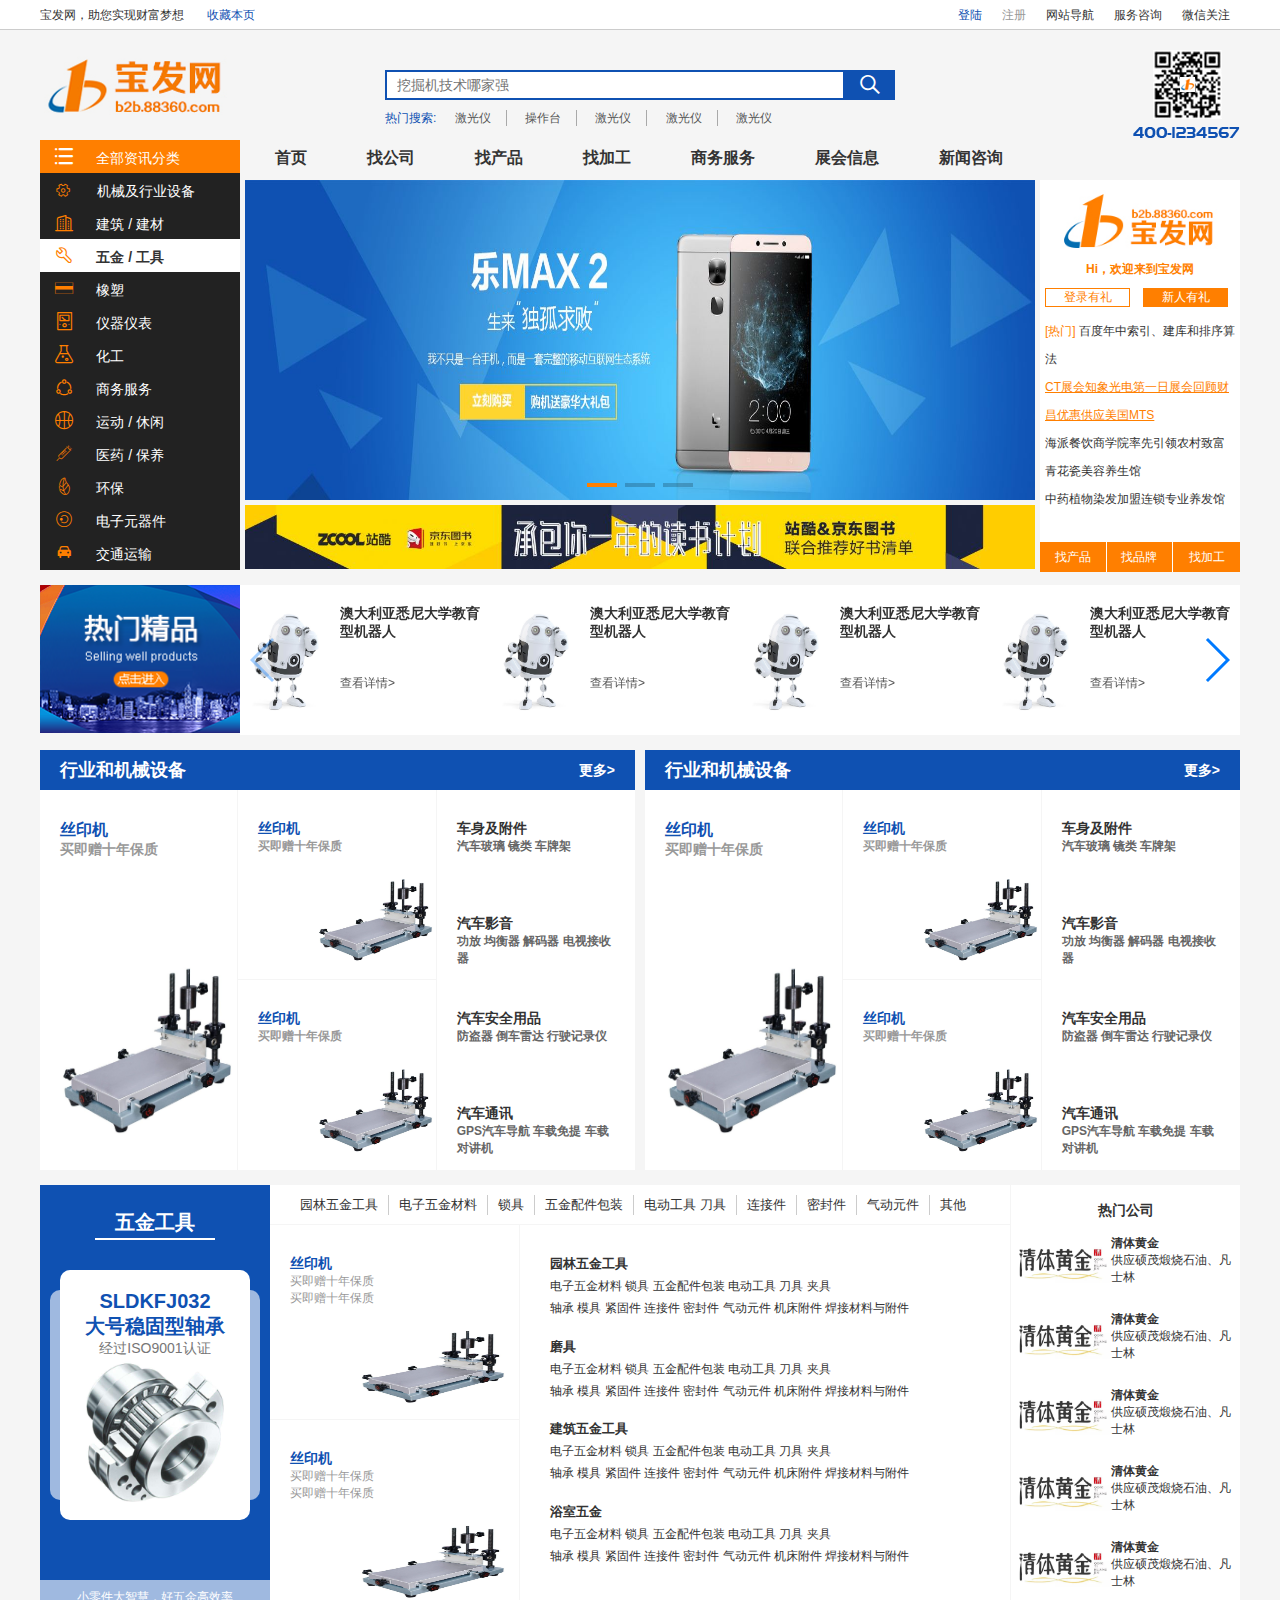
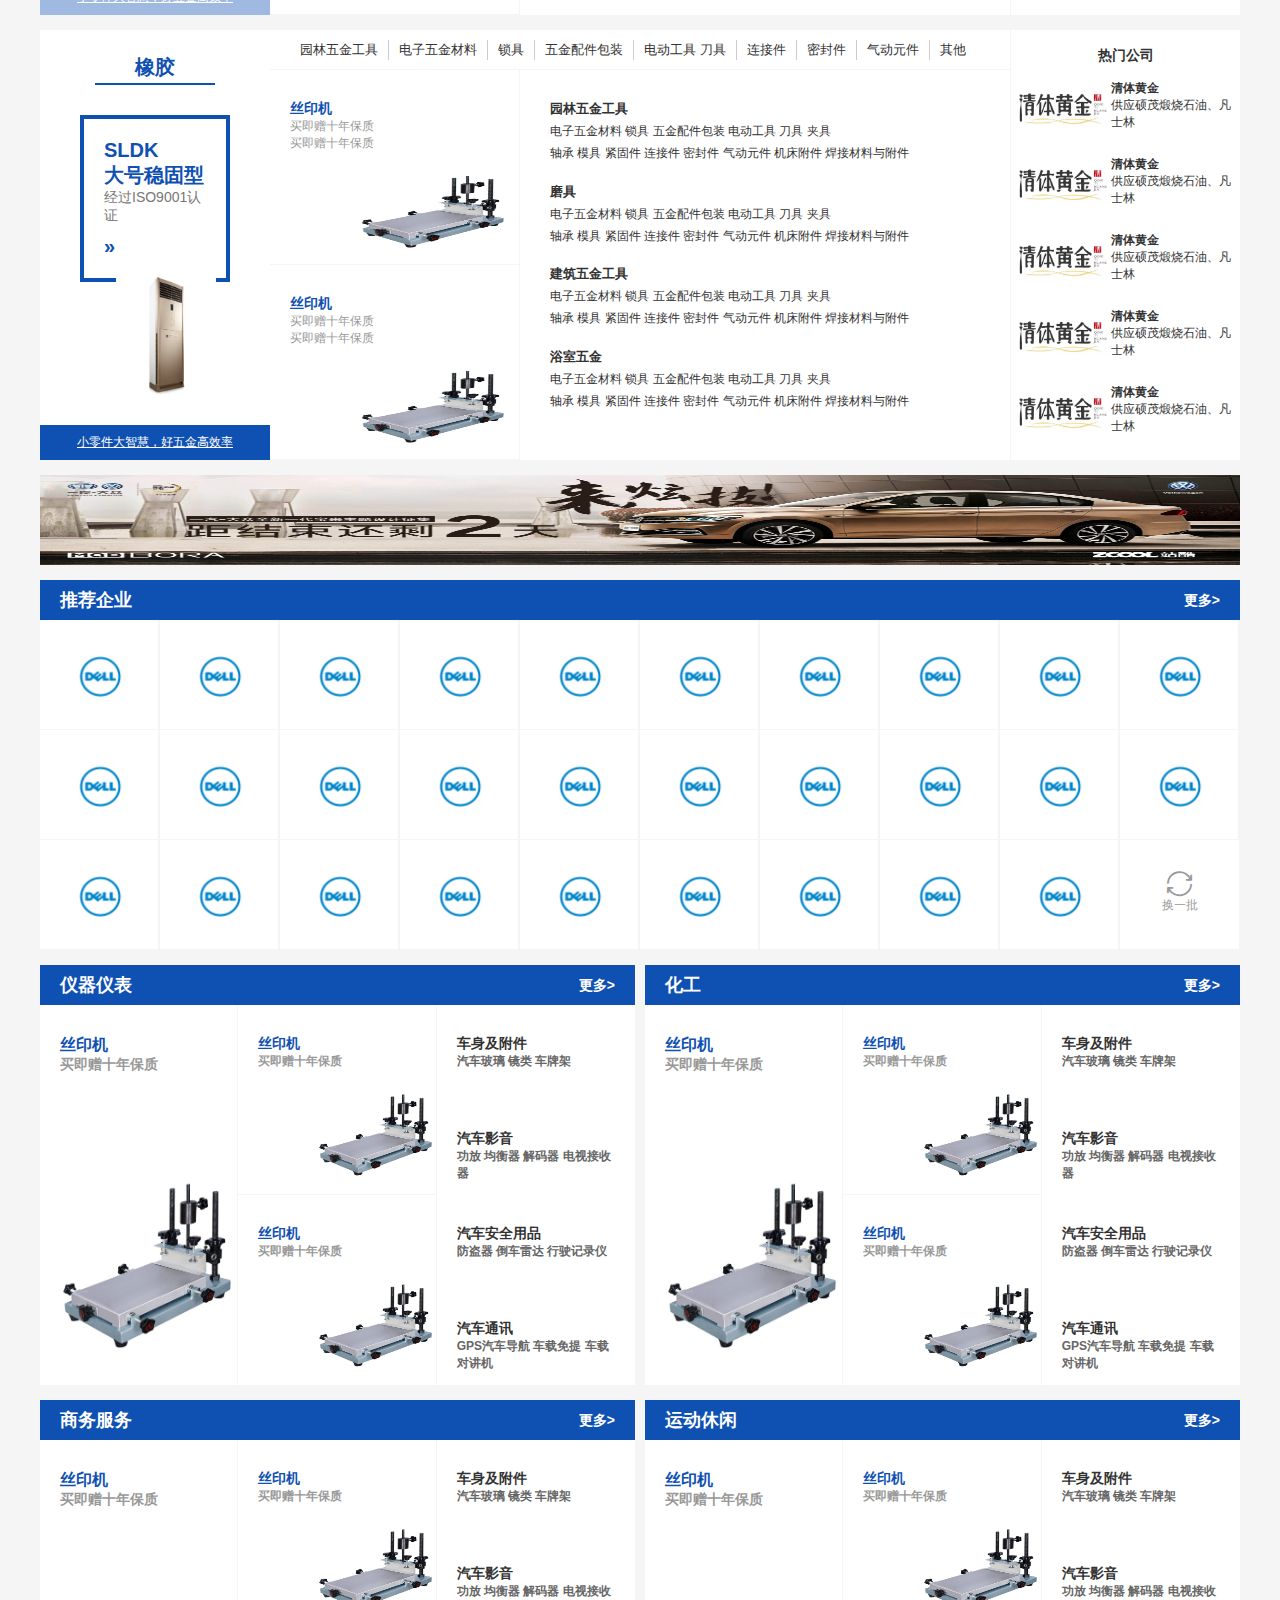
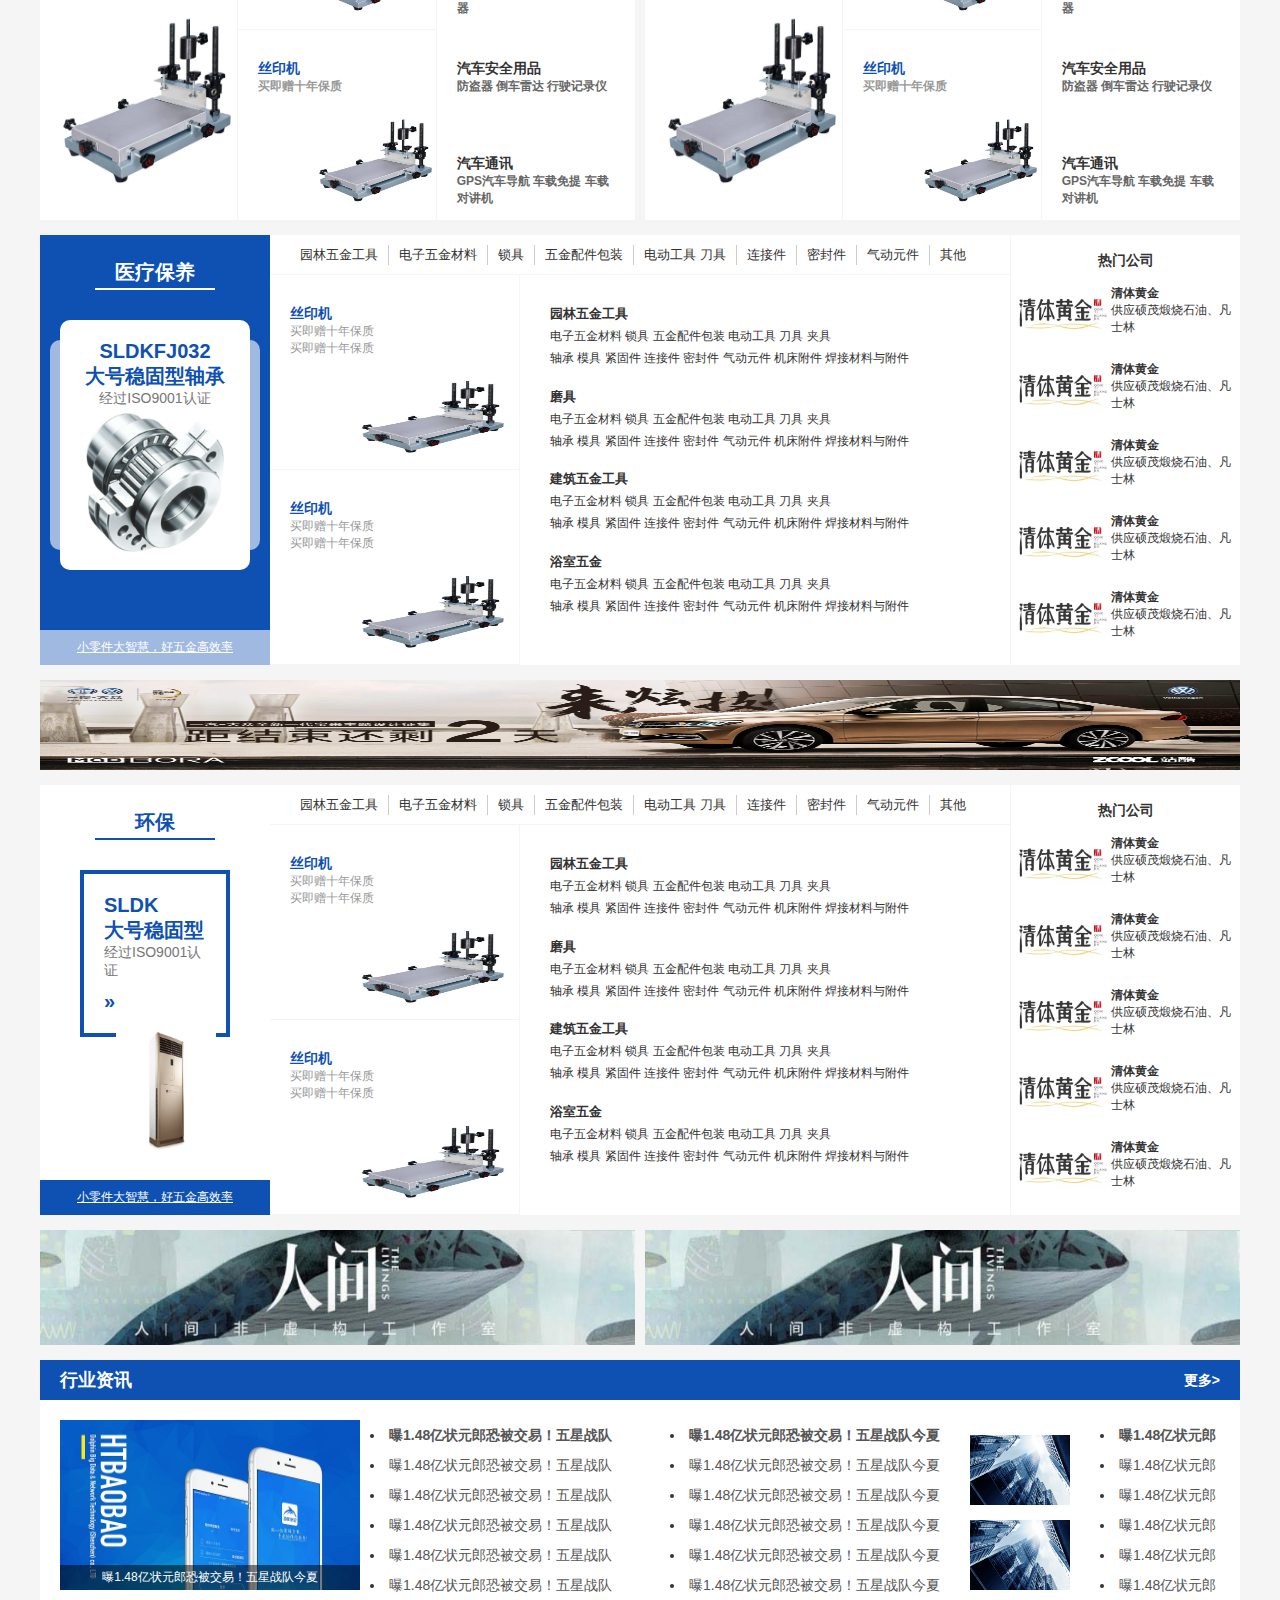
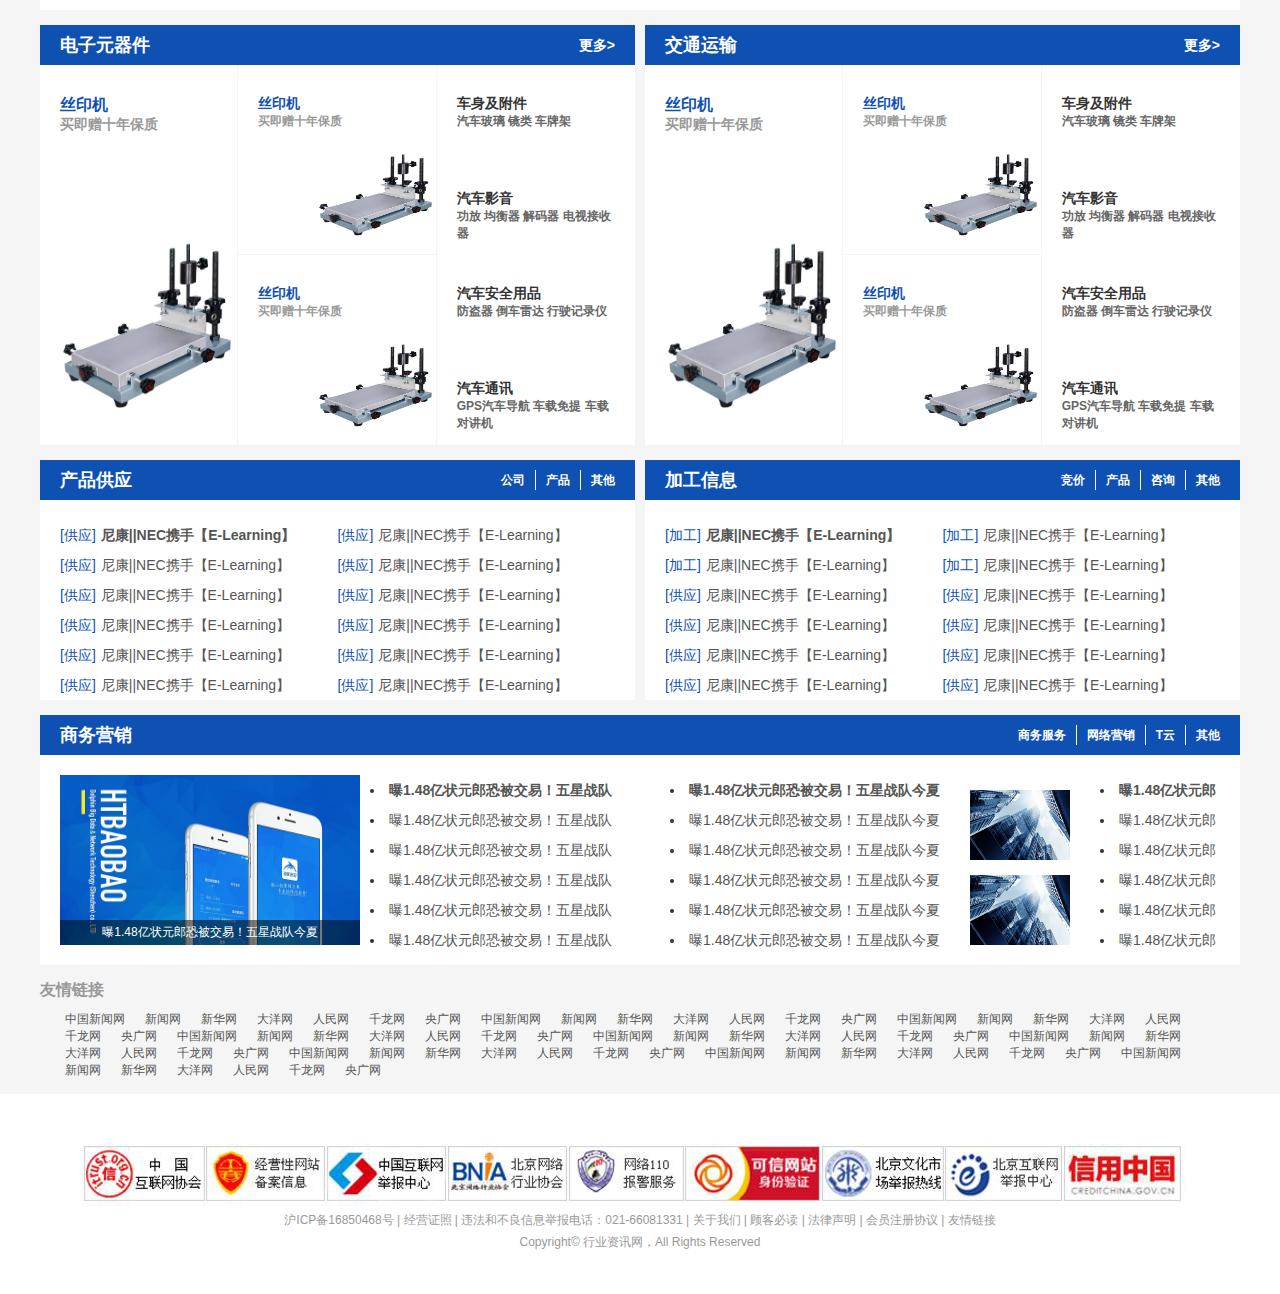
<file: index.html>
<!DOCTYPE html>
<html>
	<head>
		<meta charset="UTF-8">
		<title>宝发网</title>
		<!--<meta name="viewport" content="width=device-width,initial-scale=1,minimum-scale=1,maximum-scale=1,user-scalable=no" />-->
		<link rel="stylesheet" type="text/css" href="css/swiper-4.3.3.min.css"/>
		<link rel="stylesheet" type="text/css" href="css/font.css"/>
		<link rel="stylesheet" type="text/css" href="css/base.css"/>
		<link rel="stylesheet" type="text/css" href="css/index.css"/>
		<script src="js/jquery-1.11.3.min.js" type="text/javascript" charset="utf-8"></script>
		<script src="js/swiper-4.3.3.min.js" type="text/javascript" charset="utf-8"></script>
	</head>
	<body style="background-color: #F5F5F5;">
		<div class="top" style="background-color: #fff;">
			<div class="container">
				<span>宝发网，助您实现财富梦想</span> 
				<a href="" class="collect main-color">收藏本页</a>
				<ul class="fr">
					<li class="main-color">登陆</li>
					<li class="register">注册</li>
					<li>网站导航</li>
					<li>服务咨询</li>
					<li>微信关注</li>
				</ul>
			</div>
		</div>
		<div class="container">
			<div class="header">
				<img src="images/logo/logo.png" alt="" class="fl" />
				<img src="images/logo/code.png" alt="" class="fr" />
				<div class="header-search">
					<p>
						<input type="" name="" id="" value="" placeholder="挖掘机技术哪家强" />
						<i class="iconfont icon-search"></i>
					</p>
					<p>
						<span class="main-color">热门搜索:</span>
						<a href="">激光仪</a>
						<a href="">操作台</a>
						<a href="">激光仪</a>
						<a href="">激光仪</a>
						<a href="">激光仪</a>
					</p>
				</div>
			</div>
			<div class="nav">
				<div class="nav-left">
					<ul>
						<li >
							<i class="iconfont icon-icon-shuanglieliebiao"></i>
							<span>全部资讯分类</span>
						</li>
						<li onmouseover="mouseOver(1)">
							<i class="iconfont icon-setting"></i>
							<span>机械及行业设备</span>
							<div class="slide-nav">
								<div class="slide-nav-list">
									<div>
										<em>园林五金> </em>
										<p>
										<a href="">电子五金材料</a>
										<a href="">锁具 </a>
										<a href="">五金配件包装</a>
										<a href="">电动工具 </a>
										<a href="">刀具</a>
										<a href="">夹具</a>
										<a href="">轴承</a>
										<a href="">紧固件</a>
										<a href="">模具</a>
										<a href="">连接件</a>
										<a href="">密封件</a>
										<a href="">气动元件</a>
										<a href="">机床附件</a>
										<a href="">焊接材料与附件</a>
										</p>
									</div>
									<div>
										<em>园林五金> </em>
										<p>
										<a href="">电子五金材料</a>
										<a href="">锁具 </a>
										<a href="">五金配件包装</a>
										<a href="">电动工具 </a>
										<a href="">刀具</a>
										<a href="">夹具</a>
										<a href="">轴承</a>
										<a href="">紧固件</a>
										<a href="">模具</a>
										<a href="">连接件</a>
										<a href="">密封件</a>
										<a href="">气动元件</a>
										<a href="">机床附件</a>
										<a href="">焊接材料与附件</a>
										</p>
									</div>
									<div>
										<em>园林五金> </em>
										<p>
										<a href="">电子五金材料</a>
										<a href="">锁具 </a>
										<a href="">五金配件包装</a>
										<a href="">电动工具 </a>
										<a href="">刀具</a>
										<a href="">夹具</a>
										<a href="">轴承</a>
										<a href="">紧固件</a>
										<a href="">模具</a>
										<a href="">连接件</a>
										<a href="">密封件</a>
										<a href="">气动元件</a>
										<a href="">机床附件</a>
										<a href="">焊接材料与附件</a>
										</p>
									</div>
									<div>
										<em>园林五金> </em>
										<p>
										<a href="">电子五金材料</a>
										<a href="">锁具 </a>
										<a href="">五金配件包装</a>
										<a href="">电动工具 </a>
										<a href="">刀具</a>
										<a href="">夹具</a>
										<a href="">轴承</a>
										<a href="">紧固件</a>
										<a href="">模具</a>
										<a href="">连接件</a>
										<a href="">密封件</a>
										<a href="">气动元件</a>
										<a href="">机床附件</a>
										<a href="">焊接材料与附件</a>
										</p>
									</div>
									<div>
										<em>园林五金> </em>
										<p>
										<a href="">电子五金材料</a>
										<a href="">锁具 </a>
										<a href="">五金配件包装</a>
										<a href="">电动工具 </a>
										<a href="">刀具</a>
										<a href="">夹具</a>
										<a href="">轴承</a>
										<a href="">紧固件</a>
										<a href="">模具</a>
										<a href="">连接件</a>
										<a href="">密封件</a>
										<a href="">气动元件</a>
										<a href="">机床附件</a>
										<a href="">焊接材料与附件</a>
										</p>
									</div>
									<div>
										<em>通讯工具> </em>
										<p>
										<a href="">电子五金材料</a>
										<a href="">锁具 </a>
										<a href="">五金配件包装</a>
										<a href="">电动工具 </a>
										<a href="">刀具</a>
										<a href="">焊接材料与附件</a>
										</p>
									</div>
									<div>
										<em>磨具> </em>
										<p>
										<a href="">电子五金材料</a>
										<a href="">锁具 </a>
										<a href="">五金配件包装</a>
										<a href="">电动工具 </a>
										<a href="">刀具</a>
										<a href="">夹具</a>
										<a href="">轴承</a>
										<a href="">紧固件</a>
										<a href="">模具</a>
										<a href="">连接件</a>
										<a href="">密封件</a>
										<a href="">气动元件</a>
										<a href="">机床附件</a>
										<a href="">焊接材料与附件</a>
										</p>
									</div>
									<div>
										<em>园林五金> </em>
										<p>
										<a href="">电子五金材料</a>
										<a href="">锁具 </a>
										<a href="">五金配件包装</a>
										<a href="">电动工具 </a>
										<a href="">刀具</a>
										<a href="">夹具</a>
										<a href="">轴承</a>
										<a href="">紧固件</a>
										<a href="">模具</a>
										<a href="">连接件</a>
										<a href="">密封件</a>
										<a href="">气动元件</a>
										<a href="">机床附件</a>
										<a href="">焊接材料与附件</a>
										</p>
									</div>
									<div>
										<em>通讯工具> </em>
										<p>
										<a href="">电子五金材料</a>
										<a href="">锁具 </a>
										<a href="">五金配件包装</a>
										<a href="">电动工具 </a>
										<a href="">刀具</a>
										<a href="">夹具</a>
										<a href="">轴承</a>
										<a href="">紧固件</a>
										<a href="">模具</a>
										<a href="">连接件</a>
										<a href="">密封件</a>
										<a href="">气动元件</a>
										<a href="">机床附件</a>
										<a href="">焊接材料与附件</a>
										</p>
									</div>
								</div>
								<div class="slide-nav-content">
									<div>
										<img src="images/hot/metals.jpg"/>
										<span>特惠</span>
										<p><a href="">全新型 防臭地漏</a></p>
									</div>
									<div>
										<img src="images/hot/metals.jpg"/>
										<span>3.0折</span>
										<p><a href="">全新型 防臭地漏</a></p>
									</div>
									<div>
										<img src="images/hot/metals.jpg"/>
										<span>6.0折</span>
										<p><a href="">全新型 防臭地漏</a></p>
									</div>
									<div>
										<img src="images/hot/metals.jpg"/>
										<span>3.0折</span>
										<p><a href="">全新型 防臭地漏</a></p>
									</div>
									<p>
										<a href="">
											<img src="images/hot/slide-nav-content.png"/>
										</a>
									</p>
								</div>
								
							</div>
						</li>
						
						<li onmouseover="mouseOver(2)">
							<i class="iconfont icon-jianzhu"></i>
							<span>建筑 / 建材</span>
							<div class="slide-nav">
								<div class="slide-nav-list">
									<div>
										<em>园林五金> </em>
										<p>
										<a href="">电子五金材料</a>
										<a href="">锁具 </a>
										<a href="">五金配件包装</a>
										<a href="">电动工具 </a>
										<a href="">刀具</a>
										<a href="">夹具</a>
										<a href="">轴承</a>
										<a href="">紧固件</a>
										<a href="">模具</a>
										<a href="">连接件</a>
										<a href="">密封件</a>
										<a href="">气动元件</a>
										<a href="">机床附件</a>
										<a href="">焊接材料与附件</a>
										</p>
									</div>
									<div>
										<em>通讯工具> </em>
										<p>
										<a href="">电子五金材料</a>
										<a href="">锁具 </a>
										<a href="">五金配件包装</a>
										<a href="">电动工具 </a>
										<a href="">刀具</a>
										<a href="">焊接材料与附件</a>
										</p>
									</div>
									<div>
										<em>磨具> </em>
										<p>
										<a href="">电子五金材料</a>
										<a href="">锁具 </a>
										<a href="">五金配件包装</a>
										<a href="">电动工具 </a>
										<a href="">刀具</a>
										<a href="">夹具</a>
										<a href="">轴承</a>
										<a href="">紧固件</a>
										<a href="">模具</a>
										<a href="">连接件</a>
										<a href="">密封件</a>
										<a href="">气动元件</a>
										<a href="">机床附件</a>
										<a href="">焊接材料与附件</a>
										</p>
									</div>
									<div>
										<em>园林五金> </em>
										<p>
										<a href="">电子五金材料</a>
										<a href="">锁具 </a>
										<a href="">五金配件包装</a>
										<a href="">电动工具 </a>
										<a href="">刀具</a>
										<a href="">夹具</a>
										<a href="">轴承</a>
										<a href="">紧固件</a>
										<a href="">模具</a>
										<a href="">连接件</a>
										<a href="">密封件</a>
										<a href="">气动元件</a>
										<a href="">机床附件</a>
										<a href="">焊接材料与附件</a>
										</p>
									</div>
									<div>
										<em>通讯工具> </em>
										<p>
										<a href="">电子五金材料</a>
										<a href="">锁具 </a>
										<a href="">五金配件包装</a>
										<a href="">电动工具 </a>
										<a href="">刀具</a>
										<a href="">夹具</a>
										<a href="">轴承</a>
										<a href="">紧固件</a>
										<a href="">模具</a>
										<a href="">连接件</a>
										<a href="">密封件</a>
										<a href="">气动元件</a>
										<a href="">机床附件</a>
										<a href="">焊接材料与附件</a>
										</p>
									</div>
								</div>
								<div class="slide-nav-content">
									<div>
										<img src="images/hot/metals.jpg"/>
										<span>特惠</span>
										<p><a href="">全新型 防臭地漏</a></p>
									</div>
									<div>
										<img src="images/hot/metals.jpg"/>
										<span>3.0折</span>
										<p><a href="">全新型 防臭地漏</a></p>
									</div>
									<div>
										<img src="images/hot/metals.jpg"/>
										<span>6.0折</span>
										<p><a href="">全新型 防臭地漏</a></p>
									</div>
									<div>
										<img src="images/hot/metals.jpg"/>
										<span>3.0折</span>
										<p><a href="">全新型 防臭地漏</a></p>
									</div>
									<p>
										<a href="">
											<img src="images/hot/slide-nav-content.png"/>
										</a>
									</p>
								</div>
								
							</div>
						</li>
						<li class="active">
							<i class="iconfont icon-editor2"></i>
							<span>五金 / 工具</span>
							<div class="slide-nav">
								<div class="slide-nav-list">
									<div>
										<em>园林五金2> </em>
										<p>
										<a href="">电子五金材料</a>
										<a href="">锁具 </a>
										<a href="">五金配件包装</a>
										<a href="">电动工具 </a>
										<a href="">刀具</a>
										<a href="">夹具</a>
										<a href="">轴承</a>
										<a href="">紧固件</a>
										<a href="">模具</a>
										<a href="">连接件</a>
										<a href="">密封件</a>
										<a href="">气动元件</a>
										<a href="">机床附件</a>
										<a href="">焊接材料与附件</a>
										</p>
									</div>
									<div>
										<em>通讯工具> </em>
										<p>
										<a href="">电子五金材料</a>
										<a href="">锁具 </a>
										<a href="">五金配件包装</a>
										<a href="">电动工具 </a>
										<a href="">刀具</a>
										<a href="">焊接材料与附件</a>
										</p>
									</div>
									<div>
										<em>磨具> </em>
										<p>
										<a href="">电子五金材料</a>
										<a href="">锁具 </a>
										<a href="">五金配件包装</a>
										<a href="">电动工具 </a>
										<a href="">刀具</a>
										<a href="">夹具</a>
										<a href="">轴承</a>
										<a href="">紧固件</a>
										<a href="">模具</a>
										<a href="">连接件</a>
										<a href="">密封件</a>
										<a href="">气动元件</a>
										<a href="">机床附件</a>
										<a href="">焊接材料与附件</a>
										</p>
									</div>
									<div>
										<em>园林五金> </em>
										<p>
										<a href="">电子五金材料</a>
										<a href="">锁具 </a>
										<a href="">五金配件包装</a>
										<a href="">电动工具 </a>
										<a href="">刀具</a>
										<a href="">夹具</a>
										<a href="">轴承</a>
										<a href="">紧固件</a>
										<a href="">模具</a>
										<a href="">连接件</a>
										<a href="">密封件</a>
										<a href="">气动元件</a>
										<a href="">机床附件</a>
										<a href="">焊接材料与附件</a>
										</p>
									</div>
									<div>
										<em>通讯工具> </em>
										<p>
										<a href="">电子五金材料</a>
										<a href="">锁具 </a>
										<a href="">五金配件包装</a>
										<a href="">电动工具 </a>
										<a href="">刀具</a>
										<a href="">夹具</a>
										<a href="">轴承</a>
										<a href="">紧固件</a>
										<a href="">模具</a>
										<a href="">连接件</a>
										<a href="">密封件</a>
										<a href="">气动元件</a>
										<a href="">机床附件</a>
										<a href="">焊接材料与附件</a>
										</p>
									</div>
								</div>
								<div class="slide-nav-content">
									<div>
										<img src="images/hot/metals.jpg"/>
										<span>特惠</span>
										<p><a href="">全新型 防臭地漏</a></p>
									</div>
									<div>
										<img src="images/hot/metals.jpg"/>
										<span>3.0折</span>
										<p><a href="">全新型 防臭地漏</a></p>
									</div>
									<div>
										<img src="images/hot/metals.jpg"/>
										<span>6.0折</span>
										<p><a href="">全新型 防臭地漏</a></p>
									</div>
									<div>
										<img src="images/hot/metals.jpg"/>
										<span>3.0折</span>
										<p><a href="">全新型 防臭地漏</a></p>
									</div>
									<p>
										<a href="">
											<img src="images/hot/slide-nav-content.png"/>
										</a>
									</p>
								</div>
								
							</div>
						</li>
						<li>
							<i class="iconfont icon-xiangjiaoba"></i>
							<span>橡塑</span>
							<div class="slide-nav">
								<div class="slide-nav-list">
									<div>
										<em>园林五金3> </em>
										<p>
										<a href="">电子五金材料</a>
										<a href="">锁具 </a>
										<a href="">五金配件包装</a>
										<a href="">电动工具 </a>
										<a href="">刀具</a>
										<a href="">夹具</a>
										<a href="">轴承</a>
										<a href="">紧固件</a>
										<a href="">模具</a>
										<a href="">连接件</a>
										<a href="">密封件</a>
										<a href="">气动元件</a>
										<a href="">机床附件</a>
										<a href="">焊接材料与附件</a>
										</p>
									</div>
									<div>
										<em>通讯工具> </em>
										<p>
										<a href="">电子五金材料</a>
										<a href="">锁具 </a>
										<a href="">五金配件包装</a>
										<a href="">电动工具 </a>
										<a href="">刀具</a>
										<a href="">焊接材料与附件</a>
										</p>
									</div>
									<div>
										<em>磨具> </em>
										<p>
										<a href="">电子五金材料</a>
										<a href="">锁具 </a>
										<a href="">五金配件包装</a>
										<a href="">电动工具 </a>
										<a href="">刀具</a>
										<a href="">夹具</a>
										<a href="">轴承</a>
										<a href="">紧固件</a>
										<a href="">模具</a>
										<a href="">连接件</a>
										<a href="">密封件</a>
										<a href="">气动元件</a>
										<a href="">机床附件</a>
										<a href="">焊接材料与附件</a>
										</p>
									</div>
									<div>
										<em>园林五金> </em>
										<p>
										<a href="">电子五金材料</a>
										<a href="">锁具 </a>
										<a href="">五金配件包装</a>
										<a href="">电动工具 </a>
										<a href="">刀具</a>
										<a href="">夹具</a>
										<a href="">轴承</a>
										<a href="">紧固件</a>
										<a href="">模具</a>
										<a href="">连接件</a>
										<a href="">密封件</a>
										<a href="">气动元件</a>
										<a href="">机床附件</a>
										<a href="">焊接材料与附件</a>
										</p>
									</div>
									<div>
										<em>通讯工具> </em>
										<p>
										<a href="">电子五金材料</a>
										<a href="">锁具 </a>
										<a href="">五金配件包装</a>
										<a href="">电动工具 </a>
										<a href="">刀具</a>
										<a href="">夹具</a>
										<a href="">轴承</a>
										<a href="">紧固件</a>
										<a href="">模具</a>
										<a href="">连接件</a>
										<a href="">密封件</a>
										<a href="">气动元件</a>
										<a href="">机床附件</a>
										<a href="">焊接材料与附件</a>
										</p>
									</div>
								</div>
								<div class="slide-nav-content">
									<div>
										<img src="images/hot/metals.jpg"/>
										<span>特惠</span>
										<p><a href="">全新型 防臭地漏</a></p>
									</div>
									<div>
										<img src="images/hot/metals.jpg"/>
										<span>3.0折</span>
										<p><a href="">全新型 防臭地漏</a></p>
									</div>
									<div>
										<img src="images/hot/metals.jpg"/>
										<span>6.0折</span>
										<p><a href="">全新型 防臭地漏</a></p>
									</div>
									<div>
										<img src="images/hot/metals.jpg"/>
										<span>3.0折</span>
										<p><a href="">全新型 防臭地漏</a></p>
									</div>
									<p>
										<a href="">
											<img src="images/hot/slide-nav-content.png"/>
										</a>
									</p>
								</div>
								
							</div>
						</li>
						<li>
							<i class="iconfont icon-yiqiyibiao"></i>
							<span>仪器仪表</span>
							<div class="slide-nav">
								<div class="slide-nav-list">
									<div>
										<em>园林五金4> </em>
										<p>
										<a href="">电子五金材料</a>
										<a href="">锁具 </a>
										<a href="">五金配件包装</a>
										<a href="">电动工具 </a>
										<a href="">刀具</a>
										<a href="">夹具</a>
										<a href="">轴承</a>
										<a href="">紧固件</a>
										<a href="">模具</a>
										<a href="">连接件</a>
										<a href="">密封件</a>
										<a href="">气动元件</a>
										<a href="">机床附件</a>
										<a href="">焊接材料与附件</a>
										</p>
									</div>
									<div>
										<em>通讯工具> </em>
										<p>
										<a href="">电子五金材料</a>
										<a href="">锁具 </a>
										<a href="">五金配件包装</a>
										<a href="">电动工具 </a>
										<a href="">刀具</a>
										<a href="">焊接材料与附件</a>
										</p>
									</div>
									<div>
										<em>磨具> </em>
										<p>
										<a href="">电子五金材料</a>
										<a href="">锁具 </a>
										<a href="">五金配件包装</a>
										<a href="">电动工具 </a>
										<a href="">刀具</a>
										<a href="">夹具</a>
										<a href="">轴承</a>
										<a href="">紧固件</a>
										<a href="">模具</a>
										<a href="">连接件</a>
										<a href="">密封件</a>
										<a href="">气动元件</a>
										<a href="">机床附件</a>
										<a href="">焊接材料与附件</a>
										</p>
									</div>
									<div>
										<em>园林五金> </em>
										<p>
										<a href="">电子五金材料</a>
										<a href="">锁具 </a>
										<a href="">五金配件包装</a>
										<a href="">电动工具 </a>
										<a href="">刀具</a>
										<a href="">夹具</a>
										<a href="">轴承</a>
										<a href="">紧固件</a>
										<a href="">模具</a>
										<a href="">连接件</a>
										<a href="">密封件</a>
										<a href="">气动元件</a>
										<a href="">机床附件</a>
										<a href="">焊接材料与附件</a>
										</p>
									</div>
									<div>
										<em>通讯工具> </em>
										<p>
										<a href="">电子五金材料</a>
										<a href="">锁具 </a>
										<a href="">五金配件包装</a>
										<a href="">电动工具 </a>
										<a href="">刀具</a>
										<a href="">夹具</a>
										<a href="">轴承</a>
										<a href="">紧固件</a>
										<a href="">模具</a>
										<a href="">连接件</a>
										<a href="">密封件</a>
										<a href="">气动元件</a>
										<a href="">机床附件</a>
										<a href="">焊接材料与附件</a>
										</p>
									</div>
								</div>
								<div class="slide-nav-content">
									<div>
										<img src="images/hot/metals.jpg"/>
										<span>特惠</span>
										<p><a href="">全新型 防臭地漏</a></p>
									</div>
									<div>
										<img src="images/hot/metals.jpg"/>
										<span>3.0折</span>
										<p><a href="">全新型 防臭地漏</a></p>
									</div>
									<div>
										<img src="images/hot/metals.jpg"/>
										<span>6.0折</span>
										<p><a href="">全新型 防臭地漏</a></p>
									</div>
									<div>
										<img src="images/hot/metals.jpg"/>
										<span>3.0折</span>
										<p><a href="">全新型 防臭地漏</a></p>
									</div>
									<p>
										<a href="">
											<img src="images/hot/slide-nav-content.png"/>
										</a>
									</p>
								</div>
								
							</div>
						</li>
						<li>
							<i class="iconfont icon-huaxue"></i>
							<span>化工</span>
							<div class="slide-nav">
								<div class="slide-nav-list">
									<div>
										<em>园林五金5> </em>
										<p>
										<a href="">电子五金材料</a>
										<a href="">锁具 </a>
										<a href="">五金配件包装</a>
										<a href="">电动工具 </a>
										<a href="">刀具</a>
										<a href="">夹具</a>
										<a href="">轴承</a>
										<a href="">紧固件</a>
										<a href="">模具</a>
										<a href="">连接件</a>
										<a href="">密封件</a>
										<a href="">气动元件</a>
										<a href="">机床附件</a>
										<a href="">焊接材料与附件</a>
										</p>
									</div>
									<div>
										<em>通讯工具> </em>
										<p>
										<a href="">电子五金材料</a>
										<a href="">锁具 </a>
										<a href="">五金配件包装</a>
										<a href="">电动工具 </a>
										<a href="">刀具</a>
										<a href="">焊接材料与附件</a>
										</p>
									</div>
									<div>
										<em>磨具> </em>
										<p>
										<a href="">电子五金材料</a>
										<a href="">锁具 </a>
										<a href="">五金配件包装</a>
										<a href="">电动工具 </a>
										<a href="">刀具</a>
										<a href="">夹具</a>
										<a href="">轴承</a>
										<a href="">紧固件</a>
										<a href="">模具</a>
										<a href="">连接件</a>
										<a href="">密封件</a>
										<a href="">气动元件</a>
										<a href="">机床附件</a>
										<a href="">焊接材料与附件</a>
										</p>
									</div>
									<div>
										<em>园林五金> </em>
										<p>
										<a href="">电子五金材料</a>
										<a href="">锁具 </a>
										<a href="">五金配件包装</a>
										<a href="">电动工具 </a>
										<a href="">刀具</a>
										<a href="">夹具</a>
										<a href="">轴承</a>
										<a href="">紧固件</a>
										<a href="">模具</a>
										<a href="">连接件</a>
										<a href="">密封件</a>
										<a href="">气动元件</a>
										<a href="">机床附件</a>
										<a href="">焊接材料与附件</a>
										</p>
									</div>
									<div>
										<em>通讯工具> </em>
										<p>
										<a href="">电子五金材料</a>
										<a href="">锁具 </a>
										<a href="">五金配件包装</a>
										<a href="">电动工具 </a>
										<a href="">刀具</a>
										<a href="">夹具</a>
										<a href="">轴承</a>
										<a href="">紧固件</a>
										<a href="">模具</a>
										<a href="">连接件</a>
										<a href="">密封件</a>
										<a href="">气动元件</a>
										<a href="">机床附件</a>
										<a href="">焊接材料与附件</a>
										</p>
									</div>
								</div>
								<div class="slide-nav-content">
									<div>
										<img src="images/hot/metals.jpg"/>
										<span>特惠</span>
										<p><a href="">全新型 防臭地漏</a></p>
									</div>
									<div>
										<img src="images/hot/metals.jpg"/>
										<span>3.0折</span>
										<p><a href="">全新型 防臭地漏</a></p>
									</div>
									<div>
										<img src="images/hot/metals.jpg"/>
										<span>6.0折</span>
										<p><a href="">全新型 防臭地漏</a></p>
									</div>
									<div>
										<img src="images/hot/metals.jpg"/>
										<span>3.0折</span>
										<p><a href="">全新型 防臭地漏</a></p>
									</div>
									<p>
										<a href="">
											<img src="images/hot/slide-nav-content.png"/>
										</a>
									</p>
								</div>
								
							</div>
						</li>
						<li>
							<i class="iconfont icon-liucheng"></i>
							<span>商务服务</span>
							<div class="slide-nav">
								<div class="slide-nav-list">
									<div>
										<em>园林五金 6> </em>
										<p>
										<a href="">电子五金材料</a>
										<a href="">锁具 </a>
										<a href="">五金配件包装</a>
										<a href="">电动工具 </a>
										<a href="">刀具</a>
										<a href="">夹具</a>
										<a href="">轴承</a>
										<a href="">紧固件</a>
										<a href="">模具</a>
										<a href="">连接件</a>
										<a href="">密封件</a>
										<a href="">气动元件</a>
										<a href="">机床附件</a>
										<a href="">焊接材料与附件</a>
										</p>
									</div>
									<div>
										<em>通讯工具> </em>
										<p>
										<a href="">电子五金材料</a>
										<a href="">锁具 </a>
										<a href="">五金配件包装</a>
										<a href="">电动工具 </a>
										<a href="">刀具</a>
										<a href="">焊接材料与附件</a>
										</p>
									</div>
									<div>
										<em>磨具> </em>
										<p>
										<a href="">电子五金材料</a>
										<a href="">锁具 </a>
										<a href="">五金配件包装</a>
										<a href="">电动工具 </a>
										<a href="">刀具</a>
										<a href="">夹具</a>
										<a href="">轴承</a>
										<a href="">紧固件</a>
										<a href="">模具</a>
										<a href="">连接件</a>
										<a href="">密封件</a>
										<a href="">气动元件</a>
										<a href="">机床附件</a>
										<a href="">焊接材料与附件</a>
										</p>
									</div>
									<div>
										<em>园林五金> </em>
										<p>
										<a href="">电子五金材料</a>
										<a href="">锁具 </a>
										<a href="">五金配件包装</a>
										<a href="">电动工具 </a>
										<a href="">刀具</a>
										<a href="">夹具</a>
										<a href="">轴承</a>
										<a href="">紧固件</a>
										<a href="">模具</a>
										<a href="">连接件</a>
										<a href="">密封件</a>
										<a href="">气动元件</a>
										<a href="">机床附件</a>
										<a href="">焊接材料与附件</a>
										</p>
									</div>
									<div>
										<em>通讯工具> </em>
										<p>
										<a href="">电子五金材料</a>
										<a href="">锁具 </a>
										<a href="">五金配件包装</a>
										<a href="">电动工具 </a>
										<a href="">刀具</a>
										<a href="">夹具</a>
										<a href="">轴承</a>
										<a href="">紧固件</a>
										<a href="">模具</a>
										<a href="">连接件</a>
										<a href="">密封件</a>
										<a href="">气动元件</a>
										<a href="">机床附件</a>
										<a href="">焊接材料与附件</a>
										</p>
									</div>
								</div>
								<div class="slide-nav-content">
									<div>
										<img src="images/hot/metals.jpg"/>
										<span>特惠</span>
										<p><a href="">全新型 防臭地漏</a></p>
									</div>
									<div>
										<img src="images/hot/metals.jpg"/>
										<span>3.0折</span>
										<p><a href="">全新型 防臭地漏</a></p>
									</div>
									<div>
										<img src="images/hot/metals.jpg"/>
										<span>6.0折</span>
										<p><a href="">全新型 防臭地漏</a></p>
									</div>
									<div>
										<img src="images/hot/metals.jpg"/>
										<span>3.0折</span>
										<p><a href="">全新型 防臭地漏</a></p>
									</div>
									<p>
										<a href="">
											<img src="images/hot/slide-nav-content.png"/>
										</a>
									</p>
								</div>
								
							</div>
						</li>
						<li>
							<i class="iconfont icon-qiu"></i>
							<span>运动 / 休闲</span>
							<div class="slide-nav">
								<div class="slide-nav-list">
									<div>
										<em>园林五金 7> </em>
										<p>
										<a href="">电子五金材料</a>
										<a href="">锁具 </a>
										<a href="">五金配件包装</a>
										<a href="">电动工具 </a>
										<a href="">刀具</a>
										<a href="">夹具</a>
										<a href="">轴承</a>
										<a href="">紧固件</a>
										<a href="">模具</a>
										<a href="">连接件</a>
										<a href="">密封件</a>
										<a href="">气动元件</a>
										<a href="">机床附件</a>
										<a href="">焊接材料与附件</a>
										</p>
									</div>
									<div>
										<em>通讯工具> </em>
										<p>
										<a href="">电子五金材料</a>
										<a href="">锁具 </a>
										<a href="">五金配件包装</a>
										<a href="">电动工具 </a>
										<a href="">刀具</a>
										<a href="">焊接材料与附件</a>
										</p>
									</div>
									<div>
										<em>磨具> </em>
										<p>
										<a href="">电子五金材料</a>
										<a href="">锁具 </a>
										<a href="">五金配件包装</a>
										<a href="">电动工具 </a>
										<a href="">刀具</a>
										<a href="">夹具</a>
										<a href="">轴承</a>
										<a href="">紧固件</a>
										<a href="">模具</a>
										<a href="">连接件</a>
										<a href="">密封件</a>
										<a href="">气动元件</a>
										<a href="">机床附件</a>
										<a href="">焊接材料与附件</a>
										</p>
									</div>
									<div>
										<em>园林五金> </em>
										<p>
										<a href="">电子五金材料</a>
										<a href="">锁具 </a>
										<a href="">五金配件包装</a>
										<a href="">电动工具 </a>
										<a href="">刀具</a>
										<a href="">夹具</a>
										<a href="">轴承</a>
										<a href="">紧固件</a>
										<a href="">模具</a>
										<a href="">连接件</a>
										<a href="">密封件</a>
										<a href="">气动元件</a>
										<a href="">机床附件</a>
										<a href="">焊接材料与附件</a>
										</p>
									</div>
									<div>
										<em>通讯工具> </em>
										<p>
										<a href="">电子五金材料</a>
										<a href="">锁具 </a>
										<a href="">五金配件包装</a>
										<a href="">电动工具 </a>
										<a href="">刀具</a>
										<a href="">夹具</a>
										<a href="">轴承</a>
										<a href="">紧固件</a>
										<a href="">模具</a>
										<a href="">连接件</a>
										<a href="">密封件</a>
										<a href="">气动元件</a>
										<a href="">机床附件</a>
										<a href="">焊接材料与附件</a>
										</p>
									</div>
								</div>
								<div class="slide-nav-content">
									<div>
										<img src="images/hot/metals.jpg"/>
										<span>特惠</span>
										<p><a href="">全新型 防臭地漏</a></p>
									</div>
									<div>
										<img src="images/hot/metals.jpg"/>
										<span>3.0折</span>
										<p><a href="">全新型 防臭地漏</a></p>
									</div>
									<div>
										<img src="images/hot/metals.jpg"/>
										<span>6.0折</span>
										<p><a href="">全新型 防臭地漏</a></p>
									</div>
									<div>
										<img src="images/hot/metals.jpg"/>
										<span>3.0折</span>
										<p><a href="">全新型 防臭地漏</a></p>
									</div>
									<p>
										<a href="">
											<img src="images/hot/slide-nav-content.png"/>
										</a>
									</p>
								</div>
								
							</div>
						</li>
						<li>
							<i class="iconfont icon-zhen"></i>
							<span>医药 / 保养</span>
							<div class="slide-nav">
								<div class="slide-nav-list">
									<div>
										<em>园林五金8> </em>
										<p>
										<a href="">电子五金材料</a>
										<a href="">锁具 </a>
										<a href="">五金配件包装</a>
										<a href="">电动工具 </a>
										<a href="">刀具</a>
										<a href="">夹具</a>
										<a href="">轴承</a>
										<a href="">紧固件</a>
										<a href="">模具</a>
										<a href="">连接件</a>
										<a href="">密封件</a>
										<a href="">气动元件</a>
										<a href="">机床附件</a>
										<a href="">焊接材料与附件</a>
										</p>
									</div>
									<div>
										<em>通讯工具> </em>
										<p>
										<a href="">电子五金材料</a>
										<a href="">锁具 </a>
										<a href="">五金配件包装</a>
										<a href="">电动工具 </a>
										<a href="">刀具</a>
										<a href="">焊接材料与附件</a>
										</p>
									</div>
									<div>
										<em>磨具> </em>
										<p>
										<a href="">电子五金材料</a>
										<a href="">锁具 </a>
										<a href="">五金配件包装</a>
										<a href="">电动工具 </a>
										<a href="">刀具</a>
										<a href="">夹具</a>
										<a href="">轴承</a>
										<a href="">紧固件</a>
										<a href="">模具</a>
										<a href="">连接件</a>
										<a href="">密封件</a>
										<a href="">气动元件</a>
										<a href="">机床附件</a>
										<a href="">焊接材料与附件</a>
										</p>
									</div>
									<div>
										<em>园林五金> </em>
										<p>
										<a href="">电子五金材料</a>
										<a href="">锁具 </a>
										<a href="">五金配件包装</a>
										<a href="">电动工具 </a>
										<a href="">刀具</a>
										<a href="">夹具</a>
										<a href="">轴承</a>
										<a href="">紧固件</a>
										<a href="">模具</a>
										<a href="">连接件</a>
										<a href="">密封件</a>
										<a href="">气动元件</a>
										<a href="">机床附件</a>
										<a href="">焊接材料与附件</a>
										</p>
									</div>
									<div>
										<em>通讯工具> </em>
										<p>
										<a href="">电子五金材料</a>
										<a href="">锁具 </a>
										<a href="">五金配件包装</a>
										<a href="">电动工具 </a>
										<a href="">刀具</a>
										<a href="">夹具</a>
										<a href="">轴承</a>
										<a href="">紧固件</a>
										<a href="">模具</a>
										<a href="">连接件</a>
										<a href="">密封件</a>
										<a href="">气动元件</a>
										<a href="">机床附件</a>
										<a href="">焊接材料与附件</a>
										</p>
									</div>
								</div>
								<div class="slide-nav-content">
									<div>
										<img src="images/hot/metals.jpg"/>
										<span>特惠</span>
										<p><a href="">全新型 防臭地漏</a></p>
									</div>
									<div>
										<img src="images/hot/metals.jpg"/>
										<span>3.0折</span>
										<p><a href="">全新型 防臭地漏</a></p>
									</div>
									<div>
										<img src="images/hot/metals.jpg"/>
										<span>6.0折</span>
										<p><a href="">全新型 防臭地漏</a></p>
									</div>
									<div>
										<img src="images/hot/metals.jpg"/>
										<span>3.0折</span>
										<p><a href="">全新型 防臭地漏</a></p>
									</div>
									<p>
										<a href="">
											<img src="images/hot/slide-nav-content.png"/>
										</a>
									</p>
								</div>
								
							</div>
						</li>
						<li>
							<i class="iconfont icon-iconcopy"></i>
							<span>环保</span>
							<div class="slide-nav">
								<div class="slide-nav-list">
									<div>
										<em>园林五金9> </em>
										<p>
										<a href="">电子五金材料</a>
										<a href="">锁具 </a>
										<a href="">五金配件包装</a>
										<a href="">电动工具 </a>
										<a href="">刀具</a>
										<a href="">夹具</a>
										<a href="">轴承</a>
										<a href="">紧固件</a>
										<a href="">模具</a>
										<a href="">连接件</a>
										<a href="">密封件</a>
										<a href="">气动元件</a>
										<a href="">机床附件</a>
										<a href="">焊接材料与附件</a>
										</p>
									</div>
									<div>
										<em>通讯工具> </em>
										<p>
										<a href="">电子五金材料</a>
										<a href="">锁具 </a>
										<a href="">五金配件包装</a>
										<a href="">电动工具 </a>
										<a href="">刀具</a>
										<a href="">焊接材料与附件</a>
										</p>
									</div>
									<div>
										<em>磨具> </em>
										<p>
										<a href="">电子五金材料</a>
										<a href="">锁具 </a>
										<a href="">五金配件包装</a>
										<a href="">电动工具 </a>
										<a href="">刀具</a>
										<a href="">夹具</a>
										<a href="">轴承</a>
										<a href="">紧固件</a>
										<a href="">模具</a>
										<a href="">连接件</a>
										<a href="">密封件</a>
										<a href="">气动元件</a>
										<a href="">机床附件</a>
										<a href="">焊接材料与附件</a>
										</p>
									</div>
									<div>
										<em>园林五金> </em>
										<p>
										<a href="">电子五金材料</a>
										<a href="">锁具 </a>
										<a href="">五金配件包装</a>
										<a href="">电动工具 </a>
										<a href="">刀具</a>
										<a href="">夹具</a>
										<a href="">轴承</a>
										<a href="">紧固件</a>
										<a href="">模具</a>
										<a href="">连接件</a>
										<a href="">密封件</a>
										<a href="">气动元件</a>
										<a href="">机床附件</a>
										<a href="">焊接材料与附件</a>
										</p>
									</div>
									<div>
										<em>通讯工具> </em>
										<p>
										<a href="">电子五金材料</a>
										<a href="">锁具 </a>
										<a href="">五金配件包装</a>
										<a href="">电动工具 </a>
										<a href="">刀具</a>
										<a href="">夹具</a>
										<a href="">轴承</a>
										<a href="">紧固件</a>
										<a href="">模具</a>
										<a href="">连接件</a>
										<a href="">密封件</a>
										<a href="">气动元件</a>
										<a href="">机床附件</a>
										<a href="">焊接材料与附件</a>
										</p>
									</div>
								</div>
								<div class="slide-nav-content">
									<div>
										<img src="images/hot/metals.jpg"/>
										<span>特惠</span>
										<p><a href="">全新型 防臭地漏</a></p>
									</div>
									<div>
										<img src="images/hot/metals.jpg"/>
										<span>3.0折</span>
										<p><a href="">全新型 防臭地漏</a></p>
									</div>
									<div>
										<img src="images/hot/metals.jpg"/>
										<span>6.0折</span>
										<p><a href="">全新型 防臭地漏</a></p>
									</div>
									<div>
										<img src="images/hot/metals.jpg"/>
										<span>3.0折</span>
										<p><a href="">全新型 防臭地漏</a></p>
									</div>
									<p>
										<a href="">
											<img src="images/hot/slide-nav-content.png"/>
										</a>
									</p>
								</div>
								
							</div>
						</li>
						<li>
							<i class="iconfont icon-quanzi"></i>
							<span>电子元器件</span>
							<div class="slide-nav">
								<div class="slide-nav-list">
									<div>
										<em>园林五金10> </em>
										<p>
										<a href="">电子五金材料</a>
										<a href="">锁具 </a>
										<a href="">五金配件包装</a>
										<a href="">电动工具 </a>
										<a href="">刀具</a>
										<a href="">夹具</a>
										<a href="">轴承</a>
										<a href="">紧固件</a>
										<a href="">模具</a>
										<a href="">连接件</a>
										<a href="">密封件</a>
										<a href="">气动元件</a>
										<a href="">机床附件</a>
										<a href="">焊接材料与附件</a>
										</p>
									</div>
									<div>
										<em>通讯工具> </em>
										<p>
										<a href="">电子五金材料</a>
										<a href="">锁具 </a>
										<a href="">五金配件包装</a>
										<a href="">电动工具 </a>
										<a href="">刀具</a>
										<a href="">焊接材料与附件</a>
										</p>
									</div>
									<div>
										<em>磨具> </em>
										<p>
										<a href="">电子五金材料</a>
										<a href="">锁具 </a>
										<a href="">五金配件包装</a>
										<a href="">电动工具 </a>
										<a href="">刀具</a>
										<a href="">夹具</a>
										<a href="">轴承</a>
										<a href="">紧固件</a>
										<a href="">模具</a>
										<a href="">连接件</a>
										<a href="">密封件</a>
										<a href="">气动元件</a>
										<a href="">机床附件</a>
										<a href="">焊接材料与附件</a>
										</p>
									</div>
									<div>
										<em>园林五金> </em>
										<p>
										<a href="">电子五金材料</a>
										<a href="">锁具 </a>
										<a href="">五金配件包装</a>
										<a href="">电动工具 </a>
										<a href="">刀具</a>
										<a href="">夹具</a>
										<a href="">轴承</a>
										<a href="">紧固件</a>
										<a href="">模具</a>
										<a href="">连接件</a>
										<a href="">密封件</a>
										<a href="">气动元件</a>
										<a href="">机床附件</a>
										<a href="">焊接材料与附件</a>
										</p>
									</div>
									<div>
										<em>通讯工具> </em>
										<p>
										<a href="">电子五金材料</a>
										<a href="">锁具 </a>
										<a href="">五金配件包装</a>
										<a href="">电动工具 </a>
										<a href="">刀具</a>
										<a href="">夹具</a>
										<a href="">轴承</a>
										<a href="">紧固件</a>
										<a href="">模具</a>
										<a href="">连接件</a>
										<a href="">密封件</a>
										<a href="">气动元件</a>
										<a href="">机床附件</a>
										<a href="">焊接材料与附件</a>
										</p>
									</div>
								</div>
								<div class="slide-nav-content">
									<div>
										<img src="images/hot/metals.jpg"/>
										<span>特惠</span>
										<p><a href="">全新型 防臭地漏</a></p>
									</div>
									<div>
										<img src="images/hot/metals.jpg"/>
										<span>3.0折</span>
										<p><a href="">全新型 防臭地漏</a></p>
									</div>
									<div>
										<img src="images/hot/metals.jpg"/>
										<span>6.0折</span>
										<p><a href="">全新型 防臭地漏</a></p>
									</div>
									<div>
										<img src="images/hot/metals.jpg"/>
										<span>3.0折</span>
										<p><a href="">全新型 防臭地漏</a></p>
									</div>
									<p>
										<a href="">
											<img src="images/hot/slide-nav-content.png"/>
										</a>
									</p>
								</div>
								
							</div>
						</li>
						<li>
							<i class="iconfont icon-che"></i>
							<span>交通运输</span>
							<div class="slide-nav">
								<div class="slide-nav-list">
									<div>
										<em>园林五金11> </em>
										<p>
										<a href="">电子五金材料</a>
										<a href="">锁具 </a>
										<a href="">五金配件包装</a>
										<a href="">电动工具 </a>
										<a href="">刀具</a>
										<a href="">夹具</a>
										<a href="">轴承</a>
										<a href="">紧固件</a>
										<a href="">模具</a>
										<a href="">连接件</a>
										<a href="">密封件</a>
										<a href="">气动元件</a>
										<a href="">机床附件</a>
										<a href="">焊接材料与附件</a>
										</p>
									</div>
									<div>
										<em>通讯工具> </em>
										<p>
										<a href="">电子五金材料</a>
										<a href="">锁具 </a>
										<a href="">五金配件包装</a>
										<a href="">电动工具 </a>
										<a href="">刀具</a>
										<a href="">焊接材料与附件</a>
										</p>
									</div>
									<div>
										<em>磨具> </em>
										<p>
										<a href="">电子五金材料</a>
										<a href="">锁具 </a>
										<a href="">五金配件包装</a>
										<a href="">电动工具 </a>
										<a href="">刀具</a>
										<a href="">夹具</a>
										<a href="">轴承</a>
										<a href="">紧固件</a>
										<a href="">模具</a>
										<a href="">连接件</a>
										<a href="">密封件</a>
										<a href="">气动元件</a>
										<a href="">机床附件</a>
										<a href="">焊接材料与附件</a>
										</p>
									</div>
									<div>
										<em>园林五金> </em>
										<p>
										<a href="">电子五金材料</a>
										<a href="">锁具 </a>
										<a href="">五金配件包装</a>
										<a href="">电动工具 </a>
										<a href="">刀具</a>
										<a href="">夹具</a>
										<a href="">轴承</a>
										<a href="">紧固件</a>
										<a href="">模具</a>
										<a href="">连接件</a>
										<a href="">密封件</a>
										<a href="">气动元件</a>
										<a href="">机床附件</a>
										<a href="">焊接材料与附件</a>
										</p>
									</div>
									<div>
										<em>通讯工具> </em>
										<p>
										<a href="">电子五金材料</a>
										<a href="">锁具 </a>
										<a href="">五金配件包装</a>
										<a href="">电动工具 </a>
										<a href="">刀具</a>
										<a href="">夹具</a>
										<a href="">轴承</a>
										<a href="">紧固件</a>
										<a href="">模具</a>
										<a href="">连接件</a>
										<a href="">密封件</a>
										<a href="">气动元件</a>
										<a href="">机床附件</a>
										<a href="">焊接材料与附件</a>
										</p>
									</div>
								</div>
								<div class="slide-nav-content">
									<div>
										<img src="images/hot/metals.jpg"/>
										<span>特惠</span>
										<p><a href="">全新型 防臭地漏</a></p>
									</div>
									<div>
										<img src="images/hot/metals.jpg"/>
										<span>3.0折</span>
										<p><a href="">全新型 防臭地漏</a></p>
									</div>
									<div>
										<img src="images/hot/metals.jpg"/>
										<span>6.0折</span>
										<p><a href="">全新型 防臭地漏</a></p>
									</div>
									<div>
										<img src="images/hot/metals.jpg"/>
										<span>3.0折</span>
										<p><a href="">全新型 防臭地漏</a></p>
									</div>
									<p>
										<a href="">
											<img src="images/hot/slide-nav-content.png"/>
										</a>
									</p>
								</div>
								
							</div>
						</li>
					</ul>
				</div>
				<div class="nav-center">
					<div class="navbar">
						<ul>
							<li>首页</li>
							<li>找公司</li>
							<li>找产品</li>
							<li>找加工</li>
							<li>商务服务</li>
							<li>展会信息</li>
							<li>新闻咨询</li>
						</ul>
					</div>
					<div class="swiper-container">
					    <div class="swiper-wrapper">
					        <div class="swiper-slide">
					        	<img src="images/banner/timg1.jpg"/>
					        </div>
					        <div class="swiper-slide"><img src="images/banner/500803950_wx.jpg"/></div>
					        <div class="swiper-slide"><img src="images/banner/hero_banner.jpg"/></div>
					    </div>
					    <!-- 如果需要分页器 -->
					    <div class="swiper-pagination"></div>
					</div>
					<div class="banner-bottom">
						<img src="images/banner/banner-bottom.jpg"/>
					</div>
				</div>
				<div class="nav-right">
					<p style="height: 40px;width: 100%;background-color: #F5F5F5;"></p>
					<div>
						<img src="images/logo/logo.jpg" class="second-logo"/>
						<h6>Hi，欢迎来到宝发网</h6>
						<p class="login">
							<a href="">登录有礼</a>
							<a href="">新人有礼</a>
						</p>
						<ul>
							<li>
								<i>[热门]</i>
								<span>百度年中索引、建库和排序算法</span>
							</li>
							<li class="yellow">
								<i></i>
								<span>CT展会知象光电第一日展会回顾财昌优惠供应美国MTS</span>
							</li>
							<li>
								<i></i>
								<span>海派餐饮商学院率先引领农村致富青花瓷美容养生馆</span>
							</li>
							<li>
								<i></i>
								<span>中药植物染发加盟连锁专业养发馆</span>
							</li>
						</ul>
						<p class="find-some">
							<a href="">找产品 </a>
							<a href="">找品牌 </a>
							<a href="">找加工 </a>
						</p>
					</div>
				</div>
			</div>
			<div class="hot">
				<a href="" class="hot-in">
					<img src="images/hot/hot1.png"/>
				</a>
				<div class="hot-list">
					<div class="swiper-container">
					    <div class="swiper-wrapper">
					      <div class="swiper-slide">
					      	<img src="images/hot/robot.jpg"/>
					      	<div>
					      		<h5>澳大利亚悉尼大学教育型机器人</h5>
					      		<a href="">查看详情></a>
					      	</div>
					      </div>
					      <div class="swiper-slide">
					      	<img src="images/hot/robot.jpg"/>
					      	<div>
					      		<h5>澳大利亚悉尼大学教育型机器人</h5>
					      		<a href="">查看详情></a>
					      	</div>
					      </div>
					      <div class="swiper-slide">
					      	<img src="images/hot/robot.jpg"/>
					      	<div>
					      		<h5>澳大利亚悉尼大学教育型机器人</h5>
					      		<a href="">查看详情></a>
					      	</div>
					      </div>
					      <div class="swiper-slide">
					      	<img src="images/hot/robot.jpg"/>
					      	<div>
					      		<h5>澳大利亚悉尼大学教育型机器人</h5>
					      		<a href="">查看详情></a>
					      	</div>
					      </div>
					      <div class="swiper-slide">
					      	<img src="images/hot/robot.jpg"/>
					      	<div>
					      		<h5>澳大利亚悉尼大学教育型机器人</h5>
					      		<a href="">查看详情></a>
					      	</div>
					      </div>
					      <div class="swiper-slide">
					      	<img src="images/hot/robot.jpg"/>
					      	<div>
					      		<h5>澳大利亚悉尼大学教育型机器人</h5>
					      		<a href="">查看详情></a>
					      	</div>
					      </div>
					    </div>
						<!-- 如果需要导航按钮 -->
					    <div class="swiper-button-prev"></div>
					    <div class="swiper-button-next"></div>
					</div>
				</div>
			</div>
			<div class="machinery">
				<div class="machinery-left fl">
					<h3>行业和机械设备 <a href="" class="fr">更多></a></h3>
					<ul>
						<li>
							<div >
								<h4>丝印机</h4>
								<p>买即赠十年保质</p>
								<img src="images/hot/machinery.jpg"/>
							</div>
						</li>
						<li>
							<div style="border-bottom: 1px solid #F5F5F5;">
								<h4>丝印机</h4>
								<p>买即赠十年保质</p>
								<img src="images/hot/machinery.jpg"/>
							</div>
							<div >
								<h4>丝印机</h4>
								<p>买即赠十年保质</p>
								<img src="images/hot/machinery.jpg"/>
							</div>
						</li>
						<li>
							<section>
								<h6>车身及附件</h6>
								<p>汽车玻璃  镜类  车牌架</p>
							</section>
							<section>
								<h6>汽车影音</h6>
								<p>功放  均衡器  解码器 电视接收器</p>
							</section>
							<section>
								<h6>汽车安全用品</h6>
								<p>防盗器  倒车雷达 行驶记录仪</p>
							</section>
							<section>
								<h6>汽车通讯</h6>
								<p>GPS汽车导航  车载免提 车载对讲机</p>
							</section>
						</li>
					</ul>
				</div>
				<div class="machinery-left fr">
					<h3>行业和机械设备 <a href="" class="fr">更多></a></h3>
					<ul>
						<li>
							<div >
								<h4>丝印机</h4>
								<p>买即赠十年保质</p>
								<img src="images/hot/machinery.jpg"/>
							</div>
						</li>
						<li>
							<div style="border-bottom: 1px solid #F5F5F5;">
								<h4>丝印机</h4>
								<p>买即赠十年保质</p>
								<img src="images/hot/machinery.jpg"/>
							</div>
							<div >
								<h4>丝印机</h4>
								<p>买即赠十年保质</p>
								<img src="images/hot/machinery.jpg"/>
							</div>
						</li>
						<li>
							<section>
								<h6>车身及附件</h6>
								<p>汽车玻璃  镜类  车牌架</p>
							</section>
							<section>
								<h6>汽车影音</h6>
								<p>功放  均衡器  解码器 电视接收器</p>
							</section>
							<section>
								<h6>汽车安全用品</h6>
								<p>防盗器  倒车雷达 行驶记录仪</p>
							</section>
							<section>
								<h6>汽车通讯</h6>
								<p>GPS汽车导航  车载免提 车载对讲机</p>
							</section>
						</li>
					</ul>
				</div>
			</div>
			<div class="metals">
				<div class="metals-left fl">
					<h3>五金工具</h3>
					<div class="metals-left-wrap">
						<div class="metals-left-main">
							<h4>SLDKFJ032</h4>
							<h4>大号稳固型轴承</h4>
							<p>经过ISO9001认证</p>
							<img src="images/hot/metals.jpg"/>
						</div>
					</div>
					<div class="metals-left-bottom">
						<a href="">小零件大智慧，好五金高效率</a>
					</div>
				</div>
				<div class="metals-center fl">
					<div class="metals-center-top">
						<ul>
							<li>
								园林五金工具  
							</li>
							<li>
								电子五金材料  
							</li>
							<li>
								锁具   
							</li>
							<li>
								五金配件包装   
							</li>
							<li>
								电动工具 刀具   
							</li>
							<li>
								连接件   
							</li>
							<li>
								密封件   
							</li>
							<li>
								气动元件   
							</li>
							<li>
								其他   
							</li>
						</ul>
					</div>
					<div class="metals-center-bottom">
						<div class="metals-center-left">
							<div >
								<h4>丝印机</h4>
								<p>买即赠十年保质</p>
								<p>买即赠十年保质</p>
								<img src="images/hot/machinery.jpg"/>
							</div>
							<div >
								<h4>丝印机</h4>
								<p>买即赠十年保质</p>
								<p>买即赠十年保质</p>
								<img src="images/hot/machinery.jpg"/>
							</div>
						</div>
						<div class="metals-center-right">
							<ul>
								<li>
									<h6>园林五金工具</h6>
									<p>电子五金材料  锁具  五金配件包装  电动工具  刀具  夹具</p>
									<p>轴承  模具  紧固件  连接件  密封件  气动元件  机床附件  焊接材料与附件</p>
								</li>
								<li>
									<h6>磨具</h6>
									<p>电子五金材料  锁具  五金配件包装  电动工具  刀具  夹具</p>
									<p>轴承  模具  紧固件  连接件  密封件  气动元件  机床附件  焊接材料与附件</p>
								</li>
								<li>
									<h6>建筑五金工具</h6>
									<p>电子五金材料  锁具  五金配件包装  电动工具  刀具  夹具</p>
									<p>轴承  模具  紧固件  连接件  密封件  气动元件  机床附件  焊接材料与附件</p>
								</li>
								<li>
									<h6>浴室五金</h6>
									<p>电子五金材料  锁具  五金配件包装  电动工具  刀具  夹具</p>
									<p>轴承  模具  紧固件  连接件  密封件  气动元件  机床附件  焊接材料与附件</p>
								</li>
							</ul>
						</div>
					</div>
				</div>
				<div class="metals-right fr">
					<h5>热门公司</h5>
					<ul>
						<li>
							<img src="images/hot/gold.jpg"/>
							<h6>清体黄金</h6>
							<p>供应硕茂煅烧石油、凡士林</p>
						</li>
						<li>
							<img src="images/hot/gold.jpg"/>
							<h6>清体黄金</h6>
							<p>供应硕茂煅烧石油、凡士林</p>
						</li>
						<li>
							<img src="images/hot/gold.jpg"/>
							<h6>清体黄金</h6>
							<p>供应硕茂煅烧石油、凡士林</p>
						</li>
						<li>
							<img src="images/hot/gold.jpg"/>
							<h6>清体黄金</h6>
							<p>供应硕茂煅烧石油、凡士林</p>
						</li>
						<li>
							<img src="images/hot/gold.jpg"/>
							<h6>清体黄金</h6>
							<p>供应硕茂煅烧石油、凡士林</p>
						</li>
					</ul>
				</div>
			</div>
			<div class="metals">
				<div class="metals-left rubber-left fl">
					<h3>橡胶</h3>
					<div class="metals-left-wrap">
						<div class="metals-left-main">
							<h4>SLDK</h4>
							<h4>大号稳固型</h4>
							<p>经过ISO9001认证</p>
							<img src="images/hot/cool.jpg"/>
							<span>»</span>
						</div>
					</div>
					<div class="metals-left-bottom">
						<a href="">小零件大智慧，好五金高效率</a>
					</div>
				</div>
				<div class="metals-center fl">
					<div class="metals-center-top">
						<ul>
							<li>
								园林五金工具  
							</li>
							<li>
								电子五金材料  
							</li>
							<li>
								锁具   
							</li>
							<li>
								五金配件包装   
							</li>
							<li>
								电动工具 刀具   
							</li>
							<li>
								连接件   
							</li>
							<li>
								密封件   
							</li>
							<li>
								气动元件   
							</li>
							<li>
								其他   
							</li>
						</ul>
					</div>
					<div class="metals-center-bottom">
						<div class="metals-center-left">
							<div >
								<h4>丝印机</h4>
								<p>买即赠十年保质</p>
								<p>买即赠十年保质</p>
								<img src="images/hot/machinery.jpg"/>
							</div>
							<div >
								<h4>丝印机</h4>
								<p>买即赠十年保质</p>
								<p>买即赠十年保质</p>
								<img src="images/hot/machinery.jpg"/>
							</div>
						</div>
						<div class="metals-center-right">
							<ul>
								<li>
									<h6>园林五金工具</h6>
									<p>电子五金材料  锁具  五金配件包装  电动工具  刀具  夹具</p>
									<p>轴承  模具  紧固件  连接件  密封件  气动元件  机床附件  焊接材料与附件</p>
								</li>
								<li>
									<h6>磨具</h6>
									<p>电子五金材料  锁具  五金配件包装  电动工具  刀具  夹具</p>
									<p>轴承  模具  紧固件  连接件  密封件  气动元件  机床附件  焊接材料与附件</p>
								</li>
								<li>
									<h6>建筑五金工具</h6>
									<p>电子五金材料  锁具  五金配件包装  电动工具  刀具  夹具</p>
									<p>轴承  模具  紧固件  连接件  密封件  气动元件  机床附件  焊接材料与附件</p>
								</li>
								<li>
									<h6>浴室五金</h6>
									<p>电子五金材料  锁具  五金配件包装  电动工具  刀具  夹具</p>
									<p>轴承  模具  紧固件  连接件  密封件  气动元件  机床附件  焊接材料与附件</p>
								</li>
							</ul>
						</div>
					</div>
				</div>
				<div class="metals-right fr">
					<h5>热门公司</h5>
					<ul>
						<li>
							<img src="images/hot/gold.jpg"/>
							<h6>清体黄金</h6>
							<p>供应硕茂煅烧石油、凡士林</p>
						</li>
						<li>
							<img src="images/hot/gold.jpg"/>
							<h6>清体黄金</h6>
							<p>供应硕茂煅烧石油、凡士林</p>
						</li>
						<li>
							<img src="images/hot/gold.jpg"/>
							<h6>清体黄金</h6>
							<p>供应硕茂煅烧石油、凡士林</p>
						</li>
						<li>
							<img src="images/hot/gold.jpg"/>
							<h6>清体黄金</h6>
							<p>供应硕茂煅烧石油、凡士林</p>
						</li>
						<li>
							<img src="images/hot/gold.jpg"/>
							<h6>清体黄金</h6>
							<p>供应硕茂煅烧石油、凡士林</p>
						</li>
					</ul>
				</div>
			</div>
			<div class="banner-center">
				<img src="images/hot/car.jpg"/>
			</div>
			<div class="company clearfix">
				<h3>推荐企业<a href="" class="fr">更多&gt;</a></h3>
				<ul>
					<li><img src="images/hot/brand-logo.png"/><div><h6>米兰国际有限公司</h6><a href="">查看详情</a></div></li>
					<li><img src="images/hot/brand-logo.png"/><div><h6>米兰国际有限公司</h6><a href="">查看详情</a></div></li>
					<li><img src="images/hot/brand-logo.png"/><div><h6>米兰国际有限公司</h6><a href="">查看详情</a></div></li>
					<li><img src="images/hot/brand-logo.png"/><div><h6>米兰国际有限公司</h6><a href="">查看详情</a></div></li>
					<li><img src="images/hot/brand-logo.png"/><div><h6>米兰国际有限公司</h6><a href="">查看详情</a></div></li>
					<li><img src="images/hot/brand-logo.png"/><div><h6>米兰国际有限公司</h6><a href="">查看详情</a></div></li>
					<li><img src="images/hot/brand-logo.png"/><div><h6>米兰国际有限公司</h6><a href="">查看详情</a></div></li>
					<li><img src="images/hot/brand-logo.png"/><div><h6>米兰国际有限公司</h6><a href="">查看详情</a></div></li>
					<li><img src="images/hot/brand-logo.png"/><div><h6>米兰国际有限公司</h6><a href="">查看详情</a></div></li>
					<li><img src="images/hot/brand-logo.png"/><div><h6>米兰国际有限公司</h6><a href="">查看详情</a></div></li>
					<li><img src="images/hot/brand-logo.png"/><div><h6>米兰国际有限公司</h6><a href="">查看详情</a></div></li>
					<li><img src="images/hot/brand-logo.png"/><div><h6>米兰国际有限公司</h6><a href="">查看详情</a></div></li>
					<li><img src="images/hot/brand-logo.png"/><div><h6>米兰国际有限公司</h6><a href="">查看详情</a></div></li>
					<li><img src="images/hot/brand-logo.png"/><div><h6>米兰国际有限公司</h6><a href="">查看详情</a></div></li>
					<li><img src="images/hot/brand-logo.png"/><div><h6>米兰国际有限公司</h6><a href="">查看详情</a></div></li>
					<li><img src="images/hot/brand-logo.png"/><div><h6>米兰国际有限公司</h6><a href="">查看详情</a></div></li>
					<li><img src="images/hot/brand-logo.png"/><div><h6>米兰国际有限公司</h6><a href="">查看详情</a></div></li>
					<li><img src="images/hot/brand-logo.png"/><div><h6>米兰国际有限公司</h6><a href="">查看详情</a></div></li>
					<li><img src="images/hot/brand-logo.png"/><div><h6>米兰国际有限公司</h6><a href="">查看详情</a></div></li>
					<li><img src="images/hot/brand-logo.png"/><div><h6>米兰国际有限公司</h6><a href="">查看详情</a></div></li>
					<li><img src="images/hot/brand-logo.png"/><div><h6>米兰国际有限公司</h6><a href="">查看详情</a></div></li>
					<li><img src="images/hot/brand-logo.png"/><div><h6>米兰国际有限公司</h6><a href="">查看详情</a></div></li>
					<li><img src="images/hot/brand-logo.png"/><div><h6>米兰国际有限公司</h6><a href="">查看详情</a></div></li>
					<li><img src="images/hot/brand-logo.png"/><div><h6>米兰国际有限公司</h6><a href="">查看详情</a></div></li>
					<li><img src="images/hot/brand-logo.png"/><div><h6>米兰国际有限公司</h6><a href="">查看详情</a></div></li>
					<li><img src="images/hot/brand-logo.png"/><div><h6>米兰国际有限公司</h6><a href="">查看详情</a></div></li>
					<li><img src="images/hot/brand-logo.png"/><div><h6>米兰国际有限公司</h6><a href="">查看详情</a></div></li>
					<li><img src="images/hot/brand-logo.png"/><div><h6>米兰国际有限公司</h6><a href="">查看详情</a></div></li>
					<li><img src="images/hot/brand-logo.png"/><div><h6>米兰国际有限公司</h6><a href="">查看详情</a></div></li>
					<li>
						<a href="">
							<i class="iconfont icon-xunhuan"></i>
							<span>换一批</span>
						</a>
					</li>
				</ul>
			</div>
			
			<div class="machinery">
				<div class="machinery-left fl">
					<h3>仪器仪表 <a href="" class="fr">更多></a></h3>
					<ul>
						<li>
							<div >
								<h4>丝印机</h4>
								<p>买即赠十年保质</p>
								<img src="images/hot/machinery.jpg"/>
							</div>
						</li>
						<li>
							<div style="border-bottom: 1px solid #F5F5F5;">
								<h4>丝印机</h4>
								<p>买即赠十年保质</p>
								<img src="images/hot/machinery.jpg"/>
							</div>
							<div >
								<h4>丝印机</h4>
								<p>买即赠十年保质</p>
								<img src="images/hot/machinery.jpg"/>
							</div>
						</li>
						<li>
							<section>
								<h6>车身及附件</h6>
								<p>汽车玻璃  镜类  车牌架</p>
							</section>
							<section>
								<h6>汽车影音</h6>
								<p>功放  均衡器  解码器 电视接收器</p>
							</section>
							<section>
								<h6>汽车安全用品</h6>
								<p>防盗器  倒车雷达 行驶记录仪</p>
							</section>
							<section>
								<h6>汽车通讯</h6>
								<p>GPS汽车导航  车载免提 车载对讲机</p>
							</section>
						</li>
					</ul>
				</div>
				<div class="machinery-left fr">
					<h3>化工 <a href="" class="fr">更多></a></h3>
					<ul>
						<li>
							<div >
								<h4>丝印机</h4>
								<p>买即赠十年保质</p>
								<img src="images/hot/machinery.jpg"/>
							</div>
						</li>
						<li>
							<div style="border-bottom: 1px solid #F5F5F5;">
								<h4>丝印机</h4>
								<p>买即赠十年保质</p>
								<img src="images/hot/machinery.jpg"/>
							</div>
							<div >
								<h4>丝印机</h4>
								<p>买即赠十年保质</p>
								<img src="images/hot/machinery.jpg"/>
							</div>
						</li>
						<li>
							<section>
								<h6>车身及附件</h6>
								<p>汽车玻璃  镜类  车牌架</p>
							</section>
							<section>
								<h6>汽车影音</h6>
								<p>功放  均衡器  解码器 电视接收器</p>
							</section>
							<section>
								<h6>汽车安全用品</h6>
								<p>防盗器  倒车雷达 行驶记录仪</p>
							</section>
							<section>
								<h6>汽车通讯</h6>
								<p>GPS汽车导航  车载免提 车载对讲机</p>
							</section>
						</li>
					</ul>
				</div>
			</div>
			<div class="machinery">
				<div class="machinery-left fl">
					<h3>商务服务 <a href="" class="fr">更多></a></h3>
					<ul>
						<li>
							<div >
								<h4>丝印机</h4>
								<p>买即赠十年保质</p>
								<img src="images/hot/machinery.jpg"/>
							</div>
						</li>
						<li>
							<div style="border-bottom: 1px solid #F5F5F5;">
								<h4>丝印机</h4>
								<p>买即赠十年保质</p>
								<img src="images/hot/machinery.jpg"/>
							</div>
							<div >
								<h4>丝印机</h4>
								<p>买即赠十年保质</p>
								<img src="images/hot/machinery.jpg"/>
							</div>
						</li>
						<li>
							<section>
								<h6>车身及附件</h6>
								<p>汽车玻璃  镜类  车牌架</p>
							</section>
							<section>
								<h6>汽车影音</h6>
								<p>功放  均衡器  解码器 电视接收器</p>
							</section>
							<section>
								<h6>汽车安全用品</h6>
								<p>防盗器  倒车雷达 行驶记录仪</p>
							</section>
							<section>
								<h6>汽车通讯</h6>
								<p>GPS汽车导航  车载免提 车载对讲机</p>
							</section>
						</li>
					</ul>
				</div>
				<div class="machinery-left fr">
					<h3>运动休闲 <a href="" class="fr">更多></a></h3>
					<ul>
						<li>
							<div >
								<h4>丝印机</h4>
								<p>买即赠十年保质</p>
								<img src="images/hot/machinery.jpg"/>
							</div>
						</li>
						<li>
							<div style="border-bottom: 1px solid #F5F5F5;">
								<h4>丝印机</h4>
								<p>买即赠十年保质</p>
								<img src="images/hot/machinery.jpg"/>
							</div>
							<div >
								<h4>丝印机</h4>
								<p>买即赠十年保质</p>
								<img src="images/hot/machinery.jpg"/>
							</div>
						</li>
						<li>
							<section>
								<h6>车身及附件</h6>
								<p>汽车玻璃  镜类  车牌架</p>
							</section>
							<section>
								<h6>汽车影音</h6>
								<p>功放  均衡器  解码器 电视接收器</p>
							</section>
							<section>
								<h6>汽车安全用品</h6>
								<p>防盗器  倒车雷达 行驶记录仪</p>
							</section>
							<section>
								<h6>汽车通讯</h6>
								<p>GPS汽车导航  车载免提 车载对讲机</p>
							</section>
						</li>
					</ul>
				</div>
			</div>
			
			<div class="metals">
				<div class="metals-left fl">
					<h3>医疗保养</h3>
					<div class="metals-left-wrap">
						<div class="metals-left-main">
							<h4>SLDKFJ032</h4>
							<h4>大号稳固型轴承</h4>
							<p>经过ISO9001认证</p>
							<img src="images/hot/metals.jpg"/>
						</div>
					</div>
					<div class="metals-left-bottom">
						<a href="">小零件大智慧，好五金高效率</a>
					</div>
				</div>
				<div class="metals-center fl">
					<div class="metals-center-top">
						<ul>
							<li>
								园林五金工具  
							</li>
							<li>
								电子五金材料  
							</li>
							<li>
								锁具   
							</li>
							<li>
								五金配件包装   
							</li>
							<li>
								电动工具 刀具   
							</li>
							<li>
								连接件   
							</li>
							<li>
								密封件   
							</li>
							<li>
								气动元件   
							</li>
							<li>
								其他   
							</li>
						</ul>
					</div>
					<div class="metals-center-bottom">
						<div class="metals-center-left">
							<div >
								<h4>丝印机</h4>
								<p>买即赠十年保质</p>
								<p>买即赠十年保质</p>
								<img src="images/hot/machinery.jpg"/>
							</div>
							<div >
								<h4>丝印机</h4>
								<p>买即赠十年保质</p>
								<p>买即赠十年保质</p>
								<img src="images/hot/machinery.jpg"/>
							</div>
						</div>
						<div class="metals-center-right">
							<ul>
								<li>
									<h6>园林五金工具</h6>
									<p>电子五金材料  锁具  五金配件包装  电动工具  刀具  夹具</p>
									<p>轴承  模具  紧固件  连接件  密封件  气动元件  机床附件  焊接材料与附件</p>
								</li>
								<li>
									<h6>磨具</h6>
									<p>电子五金材料  锁具  五金配件包装  电动工具  刀具  夹具</p>
									<p>轴承  模具  紧固件  连接件  密封件  气动元件  机床附件  焊接材料与附件</p>
								</li>
								<li>
									<h6>建筑五金工具</h6>
									<p>电子五金材料  锁具  五金配件包装  电动工具  刀具  夹具</p>
									<p>轴承  模具  紧固件  连接件  密封件  气动元件  机床附件  焊接材料与附件</p>
								</li>
								<li>
									<h6>浴室五金</h6>
									<p>电子五金材料  锁具  五金配件包装  电动工具  刀具  夹具</p>
									<p>轴承  模具  紧固件  连接件  密封件  气动元件  机床附件  焊接材料与附件</p>
								</li>
							</ul>
						</div>
					</div>
				</div>
				<div class="metals-right fr">
					<h5>热门公司</h5>
					<ul>
						<li>
							<img src="images/hot/gold.jpg"/>
							<h6>清体黄金</h6>
							<p>供应硕茂煅烧石油、凡士林</p>
						</li>
						<li>
							<img src="images/hot/gold.jpg"/>
							<h6>清体黄金</h6>
							<p>供应硕茂煅烧石油、凡士林</p>
						</li>
						<li>
							<img src="images/hot/gold.jpg"/>
							<h6>清体黄金</h6>
							<p>供应硕茂煅烧石油、凡士林</p>
						</li>
						<li>
							<img src="images/hot/gold.jpg"/>
							<h6>清体黄金</h6>
							<p>供应硕茂煅烧石油、凡士林</p>
						</li>
						<li>
							<img src="images/hot/gold.jpg"/>
							<h6>清体黄金</h6>
							<p>供应硕茂煅烧石油、凡士林</p>
						</li>
					</ul>
				</div>
			</div>
		
			<div class="banner-center">
				<img src="images/hot/car.jpg"/>
			</div>
			
			<div class="metals">
				<div class="metals-left rubber-left fl">
					<h3>环保</h3>
					<div class="metals-left-wrap">
						<div class="metals-left-main">
							<h4>SLDK</h4>
							<h4>大号稳固型</h4>
							<p>经过ISO9001认证</p>
							<img src="images/hot/cool.jpg"/>
							<span>»</span>
						</div>
					</div>
					<div class="metals-left-bottom">
						<a href="">小零件大智慧，好五金高效率</a>
					</div>
				</div>
				<div class="metals-center fl">
					<div class="metals-center-top">
						<ul>
							<li>
								园林五金工具  
							</li>
							<li>
								电子五金材料  
							</li>
							<li>
								锁具   
							</li>
							<li>
								五金配件包装   
							</li>
							<li>
								电动工具 刀具   
							</li>
							<li>
								连接件   
							</li>
							<li>
								密封件   
							</li>
							<li>
								气动元件   
							</li>
							<li>
								其他   
							</li>
						</ul>
					</div>
					<div class="metals-center-bottom">
						<div class="metals-center-left">
							<div >
								<h4>丝印机</h4>
								<p>买即赠十年保质</p>
								<p>买即赠十年保质</p>
								<img src="images/hot/machinery.jpg"/>
							</div>
							<div >
								<h4>丝印机</h4>
								<p>买即赠十年保质</p>
								<p>买即赠十年保质</p>
								<img src="images/hot/machinery.jpg"/>
							</div>
						</div>
						<div class="metals-center-right">
							<ul>
								<li>
									<h6>园林五金工具</h6>
									<p>电子五金材料  锁具  五金配件包装  电动工具  刀具  夹具</p>
									<p>轴承  模具  紧固件  连接件  密封件  气动元件  机床附件  焊接材料与附件</p>
								</li>
								<li>
									<h6>磨具</h6>
									<p>电子五金材料  锁具  五金配件包装  电动工具  刀具  夹具</p>
									<p>轴承  模具  紧固件  连接件  密封件  气动元件  机床附件  焊接材料与附件</p>
								</li>
								<li>
									<h6>建筑五金工具</h6>
									<p>电子五金材料  锁具  五金配件包装  电动工具  刀具  夹具</p>
									<p>轴承  模具  紧固件  连接件  密封件  气动元件  机床附件  焊接材料与附件</p>
								</li>
								<li>
									<h6>浴室五金</h6>
									<p>电子五金材料  锁具  五金配件包装  电动工具  刀具  夹具</p>
									<p>轴承  模具  紧固件  连接件  密封件  气动元件  机床附件  焊接材料与附件</p>
								</li>
							</ul>
						</div>
					</div>
				</div>
				<div class="metals-right fr">
					<h5>热门公司</h5>
					<ul>
						<li>
							<img src="images/hot/gold.jpg"/>
							<h6>清体黄金</h6>
							<p>供应硕茂煅烧石油、凡士林</p>
						</li>
						<li>
							<img src="images/hot/gold.jpg"/>
							<h6>清体黄金</h6>
							<p>供应硕茂煅烧石油、凡士林</p>
						</li>
						<li>
							<img src="images/hot/gold.jpg"/>
							<h6>清体黄金</h6>
							<p>供应硕茂煅烧石油、凡士林</p>
						</li>
						<li>
							<img src="images/hot/gold.jpg"/>
							<h6>清体黄金</h6>
							<p>供应硕茂煅烧石油、凡士林</p>
						</li>
						<li>
							<img src="images/hot/gold.jpg"/>
							<h6>清体黄金</h6>
							<p>供应硕茂煅烧石油、凡士林</p>
						</li>
					</ul>
				</div>
			</div>
			
			<div class="banner-active clearfix">
				<a href="" class="fl">
					<img src="images/hot/active.jpg"/>
				</a>
				<a href="" class="fr">
					<img src="images/hot/active.jpg"/>
				</a>
			</div>
		
			<div class="information clearfix">
				<h3>行业资讯  <a href="" class="fr">更多></a></h3>
				<div class="information-left">
					<a href="">
						<img src="images/hot/timg.jpg"/>
						<span>曝1.48亿状元郎恐被交易！五星战队今夏</span>
					</a>
					<ul>
						<li>
							<a href="" class="blod">曝1.48亿状元郎恐被交易！五星战队今夏</a>
						</li>
						<li>
							<a href="">曝1.48亿状元郎恐被交易！五星战队今夏</a>
						</li>
						<li>
							<a href="" class="mark">曝1.48亿状元郎恐被交易！五星战队今夏</a>
						</li>
						<li>
							<a href="">曝1.48亿状元郎恐被交易！五星战队今夏</a>
						</li>
						<li>
							<a href="">曝1.48亿状元郎恐被交易！五星战队今夏</a>
						</li>
						<li>
							<a href="">曝1.48亿状元郎恐被交易！五星战队今夏</a>
						</li>
					</ul>
				</div>
				<div class="information-right">
					<ul>
						<li>
							<a href="" class="blod">曝1.48亿状元郎恐被交易！五星战队今夏</a>
						</li>
						<li>
							<a href="">曝1.48亿状元郎恐被交易！五星战队今夏</a>
						</li>
						<li>
							<a href="" class="mark">曝1.48亿状元郎恐被交易！五星战队今夏</a>
						</li>
						<li>
							<a href="">曝1.48亿状元郎恐被交易！五星战队今夏</a>
						</li>
						<li>
							<a href="">曝1.48亿状元郎恐被交易！五星战队今夏</a>
						</li>
						<li>
							<a href="">曝1.48亿状元郎恐被交易！五星战队今夏</a>
						</li>
					</ul>
					<div>
						<img src="images/hot/information.jpg"/>
						<img src="images/hot/information.jpg"/>
					</div>
					<ul>
						<li>
							<a href="" class="blod">曝1.48亿状元郎恐被交易！五星战队今夏</a>
						</li>
						<li>
							<a href="">曝1.48亿状元郎恐被交易！五星战队今夏</a>
						</li>
						<li>
							<a href="" class="mark">曝1.48亿状元郎恐被交易！五星战队今夏</a>
						</li>
						<li>
							<a href="">曝1.48亿状元郎恐被交易！五星战队今夏</a>
						</li>
						<li>
							<a href="">曝1.48亿状元郎恐被交易！五星战队今夏</a>
						</li>
						<li>
							<a href="">曝1.48亿状元郎恐被交易！五星战队今夏</a>
						</li>
					</ul>
					
				</div>
			</div>
		
			<div class="machinery">
				<div class="machinery-left fl">
					<h3>电子元器件 <a href="" class="fr">更多></a></h3>
					<ul>
						<li>
							<div >
								<h4>丝印机</h4>
								<p>买即赠十年保质</p>
								<img src="images/hot/machinery.jpg"/>
							</div>
						</li>
						<li>
							<div style="border-bottom: 1px solid #F5F5F5;">
								<h4>丝印机</h4>
								<p>买即赠十年保质</p>
								<img src="images/hot/machinery.jpg"/>
							</div>
							<div >
								<h4>丝印机</h4>
								<p>买即赠十年保质</p>
								<img src="images/hot/machinery.jpg"/>
							</div>
						</li>
						<li>
							<section>
								<h6>车身及附件</h6>
								<p>汽车玻璃  镜类  车牌架</p>
							</section>
							<section>
								<h6>汽车影音</h6>
								<p>功放  均衡器  解码器 电视接收器</p>
							</section>
							<section>
								<h6>汽车安全用品</h6>
								<p>防盗器  倒车雷达 行驶记录仪</p>
							</section>
							<section>
								<h6>汽车通讯</h6>
								<p>GPS汽车导航  车载免提 车载对讲机</p>
							</section>
						</li>
					</ul>
				</div>
				<div class="machinery-left fr">
					<h3>交通运输 <a href="" class="fr">更多></a></h3>
					<ul>
						<li>
							<div >
								<h4>丝印机</h4>
								<p>买即赠十年保质</p>
								<img src="images/hot/machinery.jpg"/>
							</div>
						</li>
						<li>
							<div style="border-bottom: 1px solid #F5F5F5;">
								<h4>丝印机</h4>
								<p>买即赠十年保质</p>
								<img src="images/hot/machinery.jpg"/>
							</div>
							<div >
								<h4>丝印机</h4>
								<p>买即赠十年保质</p>
								<img src="images/hot/machinery.jpg"/>
							</div>
						</li>
						<li>
							<section>
								<h6>车身及附件</h6>
								<p>汽车玻璃  镜类  车牌架</p>
							</section>
							<section>
								<h6>汽车影音</h6>
								<p>功放  均衡器  解码器 电视接收器</p>
							</section>
							<section>
								<h6>汽车安全用品</h6>
								<p>防盗器  倒车雷达 行驶记录仪</p>
							</section>
							<section>
								<h6>汽车通讯</h6>
								<p>GPS汽车导航  车载免提 车载对讲机</p>
							</section>
						</li>
					</ul>
				</div>
			</div>
		
			<div class="produce clearfix">
				<div class="produce-left fl">
					<h3>产品供应 <a href="" class="fr">其他</a><a href="" class="fr">产品</a><a href="" class="fr">公司</a></h3>
					<ul>
						<li> 
							<a href=""><i>[供应]</i><span class="bold">尼康||NEC携手【E-Learning】</span></a>
						</li>
						<li> 
							<a href=""><i>[供应]</i><span class="mark">尼康||NEC携手【E-Learning】</span></a>
						</li>
						<li> 
							<a href=""><i>[供应]</i><span>尼康||NEC携手【E-Learning】</span></a>
						</li>
						<li> 
							<a href=""><i>[供应]</i><span>尼康||NEC携手【E-Learning】</span></a>
						</li>
						<li> 
							<a href=""><i>[供应]</i><span class="mark">尼康||NEC携手【E-Learning】</span></a>
						</li>
						<li> 
							<a href=""><i>[供应]</i><span>尼康||NEC携手【E-Learning】</span></a>
						</li>
						<li> 
							<a href=""><i>[供应]</i><span>尼康||NEC携手【E-Learning】</span></a>
						</li>
						<li> 
							<a href=""><i>[供应]</i><span>尼康||NEC携手【E-Learning】</span></a>
						</li>
						<li> 
							<a href=""><i>[供应]</i><span>尼康||NEC携手【E-Learning】</span></a>
						</li>
						<li> 
							<a href=""><i>[供应]</i><span>尼康||NEC携手【E-Learning】</span></a>
						</li>
						<li> 
							<a href=""><i>[供应]</i><span>尼康||NEC携手【E-Learning】</span></a>
						</li>
						<li> 
							<a href=""><i>[供应]</i><span>尼康||NEC携手【E-Learning】</span></a>
						</li>
					</ul>
				</div>
				<div class="produce-left fr">
					<h3>加工信息 <a href="" class="fr">其他</a><a href="" class="fr">咨询</a><a href="" class="fr">产品</a><a href="" class="fr">竞价 </a></h3>
					<ul>
						<li> 
							<a href=""><i>[加工]</i><span class="bold">尼康||NEC携手【E-Learning】</span></a>
						</li>
						<li> 
							<a href=""><i>[加工]</i><span class="mark">尼康||NEC携手【E-Learning】</span></a>
						</li>
						<li> 
							<a href=""><i>[加工]</i><span>尼康||NEC携手【E-Learning】</span></a>
						</li>
						<li> 
							<a href=""><i>[加工]</i><span>尼康||NEC携手【E-Learning】</span></a>
						</li>
						<li> 
							<a href=""><i>[供应]</i><span class="mark">尼康||NEC携手【E-Learning】</span></a>
						</li>
						<li> 
							<a href=""><i>[供应]</i><span>尼康||NEC携手【E-Learning】</span></a>
						</li>
						<li> 
							<a href=""><i>[供应]</i><span>尼康||NEC携手【E-Learning】</span></a>
						</li>
						<li> 
							<a href=""><i>[供应]</i><span>尼康||NEC携手【E-Learning】</span></a>
						</li>
						<li> 
							<a href=""><i>[供应]</i><span>尼康||NEC携手【E-Learning】</span></a>
						</li>
						<li> 
							<a href=""><i>[供应]</i><span>尼康||NEC携手【E-Learning】</span></a>
						</li>
						<li> 
							<a href=""><i>[供应]</i><span>尼康||NEC携手【E-Learning】</span></a>
						</li>
						<li> 
							<a href=""><i>[供应]</i><span>尼康||NEC携手【E-Learning】</span></a>
						</li>
					</ul>
				</div>
			</div>
		
			<div class="information clearfix marketing">
				<h3>商务营销  <a href="" class="fr">其他</a><a href="" class="fr">T云</a><a href="" class="fr">网络营销</a><a href="" class="fr">商务服务</a></h3>
				<div class="information-left">
					<a href="">
						<img src="images/hot/timg.jpg"/>
						<span>曝1.48亿状元郎恐被交易！五星战队今夏</span>
					</a>
					<ul>
						<li>
							<a href="" class="blod">曝1.48亿状元郎恐被交易！五星战队今夏</a>
						</li>
						<li>
							<a href="">曝1.48亿状元郎恐被交易！五星战队今夏</a>
						</li>
						<li>
							<a href="" class="mark">曝1.48亿状元郎恐被交易！五星战队今夏</a>
						</li>
						<li>
							<a href="">曝1.48亿状元郎恐被交易！五星战队今夏</a>
						</li>
						<li>
							<a href="">曝1.48亿状元郎恐被交易！五星战队今夏</a>
						</li>
						<li>
							<a href="">曝1.48亿状元郎恐被交易！五星战队今夏</a>
						</li>
					</ul>
				</div>
				<div class="information-right">
					<ul>
						<li>
							<a href="" class="blod">曝1.48亿状元郎恐被交易！五星战队今夏</a>
						</li>
						<li>
							<a href="">曝1.48亿状元郎恐被交易！五星战队今夏</a>
						</li>
						<li>
							<a href="" class="mark">曝1.48亿状元郎恐被交易！五星战队今夏</a>
						</li>
						<li>
							<a href="">曝1.48亿状元郎恐被交易！五星战队今夏</a>
						</li>
						<li>
							<a href="">曝1.48亿状元郎恐被交易！五星战队今夏</a>
						</li>
						<li>
							<a href="">曝1.48亿状元郎恐被交易！五星战队今夏</a>
						</li>
					</ul>
					<div>
						<img src="images/hot/information.jpg"/>
						<img src="images/hot/information.jpg"/>
					</div>
					<ul>
						<li>
							<a href="" class="blod">曝1.48亿状元郎恐被交易！五星战队今夏</a>
						</li>
						<li>
							<a href="">曝1.48亿状元郎恐被交易！五星战队今夏</a>
						</li>
						<li>
							<a href="" class="mark">曝1.48亿状元郎恐被交易！五星战队今夏</a>
						</li>
						<li>
							<a href="">曝1.48亿状元郎恐被交易！五星战队今夏</a>
						</li>
						<li>
							<a href="">曝1.48亿状元郎恐被交易！五星战队今夏</a>
						</li>
						<li>
							<a href="">曝1.48亿状元郎恐被交易！五星战队今夏</a>
						</li>
					</ul>
					
				</div>
			</div>
		
			<div class="some-url clearfix">
				<h4>友情链接</h4>
				<ul>
					<li><a href="" target="_blank">中国新闻网</a></li>
					<li><a href="" target="_blank">新闻网</a></li>
					<li><a href="" target="_blank">新华网</a></li>
					<li><a href="" target="_blank">大洋网</a></li>
					<li><a href="" target="_blank">人民网 </a></li>
					<li><a href="" target="_blank">千龙网</a></li>
					<li><a href="" target="_blank">央广网  </a></li>
					<li><a href="" target="_blank">中国新闻网</a></li>
					<li><a href="" target="_blank">新闻网</a></li>
					<li><a href="" target="_blank">新华网</a></li>
					<li><a href="" target="_blank">大洋网</a></li>
					<li><a href="" target="_blank">人民网 </a></li>
					<li><a href="" target="_blank">千龙网</a></li>
					<li><a href="" target="_blank">央广网  </a></li>
					<li><a href="" target="_blank">中国新闻网</a></li>
					<li><a href="" target="_blank">新闻网</a></li>
					<li><a href="" target="_blank">新华网</a></li>
					<li><a href="" target="_blank">大洋网</a></li>
					<li><a href="" target="_blank">人民网 </a></li>
					<li><a href="" target="_blank">千龙网</a></li>
					<li><a href="" target="_blank">央广网  </a></li>
					<li><a href="" target="_blank">中国新闻网</a></li>
					<li><a href="" target="_blank">新闻网</a></li>
					<li><a href="" target="_blank">新华网</a></li>
					<li><a href="" target="_blank">大洋网</a></li>
					<li><a href="" target="_blank">人民网 </a></li>
					<li><a href="" target="_blank">千龙网</a></li>
					<li><a href="" target="_blank">央广网  </a></li>
					<li><a href="" target="_blank">中国新闻网</a></li>
					<li><a href="" target="_blank">新闻网</a></li>
					<li><a href="" target="_blank">新华网</a></li>
					<li><a href="" target="_blank">大洋网</a></li>
					<li><a href="" target="_blank">人民网 </a></li>
					<li><a href="" target="_blank">千龙网</a></li>
					<li><a href="" target="_blank">央广网  </a></li>
					<li><a href="" target="_blank">中国新闻网</a></li>
					<li><a href="" target="_blank">新闻网</a></li>
					<li><a href="" target="_blank">新华网</a></li>
					<li><a href="" target="_blank">大洋网</a></li>
					<li><a href="" target="_blank">人民网 </a></li>
					<li><a href="" target="_blank">千龙网</a></li>
					<li><a href="" target="_blank">央广网  </a></li>
					<li><a href="" target="_blank">中国新闻网</a></li>
					<li><a href="" target="_blank">新闻网</a></li>
					<li><a href="" target="_blank">新华网</a></li>
					<li><a href="" target="_blank">大洋网</a></li>
					<li><a href="" target="_blank">人民网 </a></li>
					<li><a href="" target="_blank">千龙网</a></li>
					<li><a href="" target="_blank">央广网  </a></li>
					<li><a href="" target="_blank">中国新闻网</a></li>
					<li><a href="" target="_blank">新闻网</a></li>
					<li><a href="" target="_blank">新华网</a></li>
					<li><a href="" target="_blank">大洋网</a></li>
					<li><a href="" target="_blank">人民网 </a></li>
					<li><a href="" target="_blank">千龙网</a></li>
					<li><a href="" target="_blank">央广网  </a></li>
					<li><a href="" target="_blank">中国新闻网</a></li>
					<li><a href="" target="_blank">新闻网</a></li>
					<li><a href="" target="_blank">新华网</a></li>
					<li><a href="" target="_blank">大洋网</a></li>
					<li><a href="" target="_blank">人民网 </a></li>
					<li><a href="" target="_blank">千龙网</a></li>
					<li><a href="" target="_blank">央广网  </a></li>
				</ul>
			</div>
		
		</div>
		<div class="footer">
			<img src="images/logo/footer.png"/>
			<p>
				<a href="">沪ICP备16850468号 |</a>
				<a href="">经营证照 | </a>
				<a href="">违法和不良信息举报电话：021-66081331 |</a>
				<a href="">关于我们 |</a>
				<a href="">顾客必读 |</a>
				<a href="">法律声明 |</a>
				<a href="">会员注册协议 |</a>
				<a href="">友情链接</a>
			</p>
			<p>Copyright© 行业资讯网，All Rights Reserved</p>
		</div>
		<script>        
		  var mySwiper = new Swiper ('.nav-center .swiper-container', {
		  	loop: true,
		  	pagination: {
		        el: '.nav-center .swiper-pagination',
		         clickable: true,
		      },
		  })
		  var mySwiper = new Swiper ('.hot-list .swiper-container', {
		     // 如果需要前进后退按钮
		    navigation: {
		      nextEl: '.hot-list .swiper-button-next',
		      prevEl: '.hot-list .swiper-button-prev',
		    },
		    slidesPerView: 4,
		     spaceBetween: 0,
		  })
		  function mouseOver(val){
		  	alert(val)
		  }
		</script>
	</body>
</html>
</file>
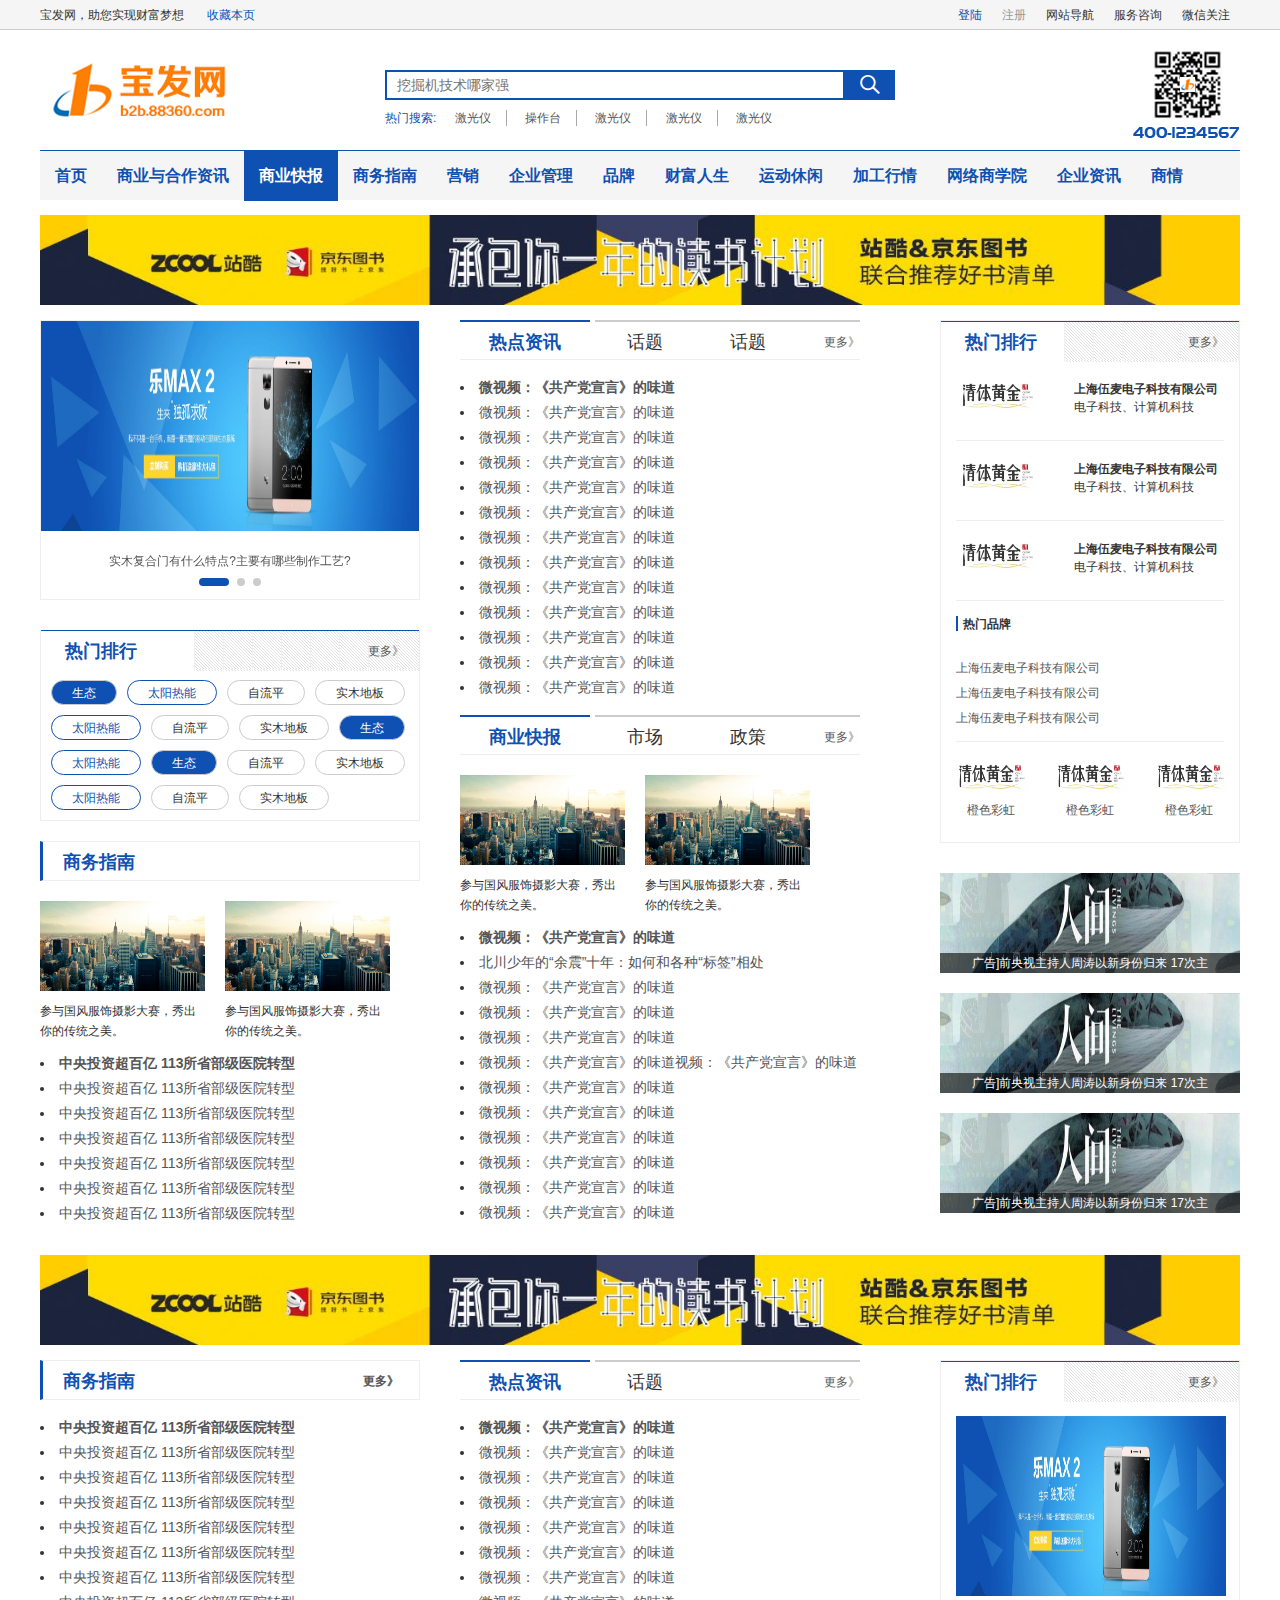
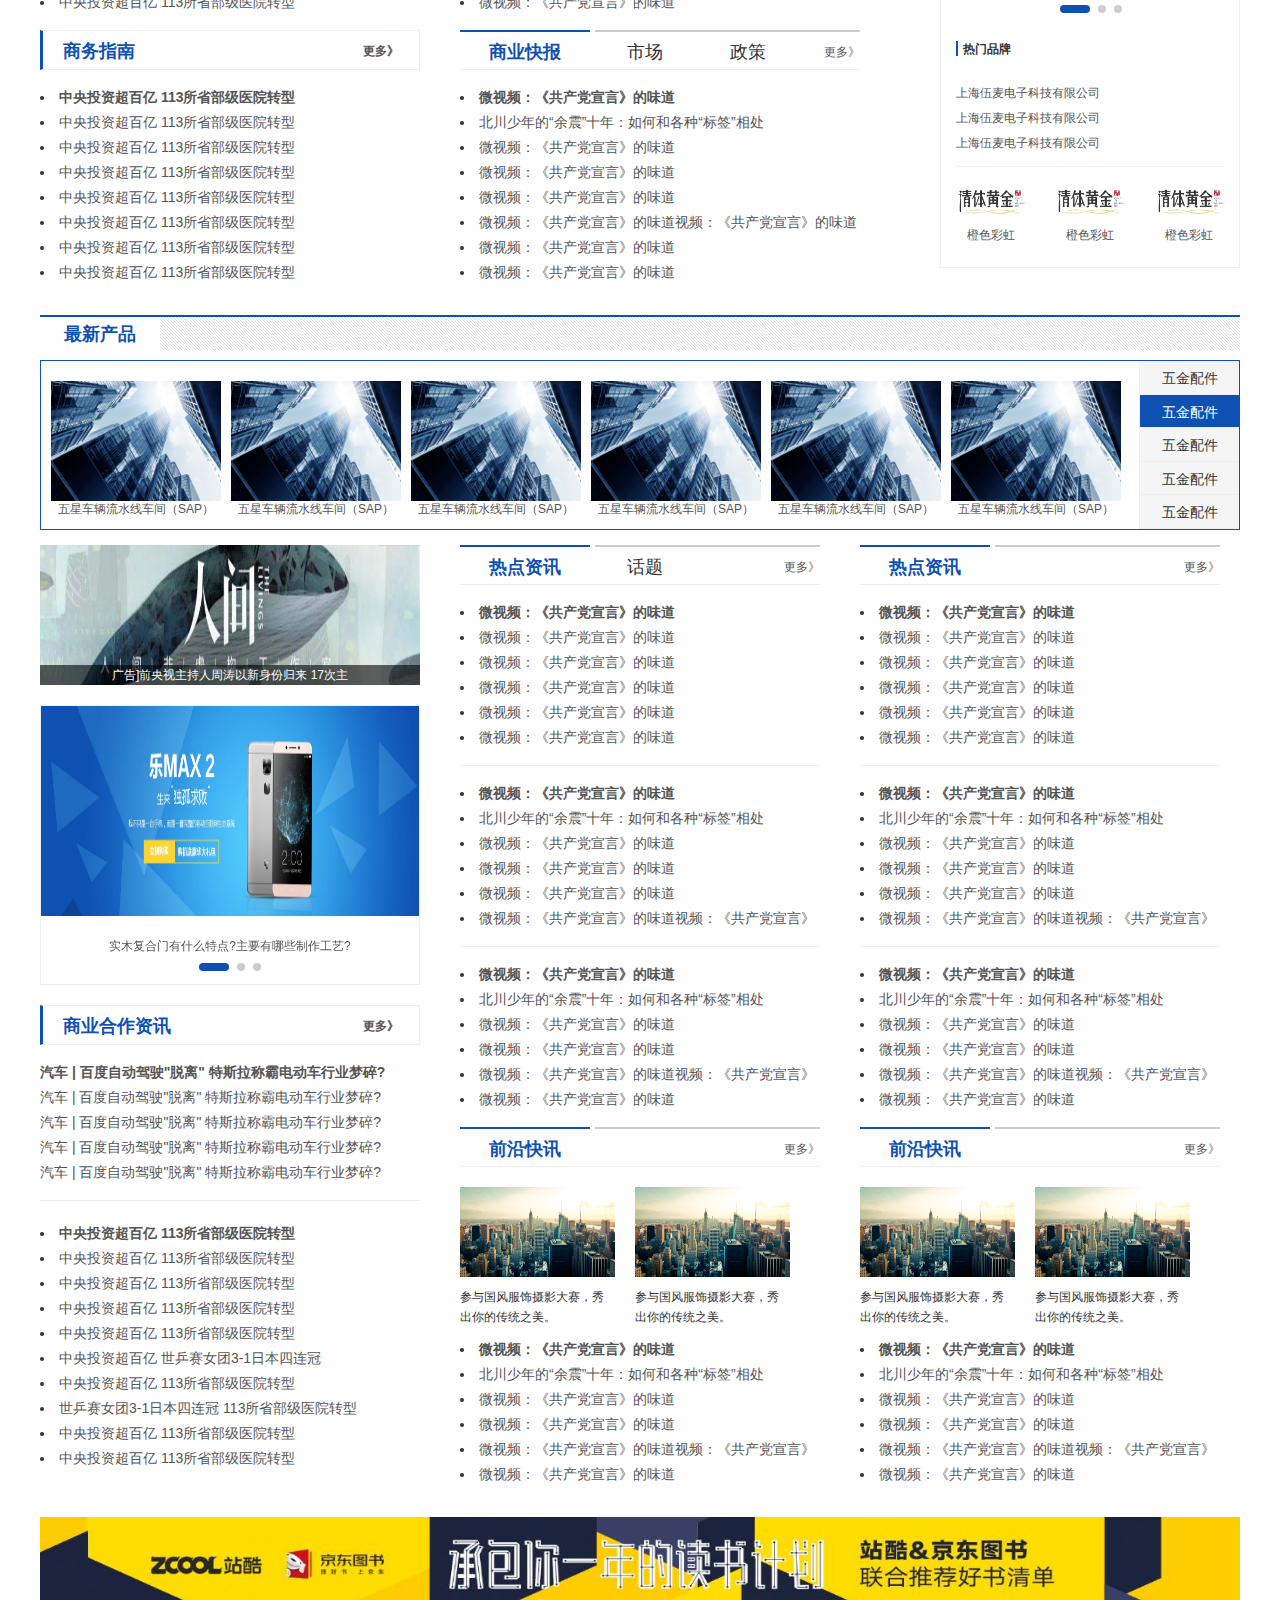
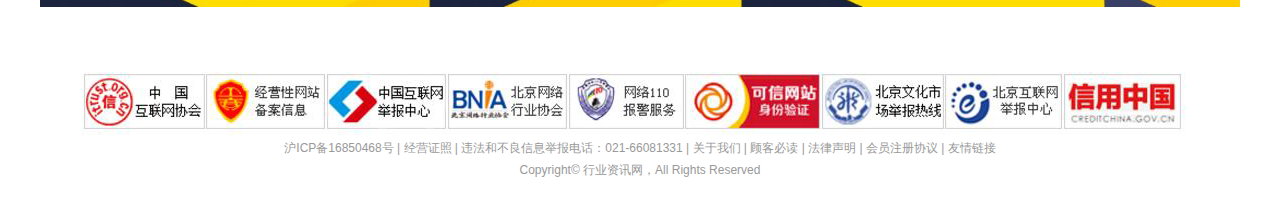
<file: news.html>
<!DOCTYPE html>
<html>
	<head>
		<meta charset="UTF-8">
		<title>宝发网</title>
		<meta name="viewport" content="width=device-width,initial-scale=1,minimum-scale=1,maximum-scale=1,user-scalable=no" />
		<link rel="stylesheet" type="text/css" href="css/swiper-4.3.3.min.css"/>
		<link rel="stylesheet" type="text/css" href="css/font.css"/>
		<link rel="stylesheet" type="text/css" href="css/base.css"/>
		<link rel="stylesheet" type="text/css" href="css/sort.css"/>
		<script src="js/swiper-4.3.3.min.js" type="text/javascript" charset="utf-8"></script>
	</head>
	<body>
		<div class="top">
			<div class="container">
				<span>宝发网，助您实现财富梦想</span> 
				<a href="" class="collect main-color">收藏本页</a>
				<ul class="fr">
					<li class="main-color">登陆</li>
					<li class="register">注册</li>
					<li>网站导航</li>
					<li>服务咨询</li>
					<li>微信关注</li>
				</ul>
			</div>
		</div>
		<div class="container">
			<div class="header">
				<img src="images/logo/logo2.png" alt="" class="fl" />
				<img src="images/logo/code.png" alt="" class="fr" />
				<div class="header-search">
					<p>
						<input type="" name="" id="" value="" placeholder="挖掘机技术哪家强" />
						<i class="iconfont icon-search"></i>
					</p>
					<p>
						<span class="main-color">热门搜索:</span>
						<a href="">激光仪</a>
						<a href="">操作台</a>
						<a href="">激光仪</a>
						<a href="">激光仪</a>
						<a href="">激光仪</a>
					</p>
				</div>
			</div>
			<div class="navbar">
				<ul>
					<li>
						<a href="">首页</a>
					</li>
					<li>
						<a href="">商业与合作资讯</a>
					</li>
					<li class="active">
						<a href="">商业快报</a>
					</li>
					<li>
						<a href="">商务指南</a>
					</li>
					<li>
						<a href="">营销</a>
					</li>
					<li>
						<a href="">企业管理</a>
					</li>
					<li>
						<a href="">品牌</a>
					</li>
					<li>
						<a href="">财富人生</a>
					</li>
					<li>
						<a href="">运动休闲</a>
					</li>
					<li>
						<a href="">加工行情</a>
					</li>
					<li>
						<a href="">网络商学院</a>
					</li>
					<li>
						<a href="">企业资讯</a>
					</li>
					<li>
						<a href="">商情</a>
					</li>
				</ul>
			</div>
			
			<div class="banner-center">
				<img src="images/banner/banner-bottom.jpg"/>
			</div>
			
			<div class="sort-list clearfix">
				<div class="news-left">
					<div class="swiper-container">
					    <div class="swiper-wrapper">
					        <div class="swiper-slide">
					        	<img src="images/banner/timg1.jpg"/>
					        	<a href="">实木复合门有什么特点?主要有哪些制作工艺?</a>
					        </div>
					        <div class="swiper-slide">
					        	<img src="images/banner/500803950_wx.jpg"/>
					        	<a href="">实木复合门有什么特点?主要有哪些制作工艺?</a>
					        </div>
					        <div class="swiper-slide">
					        	<img src="images/banner/hero_banner.jpg"/>
					        	<a href="">实木复合门有什么特点?主要有哪些制作工艺?</a>
					        </div>
					    </div>
					    <!-- 如果需要分页器 -->
					    <div class="swiper-pagination"></div>
					</div>
					<div class="today clearfix">
						<div class="title">
							<h3>热门排行</h3>
							<p><a href="" class="fr">更多》</a></p>
						</div>
						<ul>
							<li class="main-bgcolor">生态</li>
							<li class="active">太阳热能</li>
							<li class="">自流平</li>
							<li class="">实木地板</li>
							<li class="active">太阳热能</li>
							<li class="">自流平</li>
							<li class="">实木地板</li>
							<li class="main-bgcolor">生态</li>
							<li class="active">太阳热能</li>
							<li class="main-bgcolor">生态</li>
							<li class="">自流平</li>
							<li class="">实木地板</li>
							<li class="active">太阳热能</li>
							<li class="">自流平</li>
							<li class="">实木地板</li>
						</ul>
					</div>
					<div class="gride">
						<h3>商务指南</h3>
						<p>
							<img src="images/banner/402066.jpg"/>
							<span>参与国风服饰摄影大赛，秀出你的传统之美。</span>
						</p>
						<p>
							<img src="images/banner/402066.jpg"/>
							<span>参与国风服饰摄影大赛，秀出你的传统之美。</span>
						</p>
						<ul class="clearfix"> 
							<li><a href="" class="fb">中央投资超百亿 113所省部级医院转型</a></li>
							<li><a href="">中央投资超百亿 113所省部级医院转型</a></li>
							<li><a href="">中央投资超百亿 113所省部级医院转型</a></li>
							<li><a href="">中央投资超百亿 113所省部级医院转型</a></li>
							<li><a href="">中央投资超百亿 113所省部级医院转型</a></li>
							<li><a href="">中央投资超百亿 113所省部级医院转型</a></li>
							<li><a href="">中央投资超百亿 113所省部级医院转型</a></li>
						</ul>
					</div>
				</div>
				<div class="news-center">
					<div class="title">
						<h3 class="fl">热点资讯</h3>
						<p>
							<span>话题</span>
							<span >话题</span>
							<a href="" class="fr">更多》</a>
						</p>
					</div>
					<ul class="list clearfix">
						<li><a href="" class="fb"> 微视频：《共产党宣言》的味道</a></li>
						<li><a href=""> 微视频：《共产党宣言》的味道</a></li>
						<li><a href=""> 微视频：《共产党宣言》的味道</a></li>
						<li><a href=""> 微视频：《共产党宣言》的味道</a></li>
						<li><a href=""> 微视频：《共产党宣言》的味道</a></li>
						<li><a href=""> 微视频：《共产党宣言》的味道</a></li>
						<li><a href=""> 微视频：《共产党宣言》的味道</a></li>
						<li><a href=""> 微视频：《共产党宣言》的味道</a></li>
						<li><a href=""> 微视频：《共产党宣言》的味道</a></li>
						<li><a href=""> 微视频：《共产党宣言》的味道</a></li>
						<li><a href=""> 微视频：《共产党宣言》的味道</a></li>
						<li><a href=""> 微视频：《共产党宣言》的味道</a></li>
						<li><a href=""> 微视频：《共产党宣言》的味道</a></li>
					</ul>
					<div class="title">
						<h3 class="fl">商业快报 </h3>
						<p>
							<span>市场</span>
							<span >政策</span>
							<a href="" class="fr">更多》</a>
						</p>
					</div>
					<p>
						<img src="images/banner/402066.jpg"/>
						<span>参与国风服饰摄影大赛，秀出你的传统之美。</span>
					</p>
					<p>
						<img src="images/banner/402066.jpg"/>
						<span>参与国风服饰摄影大赛，秀出你的传统之美。</span>
					</p>
					<ul class="list clearfix">
						<li><a href="" class="fb"> 微视频：《共产党宣言》的味道</a></li>
						<li><a href=""> 北川少年的“余震”十年：如何和各种“标签”相处</a></li>
						<li><a href=""> 微视频：《共产党宣言》的味道</a></li>
						<li><a href=""> 微视频：《共产党宣言》的味道</a></li>
						<li><a href=""> 微视频：《共产党宣言》的味道</a></li>
						<li><a href=""> 微视频：《共产党宣言》的味道视频：《共产党宣言》的味道</a></li>
						<li><a href=""> 微视频：《共产党宣言》的味道</a></li>
						<li><a href=""> 微视频：《共产党宣言》的味道</a></li>
						<li><a href=""> 微视频：《共产党宣言》的味道</a></li>
						<li><a href=""> 微视频：《共产党宣言》的味道</a></li>
						<li><a href=""> 微视频：《共产党宣言》的味道</a></li>
						<li><a href=""> 微视频：《共产党宣言》的味道</a></li>
					</ul>
				</div>
				<div class="news-right">
					<div>
						<div class="title">
							<h3>热门排行</h3>
							<p><a href="" class="fr">更多》</a></p>
						</div>
						<ul class="brand">
							<li>
								<img src="images/hot/gold.jpg"/>
								<h6>上海伍麦电子科技有限公司</h6>
								<p>电子科技、计算机科技</p>
							</li>
							<li>
								<img src="images/hot/gold.jpg"/>
								<h6>上海伍麦电子科技有限公司</h6>
								<p>电子科技、计算机科技</p>
							</li>
							<li>
								<img src="images/hot/gold.jpg"/>
								<h6>上海伍麦电子科技有限公司</h6>
								<p>电子科技、计算机科技</p>
							</li>
						</ul>
						<h6>热门品牌</h6>
						<ul class="hot-brand">
							<li>
								<a href="">上海伍麦电子科技有限公司</a>
							</li>
							<li>
								<a href="">上海伍麦电子科技有限公司</a>
							</li>
							<li>
								<a href="">上海伍麦电子科技有限公司</a>
							</li>
						</ul>
						<ul class="brand-img">
							<li>
								<img src="images/hot/gold.jpg"/>
								<a href="">橙色彩虹</a>
							</li>
							<li>
								<img src="images/hot/gold.jpg"/>
								<a href="">橙色彩虹</a>
							</li>
							<li>
								<img src="images/hot/gold.jpg"/>
								<a href="">橙色彩虹</a>
							</li>
						</ul>
					</div>
					<ul class="banner">
						<li>
							<img src="images/hot/active.jpg"/>
							<a href="">广告]前央视主持人周涛以新身份归来 17次主</a>
						</li>
						<li>
							<img src="images/hot/active.jpg"/>
							<a href="">广告]前央视主持人周涛以新身份归来 17次主</a>
						</li>
						<li>
							<img src="images/hot/active.jpg"/>
							<a href="">广告]前央视主持人周涛以新身份归来 17次主</a>
						</li>
					</ul>
				</div>
			</div>
			<div class="banner-center">
				<img src="images/banner/banner-bottom.jpg"/>
			</div>

			<div class="sort-list clearfix">
				<div class="news-left">
					<div class="gride" style="margin-top: 0;">
						<h3>商务指南 <a href="" class="fr">更多》</a></h3>
						<ul class="clearfix" style="padding: 15px 0;"> 
							<li><a href="" class="fb">中央投资超百亿 113所省部级医院转型</a></li>
							<li><a href="">中央投资超百亿 113所省部级医院转型</a></li>
							<li><a href="">中央投资超百亿 113所省部级医院转型</a></li>
							<li><a href="">中央投资超百亿 113所省部级医院转型</a></li>
							<li><a href="">中央投资超百亿 113所省部级医院转型</a></li>
							<li><a href="">中央投资超百亿 113所省部级医院转型</a></li>
							<li><a href="">中央投资超百亿 113所省部级医院转型</a></li>
							<li><a href="">中央投资超百亿 113所省部级医院转型</a></li>
						</ul>
					</div>
					<div class="gride" style="margin-top: 0;">
						<h3>商务指南 <a href="" class="fr">更多》</a></h3>
						<ul class="clearfix" style="padding: 15px 0;"> 
							<li><a href="" class="fb">中央投资超百亿 113所省部级医院转型</a></li>
							<li><a href="">中央投资超百亿 113所省部级医院转型</a></li>
							<li><a href="">中央投资超百亿 113所省部级医院转型</a></li>
							<li><a href="">中央投资超百亿 113所省部级医院转型</a></li>
							<li><a href="">中央投资超百亿 113所省部级医院转型</a></li>
							<li><a href="">中央投资超百亿 113所省部级医院转型</a></li>
							<li><a href="">中央投资超百亿 113所省部级医院转型</a></li>
							<li><a href="">中央投资超百亿 113所省部级医院转型</a></li>
						</ul>
					</div>
				</div>
				<div class="news-center" >
					<div class="title">
						<h3 class="fl">热点资讯</h3>
						<p>
							<span>话题</span>
							<a href="" class="fr">更多》</a>
						</p>
					</div>
					<ul class="list clearfix">
						<li><a href="" class="fb"> 微视频：《共产党宣言》的味道</a></li>
						<li><a href=""> 微视频：《共产党宣言》的味道</a></li>
						<li><a href=""> 微视频：《共产党宣言》的味道</a></li>
						<li><a href=""> 微视频：《共产党宣言》的味道</a></li>
						<li><a href=""> 微视频：《共产党宣言》的味道</a></li>
						<li><a href=""> 微视频：《共产党宣言》的味道</a></li>
						<li><a href=""> 微视频：《共产党宣言》的味道</a></li>
						<li><a href=""> 微视频：《共产党宣言》的味道</a></li>
					</ul>
					<div class="title">
						<h3 class="fl">商业快报 </h3>
						<p>
							<span>市场</span>
							<span >政策</span>
							<a href="" class="fr">更多》</a>
						</p>
					</div>
					<ul class="list clearfix">
						<li><a href="" class="fb"> 微视频：《共产党宣言》的味道</a></li>
						<li><a href=""> 北川少年的“余震”十年：如何和各种“标签”相处</a></li>
						<li><a href=""> 微视频：《共产党宣言》的味道</a></li>
						<li><a href=""> 微视频：《共产党宣言》的味道</a></li>
						<li><a href=""> 微视频：《共产党宣言》的味道</a></li>
						<li><a href=""> 微视频：《共产党宣言》的味道视频：《共产党宣言》的味道</a></li>
						<li><a href=""> 微视频：《共产党宣言》的味道</a></li>
						<li><a href=""> 微视频：《共产党宣言》的味道</a></li>
					</ul>
				</div>
					<div class="news-right">
					<div>
						<div class="title">
							<h3>热门排行</h3>
							<p><a href="" class="fr">更多》</a></p>
						</div>
						<div class="swiper-container">
						    <div class="swiper-wrapper">
						        <div class="swiper-slide">
						        	<img src="images/banner/timg1.jpg"/>
						        </div>
						        <div class="swiper-slide">
						        	<img src="images/banner/500803950_wx.jpg"/>
						        </div>
						        <div class="swiper-slide">
						        	<img src="images/banner/hero_banner.jpg"/>
						        </div>
						    </div>
						    <!-- 如果需要分页器 -->
						    <div class="swiper-pagination"></div>
					    </div>
						<h6>热门品牌</h6>
						<ul class="hot-brand">
							<li>
								<a href="">上海伍麦电子科技有限公司</a>
							</li>
							<li>
								<a href="">上海伍麦电子科技有限公司</a>
							</li>
							<li>
								<a href="">上海伍麦电子科技有限公司</a>
							</li>
						</ul>
						<ul class="brand-img">
							<li>
								<img src="images/hot/gold.jpg"/>
								<a href="">橙色彩虹</a>
							</li>
							<li>
								<img src="images/hot/gold.jpg"/>
								<a href="">橙色彩虹</a>
							</li>
							<li>
								<img src="images/hot/gold.jpg"/>
								<a href="">橙色彩虹</a>
							</li>
						</ul>
					</div>
				</div>
			
				
			</div>
		
			<div class="new-produce">
				<div class="title">
					<h3>最新产品</h3>
				</div>
				<div class="content">
					<div class="new-produce-left">
						<ul>
							<li>
								<a href="">
									<img src="images/hot/information.jpg"/>
									<span>五星车辆流水线车间（SAP）</span>
								</a>
							</li>
							<li>
								<a href="">
									<img src="images/hot/information.jpg"/>
									<span>五星车辆流水线车间（SAP）</span>
								</a>
							</li>
							<li>
								<a href="">
									<img src="images/hot/information.jpg"/>
									<span>五星车辆流水线车间（SAP）</span>
								</a>
							</li>
							<li>
								<a href="">
									<img src="images/hot/information.jpg"/>
									<span>五星车辆流水线车间（SAP）</span>
								</a>
							</li>
							<li>
								<a href="">
									<img src="images/hot/information.jpg"/>
									<span>五星车辆流水线车间（SAP）</span>
								</a>
							</li>
							<li>
								<a href="">
									<img src="images/hot/information.jpg"/>
									<span>五星车辆流水线车间（SAP）</span>
								</a>
							</li>
						</ul>
					</div>
					<div class="new-produce-right">
						<ul>
							<li>五金配件</li>
							<li class="active">五金配件</li>
							<li>五金配件</li>
							<li>五金配件</li>
							<li>五金配件</li>
						</ul>
					</div>
				</div>
			</div>
		
			<div class="sort-list clearfix">
				<div class="news-left">
					<ul class="banner">
						<li>
							<img src="images/hot/active.jpg">
							<a href="">广告]前央视主持人周涛以新身份归来 17次主</a>
						</li>
					</ul>
					<div class="swiper-container">
					    <div class="swiper-wrapper">
					        <div class="swiper-slide">
					        	<img src="images/banner/timg1.jpg"/>
					        	<a href="">实木复合门有什么特点?主要有哪些制作工艺?</a>
					        </div>
					        <div class="swiper-slide">
					        	<img src="images/banner/500803950_wx.jpg"/>
					        	<a href="">实木复合门有什么特点?主要有哪些制作工艺?</a>
					        </div>
					        <div class="swiper-slide">
					        	<img src="images/banner/hero_banner.jpg"/>
					        	<a href="">实木复合门有什么特点?主要有哪些制作工艺?</a>
					        </div>
					    </div>
					    <!-- 如果需要分页器 -->
					    <div class="swiper-pagination"></div>
					</div>
					<div class="gride">
						<h3>商业合作资讯  <a href="" class="fr">更多》</a></h3>
						<ul class="business">
							<li>
								<a href="" class="fb"><span>汽车 | </span>百度自动驾驶"脱离" 特斯拉称霸电动车行业梦碎?</a>
							</li>
							<li>
								<a href="" ><span>汽车 | </span>百度自动驾驶"脱离" 特斯拉称霸电动车行业梦碎?</a>
							</li>
							<li>
								<a href="" ><span>汽车 | </span>百度自动驾驶"脱离" 特斯拉称霸电动车行业梦碎?</a>
							</li>
							<li>
								<a href="" ><span>汽车 | </span>百度自动驾驶"脱离" 特斯拉称霸电动车行业梦碎?</a>
							</li>
							<li>
								<a href="" ><span>汽车 | </span>百度自动驾驶"脱离" 特斯拉称霸电动车行业梦碎?</a>
							</li>
						</ul>
						<ul class="clearfix" style="padding: 20px 0;"> 
							<li><a href="" class="fb">中央投资超百亿 113所省部级医院转型</a></li>
							<li><a href="">中央投资超百亿 113所省部级医院转型</a></li>
							<li><a href="">中央投资超百亿 113所省部级医院转型</a></li>
							<li><a href="">中央投资超百亿 113所省部级医院转型</a></li>
							<li><a href="">中央投资超百亿 113所省部级医院转型</a></li>
							<li><a href="">中央投资超百亿 世乒赛女团3-1日本四连冠</a></li>
							<li><a href="">中央投资超百亿 113所省部级医院转型</a></li>
							<li><a href="">世乒赛女团3-1日本四连冠 113所省部级医院转型</a></li>
							<li><a href="">中央投资超百亿 113所省部级医院转型</a></li>
							<li><a href="">中央投资超百亿 113所省部级医院转型</a></li>
						</ul>
					</div>
				</div>
				<div class="news-center process" >
					<div class="title">
						<h3 class="fl">热点资讯</h3>
						<p>
							<span>话题</span>
							<a href="" class="fr">更多》</a>
						</p>
					</div>
					<ul class="list clearfix border-bottom-1">
						<li><a href="" class="fb"> 微视频：《共产党宣言》的味道</a></li>
						<li><a href=""> 微视频：《共产党宣言》的味道</a></li>
						<li><a href=""> 微视频：《共产党宣言》的味道</a></li>
						<li><a href=""> 微视频：《共产党宣言》的味道</a></li>
						<li><a href=""> 微视频：《共产党宣言》的味道</a></li>
						<li><a href=""> 微视频：《共产党宣言》的味道</a></li>
					</ul>
					<ul class="list clearfix border-bottom-1">
						<li><a href="" class="fb"> 微视频：《共产党宣言》的味道</a></li>
						<li><a href=""> 北川少年的“余震”十年：如何和各种“标签”相处</a></li>
						<li><a href=""> 微视频：《共产党宣言》的味道</a></li>
						<li><a href=""> 微视频：《共产党宣言》的味道</a></li>
						<li><a href=""> 微视频：《共产党宣言》的味道</a></li>
						<li><a href=""> 微视频：《共产党宣言》的味道视频：《共产党宣言》的味道</a></li>
					</ul>
					<ul class="list clearfix">
						<li><a href="" class="fb"> 微视频：《共产党宣言》的味道</a></li>
						<li><a href=""> 北川少年的“余震”十年：如何和各种“标签”相处</a></li>
						<li><a href=""> 微视频：《共产党宣言》的味道</a></li>
						<li><a href=""> 微视频：《共产党宣言》的味道</a></li>
						<li><a href=""> 微视频：《共产党宣言》的味道视频：《共产党宣言》的味道</a></li>
						<li><a href=""> 微视频：《共产党宣言》的味道</a></li>
					</ul>
					<div class="title">
						<h3 class="fl">前沿快讯</h3>
						<p>
							<a href="" class="fr">更多》</a>
						</p>
					</div>
					<p>
						<img src="images/banner/402066.jpg"/>
						<span>参与国风服饰摄影大赛，秀出你的传统之美。</span>
					</p>
					<p>
						<img src="images/banner/402066.jpg"/>
						<span>参与国风服饰摄影大赛，秀出你的传统之美。</span>
					</p>
					<ul class="list clearfix">
						<li><a href="" class="fb"> 微视频：《共产党宣言》的味道</a></li>
						<li><a href=""> 北川少年的“余震”十年：如何和各种“标签”相处</a></li>
						<li><a href=""> 微视频：《共产党宣言》的味道</a></li>
						<li><a href=""> 微视频：《共产党宣言》的味道</a></li>
						<li><a href=""> 微视频：《共产党宣言》的味道视频：《共产党宣言》的味道</a></li>
						<li><a href=""> 微视频：《共产党宣言》的味道</a></li>
					</ul>
				</div>
				<div class="news-center process" >
					<div class="title">
						<h3 class="fl">热点资讯</h3>
						<p>
							<a href="" class="fr">更多》</a>
						</p>
					</div>
					<ul class="list clearfix border-bottom-1">
						<li><a href="" class="fb"> 微视频：《共产党宣言》的味道</a></li>
						<li><a href=""> 微视频：《共产党宣言》的味道</a></li>
						<li><a href=""> 微视频：《共产党宣言》的味道</a></li>
						<li><a href=""> 微视频：《共产党宣言》的味道</a></li>
						<li><a href=""> 微视频：《共产党宣言》的味道</a></li>
						<li><a href=""> 微视频：《共产党宣言》的味道</a></li>
					</ul>
					<ul class="list clearfix border-bottom-1">
						<li><a href="" class="fb"> 微视频：《共产党宣言》的味道</a></li>
						<li><a href=""> 北川少年的“余震”十年：如何和各种“标签”相处</a></li>
						<li><a href=""> 微视频：《共产党宣言》的味道</a></li>
						<li><a href=""> 微视频：《共产党宣言》的味道</a></li>
						<li><a href=""> 微视频：《共产党宣言》的味道</a></li>
						<li><a href=""> 微视频：《共产党宣言》的味道视频：《共产党宣言》的味道</a></li>
					</ul>
					<ul class="list clearfix">
						<li><a href="" class="fb"> 微视频：《共产党宣言》的味道</a></li>
						<li><a href=""> 北川少年的“余震”十年：如何和各种“标签”相处</a></li>
						<li><a href=""> 微视频：《共产党宣言》的味道</a></li>
						<li><a href=""> 微视频：《共产党宣言》的味道</a></li>
						<li><a href=""> 微视频：《共产党宣言》的味道视频：《共产党宣言》的味道</a></li>
						<li><a href=""> 微视频：《共产党宣言》的味道</a></li>
					</ul>
					<div class="title">
						<h3 class="fl">前沿快讯</h3>
						<p>
							<a href="" class="fr">更多》</a>
						</p>
					</div>
					<p>
						<img src="images/banner/402066.jpg"/>
						<span>参与国风服饰摄影大赛，秀出你的传统之美。</span>
					</p>
					<p>
						<img src="images/banner/402066.jpg"/>
						<span>参与国风服饰摄影大赛，秀出你的传统之美。</span>
					</p>
					<ul class="list clearfix">
						<li><a href="" class="fb"> 微视频：《共产党宣言》的味道</a></li>
						<li><a href=""> 北川少年的“余震”十年：如何和各种“标签”相处</a></li>
						<li><a href=""> 微视频：《共产党宣言》的味道</a></li>
						<li><a href=""> 微视频：《共产党宣言》的味道</a></li>
						<li><a href=""> 微视频：《共产党宣言》的味道视频：《共产党宣言》的味道</a></li>
						<li><a href=""> 微视频：《共产党宣言》的味道</a></li>
					</ul>
				</div>
			</div>
				
			<div class="banner-center">
				<img src="images/banner/banner-bottom.jpg"/>
			</div>
		</div>
		<div class="footer">
			<img src="images/logo/footer.png"/>
			<p>
				<a href="">沪ICP备16850468号 |</a>
				<a href="">经营证照 | </a>
				<a href="">违法和不良信息举报电话：021-66081331 |</a>
				<a href="">关于我们 |</a>
				<a href="">顾客必读 |</a>
				<a href="">法律声明 |</a>
				<a href="">会员注册协议 |</a>
				<a href="">友情链接</a>
			</p>
			<p>Copyright© 行业资讯网，All Rights Reserved</p>
		</div>
		<script type="text/javascript">
			var mySwiper = new Swiper ('.news-left .swiper-container', {
		  	loop: true,
		  	pagination: {
		        el: '.news-left .swiper-pagination',
		         clickable: true,
		      },
		  })
			var mySwiper = new Swiper ('.news-right .swiper-container', {
		  	loop: true,
		  	pagination: {
		        el: '.news-right .swiper-pagination',
		         clickable: true,
		      },
		  })
		</script>
	</body>
</html>
</file>
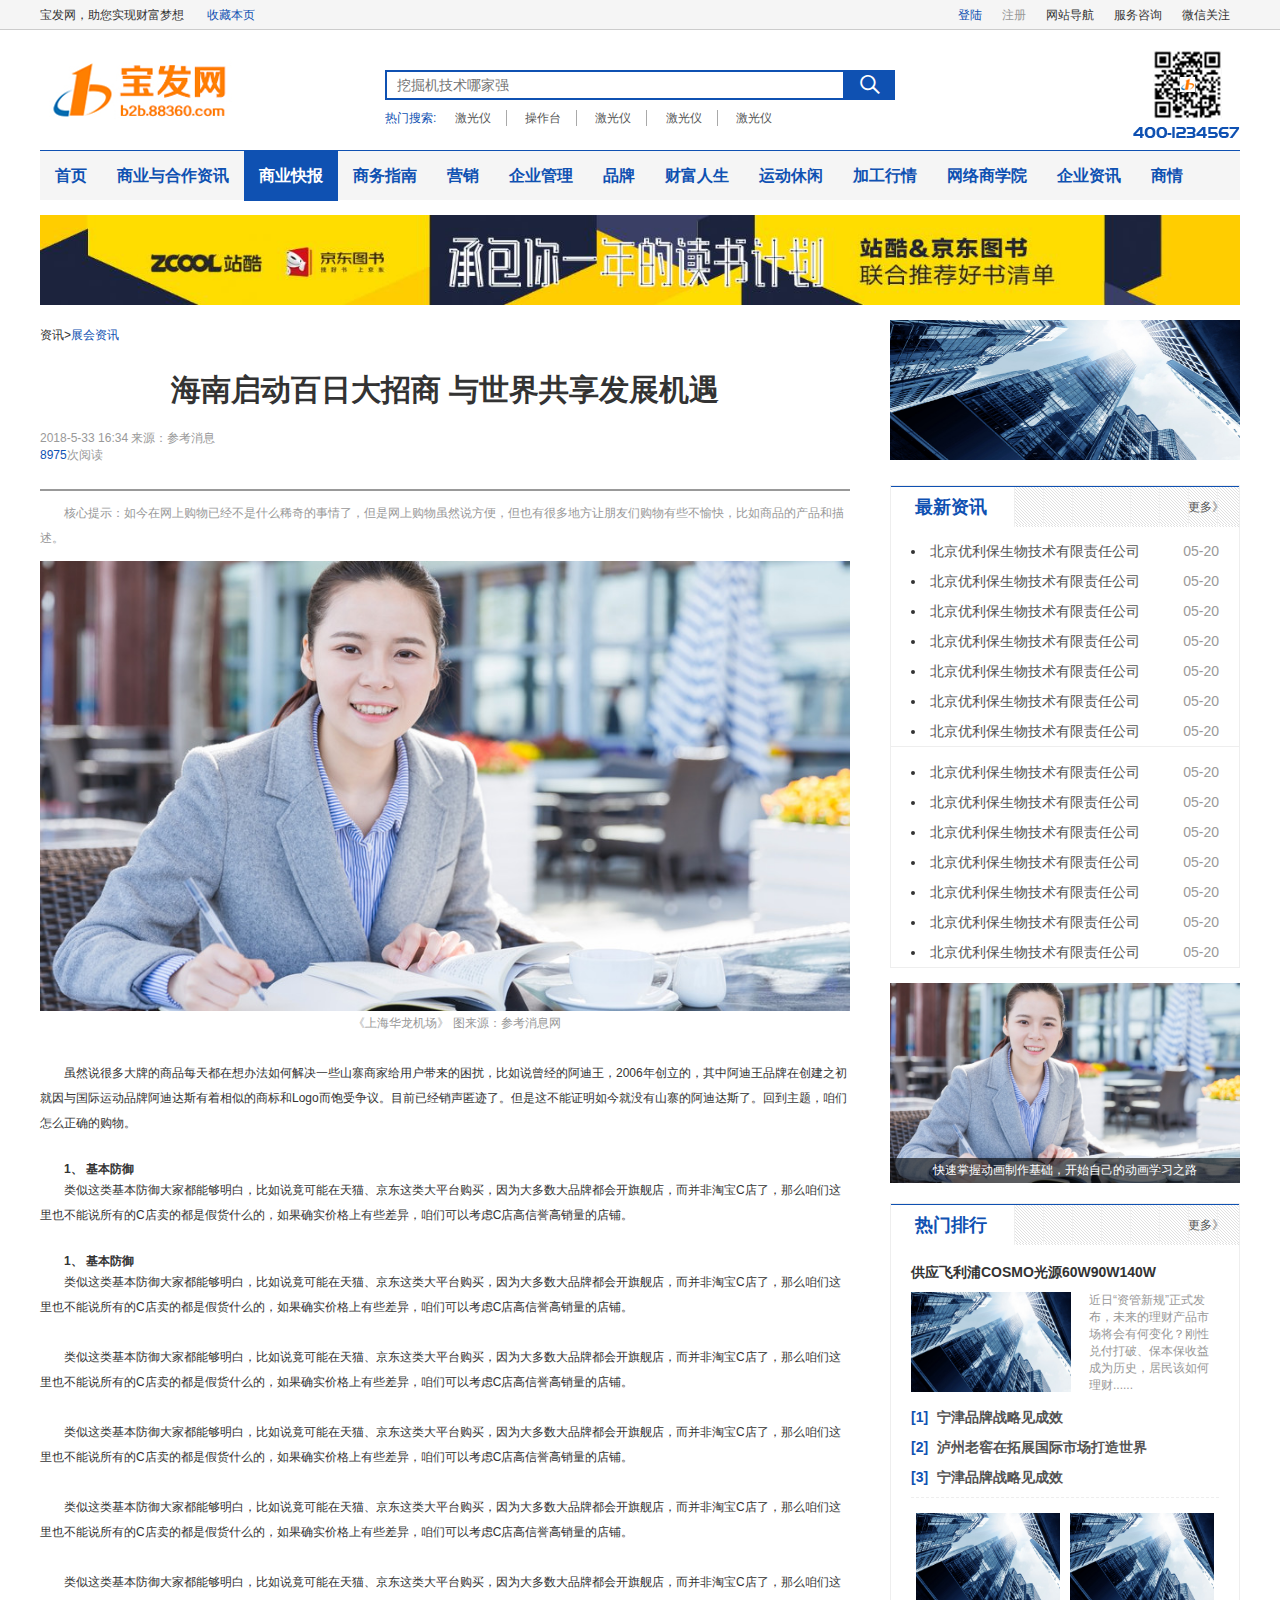
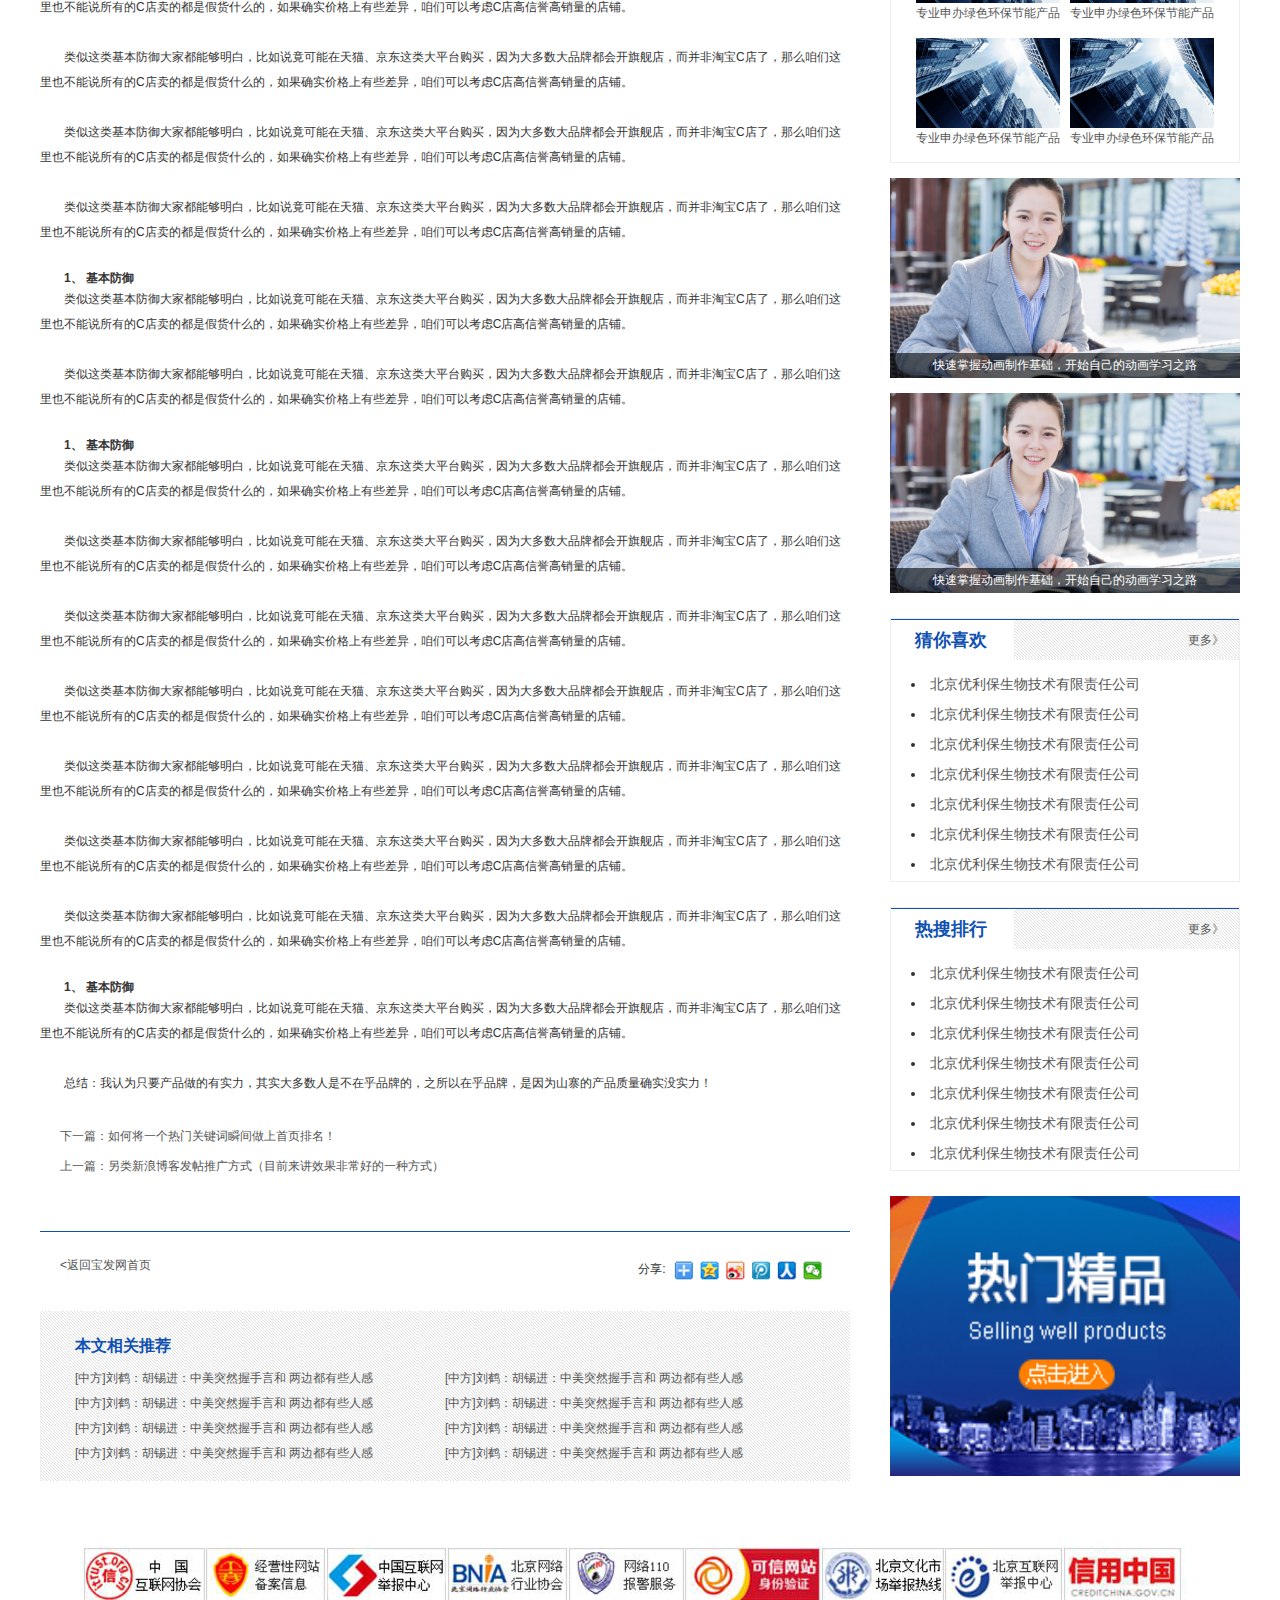
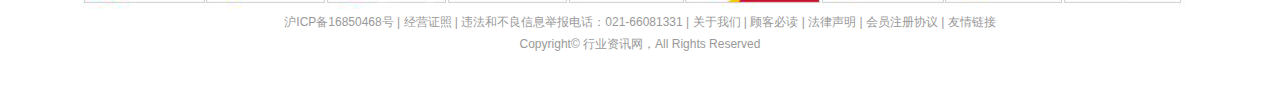
<file: newsDetail.html>
<!DOCTYPE html>
<html>
	<head>
		<meta charset="UTF-8">
		<title>宝发网</title>
		<meta name="viewport" content="width=device-width,initial-scale=1,minimum-scale=1,maximum-scale=1,user-scalable=no" />
		<link rel="stylesheet" type="text/css" href="css/swiper-4.3.3.min.css"/>
		<link rel="stylesheet" type="text/css" href="css/font.css"/>
		<link rel="stylesheet" type="text/css" href="css/base.css"/>
		<link rel="stylesheet" type="text/css" href="css/sort.css"/>
		<script src="js/swiper-4.3.3.min.js" type="text/javascript" charset="utf-8"></script>
	</head>
	<body>
		<div class="top">
			<div class="container">
				<span>宝发网，助您实现财富梦想</span> 
				<a href="" class="collect main-color">收藏本页</a>
				<ul class="fr">
					<li class="main-color">登陆</li>
					<li class="register">注册</li>
					<li>网站导航</li>
					<li>服务咨询</li>
					<li>微信关注</li>
				</ul>
			</div>
		</div>
		<div class="container">
			<div class="header">
				<img src="images/logo/logo2.png" alt="" class="fl" />
				<img src="images/logo/code.png" alt="" class="fr" />
				<div class="header-search">
					<p>
						<input type="" name="" id="" value="" placeholder="挖掘机技术哪家强" />
						<i class="iconfont icon-search"></i>
					</p>
					<p>
						<span class="main-color">热门搜索:</span>
						<a href="">激光仪</a>
						<a href="">操作台</a>
						<a href="">激光仪</a>
						<a href="">激光仪</a>
						<a href="">激光仪</a>
					</p>
				</div>
			</div>
			<div class="navbar">
				<ul>
					<li>
						<a href="">首页</a>
					</li>
					<li>
						<a href="">商业与合作资讯</a>
					</li>
					<li class="active">
						<a href="">商业快报</a>
					</li>
					<li>
						<a href="">商务指南</a>
					</li>
					<li>
						<a href="">营销</a>
					</li>
					<li>
						<a href="">企业管理</a>
					</li>
					<li>
						<a href="">品牌</a>
					</li>
					<li>
						<a href="">财富人生</a>
					</li>
					<li>
						<a href="">运动休闲</a>
					</li>
					<li>
						<a href="">加工行情</a>
					</li>
					<li>
						<a href="">网络商学院</a>
					</li>
					<li>
						<a href="">企业资讯</a>
					</li>
					<li>
						<a href="">商情</a>
					</li>
				</ul>
			</div>
			
			<div class="banner-center">
				<img src="images/banner/banner-bottom.jpg"/>
			</div>

			<div class="sort-list clearfix">
				<div class="news-list-left newsDetail-main">
					<p>资讯><span class="main-color">展会资讯</span></p>
					<div class="h2">
						<h2>海南启动百日大招商 与世界共享发展机遇</h2>
						<p>2018-5-33 16:34   来源：参考消息</p>
						<p><span class="main-color">8975</span>次阅读</p>
					</div>
					<div class="article">
						<p>核心提示：如今在网上购物已经不是什么稀奇的事情了，但是网上购物虽然说方便，但也有很多地方让朋友们购物有些不愉快，比如商品的产品和描述。</p>
						<img src="images/hot/500352917_wx.jpg"/>
						<p class="tip">《上海华龙机场》 图来源：参考消息网</p>
						<p>虽然说很多大牌的商品每天都在想办法如何解决一些山寨商家给用户带来的困扰，比如说曾经的阿迪王，2006年创立的，其中阿迪王品牌在创建之初就因与国际运动品牌阿迪达斯有着相似的商标和Logo而饱受争议。目前已经销声匿迹了。但是这不能证明如今就没有山寨的阿迪达斯了。回到主题，咱们怎么正确的购物。</p>
						<h6>1、 基本防御 </h6>
						<p>类似这类基本防御大家都能够明白，比如说竟可能在天猫、京东这类大平台购买，因为大多数大品牌都会开旗舰店，而并非淘宝C店了，那么咱们这里也不能说所有的C店卖的都是假货什么的，如果确实价格上有些差异，咱们可以考虑C店高信誉高销量的店铺。</p>
						<h6>1、 基本防御 </h6>
						<p>类似这类基本防御大家都能够明白，比如说竟可能在天猫、京东这类大平台购买，因为大多数大品牌都会开旗舰店，而并非淘宝C店了，那么咱们这里也不能说所有的C店卖的都是假货什么的，如果确实价格上有些差异，咱们可以考虑C店高信誉高销量的店铺。</p>
						<p>类似这类基本防御大家都能够明白，比如说竟可能在天猫、京东这类大平台购买，因为大多数大品牌都会开旗舰店，而并非淘宝C店了，那么咱们这里也不能说所有的C店卖的都是假货什么的，如果确实价格上有些差异，咱们可以考虑C店高信誉高销量的店铺。</p>
						<p>类似这类基本防御大家都能够明白，比如说竟可能在天猫、京东这类大平台购买，因为大多数大品牌都会开旗舰店，而并非淘宝C店了，那么咱们这里也不能说所有的C店卖的都是假货什么的，如果确实价格上有些差异，咱们可以考虑C店高信誉高销量的店铺。</p>
						<p>类似这类基本防御大家都能够明白，比如说竟可能在天猫、京东这类大平台购买，因为大多数大品牌都会开旗舰店，而并非淘宝C店了，那么咱们这里也不能说所有的C店卖的都是假货什么的，如果确实价格上有些差异，咱们可以考虑C店高信誉高销量的店铺。</p>
						<p>类似这类基本防御大家都能够明白，比如说竟可能在天猫、京东这类大平台购买，因为大多数大品牌都会开旗舰店，而并非淘宝C店了，那么咱们这里也不能说所有的C店卖的都是假货什么的，如果确实价格上有些差异，咱们可以考虑C店高信誉高销量的店铺。</p>
						<p>类似这类基本防御大家都能够明白，比如说竟可能在天猫、京东这类大平台购买，因为大多数大品牌都会开旗舰店，而并非淘宝C店了，那么咱们这里也不能说所有的C店卖的都是假货什么的，如果确实价格上有些差异，咱们可以考虑C店高信誉高销量的店铺。</p>
						<p>类似这类基本防御大家都能够明白，比如说竟可能在天猫、京东这类大平台购买，因为大多数大品牌都会开旗舰店，而并非淘宝C店了，那么咱们这里也不能说所有的C店卖的都是假货什么的，如果确实价格上有些差异，咱们可以考虑C店高信誉高销量的店铺。</p>
						<p>类似这类基本防御大家都能够明白，比如说竟可能在天猫、京东这类大平台购买，因为大多数大品牌都会开旗舰店，而并非淘宝C店了，那么咱们这里也不能说所有的C店卖的都是假货什么的，如果确实价格上有些差异，咱们可以考虑C店高信誉高销量的店铺。</p>
						<h6>1、 基本防御 </h6>
						<p>类似这类基本防御大家都能够明白，比如说竟可能在天猫、京东这类大平台购买，因为大多数大品牌都会开旗舰店，而并非淘宝C店了，那么咱们这里也不能说所有的C店卖的都是假货什么的，如果确实价格上有些差异，咱们可以考虑C店高信誉高销量的店铺。</p>
						<p>类似这类基本防御大家都能够明白，比如说竟可能在天猫、京东这类大平台购买，因为大多数大品牌都会开旗舰店，而并非淘宝C店了，那么咱们这里也不能说所有的C店卖的都是假货什么的，如果确实价格上有些差异，咱们可以考虑C店高信誉高销量的店铺。</p>
						<h6>1、 基本防御 </h6>
						<p>类似这类基本防御大家都能够明白，比如说竟可能在天猫、京东这类大平台购买，因为大多数大品牌都会开旗舰店，而并非淘宝C店了，那么咱们这里也不能说所有的C店卖的都是假货什么的，如果确实价格上有些差异，咱们可以考虑C店高信誉高销量的店铺。</p>
						<p>类似这类基本防御大家都能够明白，比如说竟可能在天猫、京东这类大平台购买，因为大多数大品牌都会开旗舰店，而并非淘宝C店了，那么咱们这里也不能说所有的C店卖的都是假货什么的，如果确实价格上有些差异，咱们可以考虑C店高信誉高销量的店铺。</p>
						<p>类似这类基本防御大家都能够明白，比如说竟可能在天猫、京东这类大平台购买，因为大多数大品牌都会开旗舰店，而并非淘宝C店了，那么咱们这里也不能说所有的C店卖的都是假货什么的，如果确实价格上有些差异，咱们可以考虑C店高信誉高销量的店铺。</p>
						<p>类似这类基本防御大家都能够明白，比如说竟可能在天猫、京东这类大平台购买，因为大多数大品牌都会开旗舰店，而并非淘宝C店了，那么咱们这里也不能说所有的C店卖的都是假货什么的，如果确实价格上有些差异，咱们可以考虑C店高信誉高销量的店铺。</p>
						<p>类似这类基本防御大家都能够明白，比如说竟可能在天猫、京东这类大平台购买，因为大多数大品牌都会开旗舰店，而并非淘宝C店了，那么咱们这里也不能说所有的C店卖的都是假货什么的，如果确实价格上有些差异，咱们可以考虑C店高信誉高销量的店铺。</p>
						<p>类似这类基本防御大家都能够明白，比如说竟可能在天猫、京东这类大平台购买，因为大多数大品牌都会开旗舰店，而并非淘宝C店了，那么咱们这里也不能说所有的C店卖的都是假货什么的，如果确实价格上有些差异，咱们可以考虑C店高信誉高销量的店铺。</p>
						<p>类似这类基本防御大家都能够明白，比如说竟可能在天猫、京东这类大平台购买，因为大多数大品牌都会开旗舰店，而并非淘宝C店了，那么咱们这里也不能说所有的C店卖的都是假货什么的，如果确实价格上有些差异，咱们可以考虑C店高信誉高销量的店铺。</p>
						<h6>1、 基本防御 </h6>
						<p>类似这类基本防御大家都能够明白，比如说竟可能在天猫、京东这类大平台购买，因为大多数大品牌都会开旗舰店，而并非淘宝C店了，那么咱们这里也不能说所有的C店卖的都是假货什么的，如果确实价格上有些差异，咱们可以考虑C店高信誉高销量的店铺。</p>
						<p>总结：我认为只要产品做的有实力，其实大多数人是不在乎品牌的，之所以在乎品牌，是因为山寨的产品质量确实没实力！</p>
						<div>
							<a href="">下一篇：如何将一个热门关键词瞬间做上首页排名！ </a>
							<a href="">上一篇：另类新浪博客发帖推广方式（目前来讲效果非常好的一种方式）</a>
						</div>
					</div>
					<div class="share">
						<div class="back-home">
							<a href="">&lt;返回宝发网首页</a>
							<p class="fr">
								分享:
								<a href=""><img src="images/logo/share.png"/></a>
							</p>
						</div>
						<div class="tj clearfix">
							<h5 class="main-color">本文相关推荐</h5>
							<ul>
								<li>
									<a href="">[中方]刘鹤：胡锡进：中美突然握手言和 两边都有些人感</a>
								</li>
								<li>
									<a href="">[中方]刘鹤：胡锡进：中美突然握手言和 两边都有些人感</a>
								</li>
								<li>
									<a href="">[中方]刘鹤：胡锡进：中美突然握手言和 两边都有些人感</a>
								</li>
								<li>
									<a href="">[中方]刘鹤：胡锡进：中美突然握手言和 两边都有些人感</a>
								</li>
								<li>
									<a href="">[中方]刘鹤：胡锡进：中美突然握手言和 两边都有些人感</a>
								</li>
								<li>
									<a href="">[中方]刘鹤：胡锡进：中美突然握手言和 两边都有些人感</a>
								</li>
								<li>
									<a href="">[中方]刘鹤：胡锡进：中美突然握手言和 两边都有些人感</a>
								</li>
								<li>
									<a href="">[中方]刘鹤：胡锡进：中美突然握手言和 两边都有些人感</a>
								</li>
							</ul>
						</div>
					</div>
				</div>
				<div class="sort-list-right newsDetail-main-right">
					<img src="images/hot/information.jpg"/>
					<div class="company new" style="height: auto;">
						<div class="title">
							<h3>最新资讯</h3>
							<p><a href="" class="fr">更多》</a></p>
						</div>
						<ul class="has-circle border-bottom-1">
							<li>
								<a href="">北京优利保生物技术有限责任公司 </a>
								<i class="fr">05-20</i>
							</li>
							<li>
								<a href="">北京优利保生物技术有限责任公司</a>
								<i class="fr">05-20</i>
							</li>
							<li>
								<a href="">北京优利保生物技术有限责任公司</a>
								<i class="fr">05-20</i>
							</li>
							<li>
								<a href="">北京优利保生物技术有限责任公司</a>
								<i class="fr">05-20</i>
							</li>
							<li>
								<a href="">北京优利保生物技术有限责任公司</a>
								<i class="fr">05-20</i>
							</li>
							<li>
								<a href="">北京优利保生物技术有限责任公司</a>
								<i class="fr">05-20</i>
							</li>
							<li>
								<a href="">北京优利保生物技术有限责任公司</a>
								<i class="fr">05-20</i>
							</li>
						</ul>
						<ul class="has-circle clearfix">
							<li>
								<a href="">北京优利保生物技术有限责任公司 </a>
								<i class="fr">05-20</i>
							</li>
							<li>
								<a href="">北京优利保生物技术有限责任公司</a>
								<i class="fr">05-20</i>
							</li>
							<li>
								<a href="">北京优利保生物技术有限责任公司</a>
								<i class="fr">05-20</i>
							</li>
							<li>
								<a href="">北京优利保生物技术有限责任公司</a>
								<i class="fr">05-20</i>
							</li>
							<li>
								<a href="">北京优利保生物技术有限责任公司</a>
								<i class="fr">05-20</i>
							</li>
							<li>
								<a href="">北京优利保生物技术有限责任公司</a>
								<i class="fr">05-20</i>
							</li>
							<li>
								<a href="">北京优利保生物技术有限责任公司</a>
								<i class="fr">05-20</i>
							</li>
						</ul>
					</div>
					<div class="creat">
						<ul>
							<li>
								<img src="images/hot/500352917_wx.jpg">
								<p><a href="">快速掌握动画制作基础，开始自己的动画学习之路</a></p>
							</li>
						</ul>
					</div>
					<div class="hot" style="margin-top: 20px;">
						<div class="title">
							<h3>热门排行</h3>
							<p><a href="" class="fr">更多》</a></p>
						</div>
						<div class="content">
							<h4>供应飞利浦COSMO光源60W90W140W</h4>
							<p>
								<img src="images/hot/information.jpg"/>
								<span>近日“资管新规”正式发布，未来的理财产品市场将会有何变化？刚性兑付打破、保本保收益成为历史，居民该如何理财......</span>
							</p>
							<ul class="new-list">
								<li>
									<a href="">
										<span>[1]</span>
										<i>宁津品牌战略见成效</i>
									</a>
								</li>
								<li>
									<a href="">
									<span>[2]</span>
									<i>泸州老窖在拓展国际市场打造世界</i>
									</a>
								</li>
								<li>
									<a href="">
									<span>[3]</span>
									<i>宁津品牌战略见成效</i>
									</a>
								</li>
							</ul>
							<ul class="img-list clearfix">
								<li>
									<img src="images/hot/information.jpg">
									<p><a href="">专业申办绿色环保节能产品</a></p>
								</li>
								<li>
									<img src="images/hot/information.jpg">
									<p><a href="">专业申办绿色环保节能产品</a></p>
								</li>
								<li>
									<img src="images/hot/information.jpg">
									<p><a href="">专业申办绿色环保节能产品</a></p>
								</li>
								<li>
									<img src="images/hot/information.jpg">
									<p><a href="">专业申办绿色环保节能产品</a></p>
								</li>
							</ul>
						</div>
					</div>
					<div class="creat">
						<ul>
							<li>
								<img src="images/hot/500352917_wx.jpg"/>
								<p><a href="">快速掌握动画制作基础，开始自己的动画学习之路</a></p>
							</li>
							<li>
								<img src="images/hot/500352917_wx.jpg"/>
								<p><a href="">快速掌握动画制作基础，开始自己的动画学习之路</a></p>
							</li>
						</ul>
					</div>
					<div class="company new">
						<div class="title">
							<h3>猜你喜欢</h3>
							<p><a href="" class="fr">更多》</a></p>
						</div>
						<ul class="has-circle">
							<li>
								<a href="">北京优利保生物技术有限责任公司 </a>
							</li>
							<li>
								<a href="">北京优利保生物技术有限责任公司</a>
							</li>
							<li>
								<a href="">北京优利保生物技术有限责任公司</a>
							</li>
							<li>
								<a href="">北京优利保生物技术有限责任公司</a>
							</li>
							<li>
								<a href="">北京优利保生物技术有限责任公司</a>
							</li>
							<li>
								<a href="">北京优利保生物技术有限责任公司</a>
							</li>
							<li>
								<a href="">北京优利保生物技术有限责任公司</a>
							</li>
						</ul>
					</div>
					<div class="company new">
						<div class="title">
							<h3>热搜排行</h3>
							<p><a href="" class="fr">更多》</a></p>
						</div>
						<ul class="has-circle">
							<li>
								<a href="">北京优利保生物技术有限责任公司</a>
							</li>
							<li>
								<a href="">北京优利保生物技术有限责任公司</a>
							</li>
							<li>
								<a href="">北京优利保生物技术有限责任公司</a>
							</li>
							<li>
								<a href="">北京优利保生物技术有限责任公司</a>
							</li>
							<li>
								<a href="">北京优利保生物技术有限责任公司</a>
							</li>
							<li>
								<a href="">北京优利保生物技术有限责任公司</a>
							</li>
							<li>
								<a href="">北京优利保生物技术有限责任公司</a>
							</li>
						</ul>
					</div>
					<img src="images/hot/hot1.png" alt="" class="eat" />
				</div>
			</div>
		</div>
		<div class="footer">
			<img src="images/logo/footer.png"/>
			<p>
				<a href="">沪ICP备16850468号 |</a>
				<a href="">经营证照 | </a>
				<a href="">违法和不良信息举报电话：021-66081331 |</a>
				<a href="">关于我们 |</a>
				<a href="">顾客必读 |</a>
				<a href="">法律声明 |</a>
				<a href="">会员注册协议 |</a>
				<a href="">友情链接</a>
			</p>
			<p>Copyright© 行业资讯网，All Rights Reserved</p>
		</div>
		<script type="text/javascript">
			var mySwiper = new Swiper ('.company .swiper-container', {
		  	loop: true,
		  	pagination: {
		        el: '.company .swiper-pagination',
		         clickable: true,
		      },
		  })
		</script>
	</body>
</html>
</file>
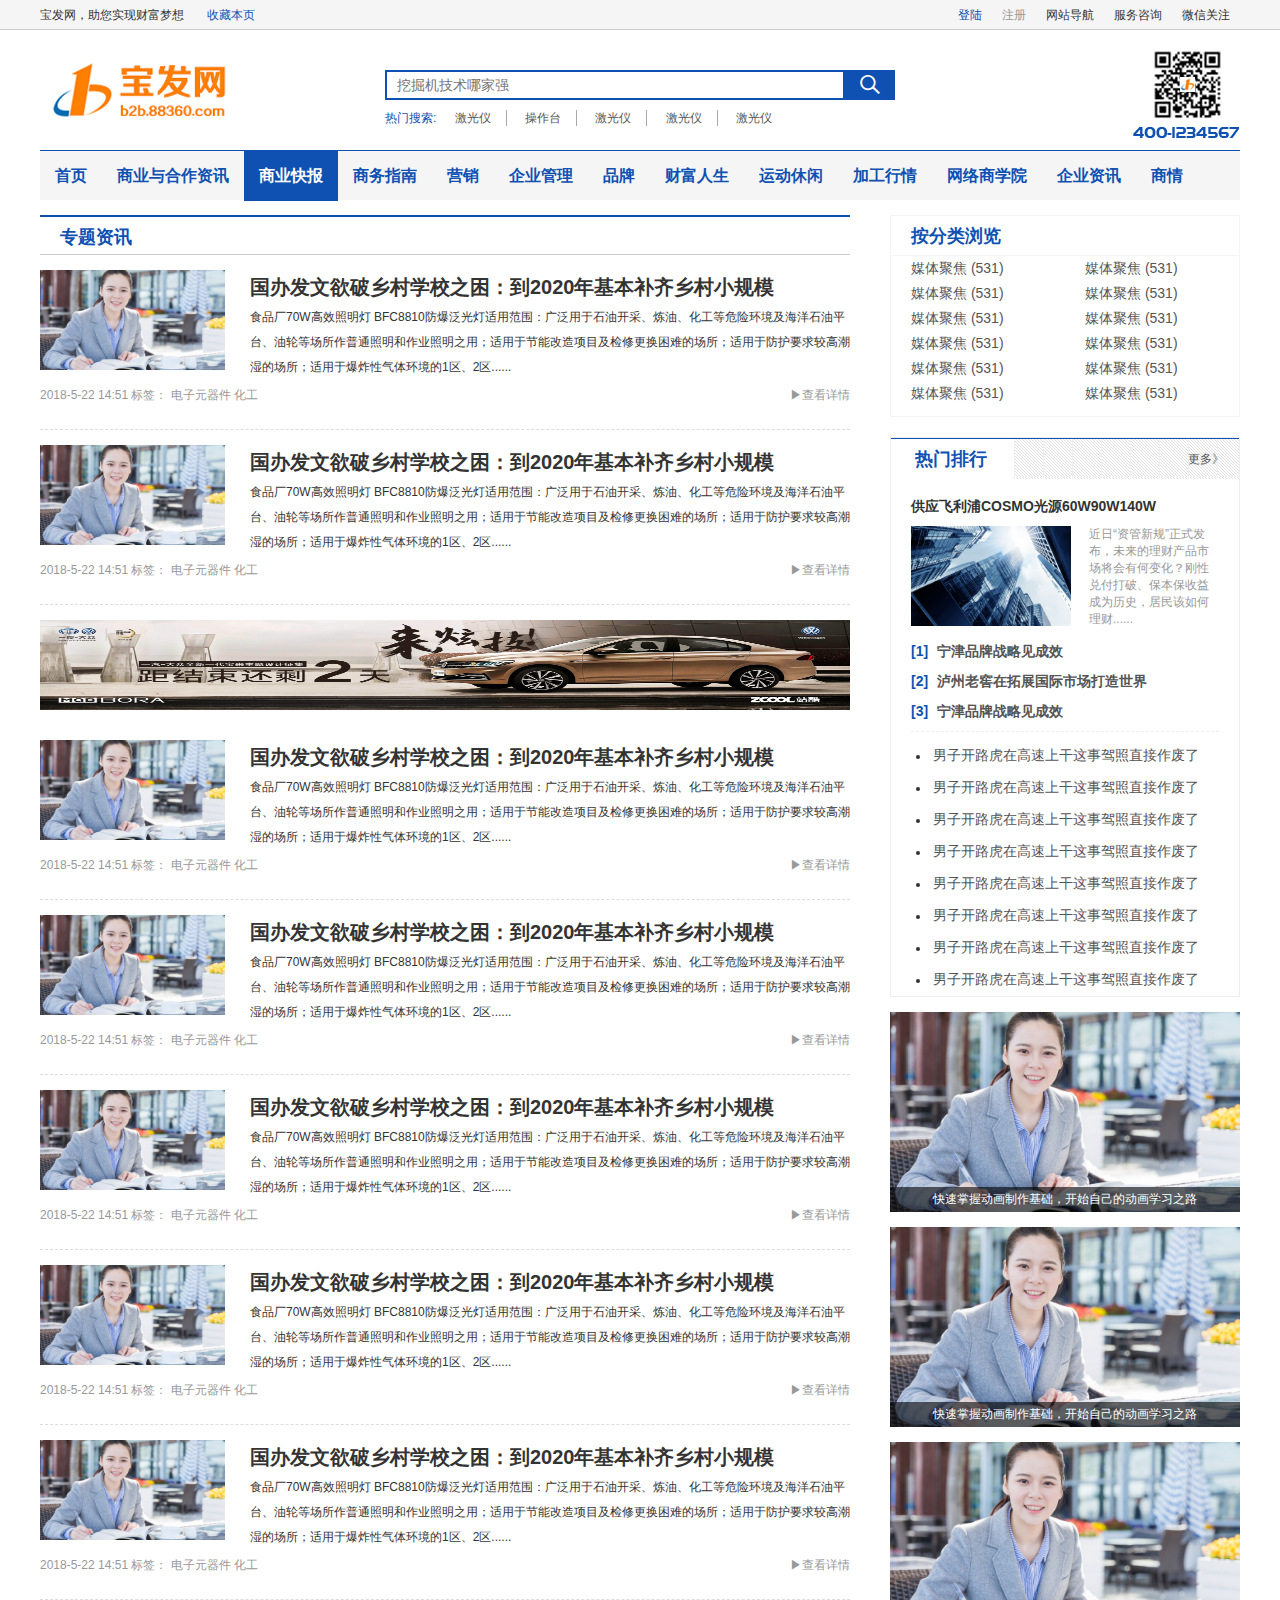
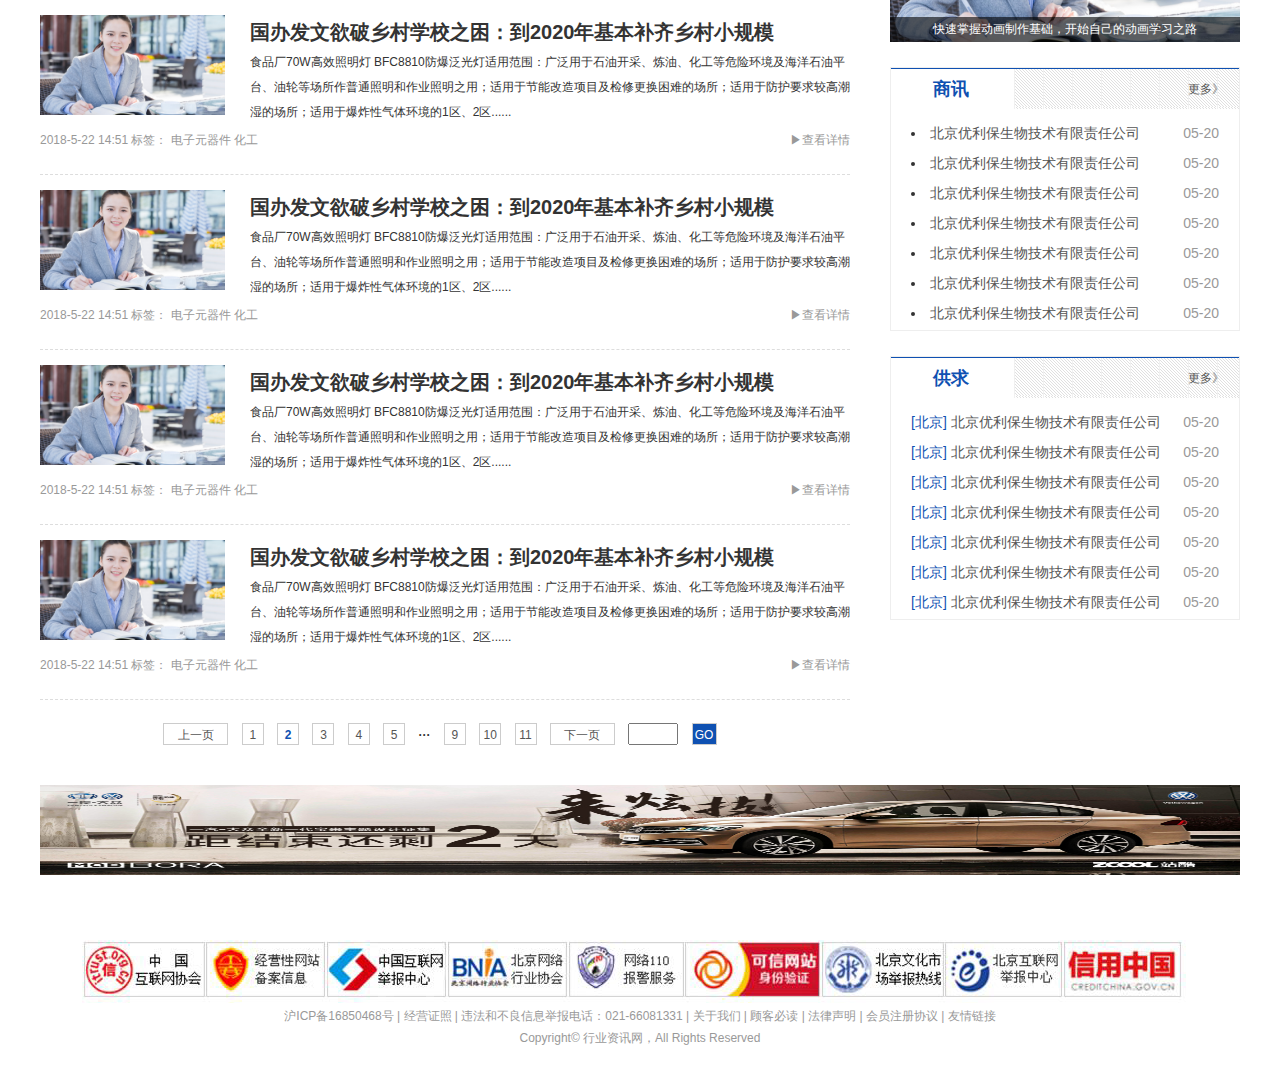
<file: newsList.html>
<!DOCTYPE html>
<html>
	<head>
		<meta charset="UTF-8">
		<title>宝发网</title>
		<meta name="viewport" content="width=device-width,initial-scale=1,minimum-scale=1,maximum-scale=1,user-scalable=no" />
		<link rel="stylesheet" type="text/css" href="css/swiper-4.3.3.min.css"/>
		<link rel="stylesheet" type="text/css" href="css/font.css"/>
		<link rel="stylesheet" type="text/css" href="css/base.css"/>
		<link rel="stylesheet" type="text/css" href="css/sort.css"/>
		<script src="js/swiper-4.3.3.min.js" type="text/javascript" charset="utf-8"></script>
	</head>
	<body>
		<div class="top">
			<div class="container">
				<span>宝发网，助您实现财富梦想</span> 
				<a href="" class="collect main-color">收藏本页</a>
				<ul class="fr">
					<li class="main-color">登陆</li>
					<li class="register">注册</li>
					<li>网站导航</li>
					<li>服务咨询</li>
					<li>微信关注</li>
				</ul>
			</div>
		</div>
		<div class="container">
			<div class="header">
				<img src="images/logo/logo2.png" alt="" class="fl" />
				<img src="images/logo/code.png" alt="" class="fr" />
				<div class="header-search">
					<p>
						<input type="" name="" id="" value="" placeholder="挖掘机技术哪家强" />
						<i class="iconfont icon-search"></i>
					</p>
					<p>
						<span class="main-color">热门搜索:</span>
						<a href="">激光仪</a>
						<a href="">操作台</a>
						<a href="">激光仪</a>
						<a href="">激光仪</a>
						<a href="">激光仪</a>
					</p>
				</div>
			</div>
			<div class="navbar">
				<ul>
					<li>
						<a href="">首页</a>
					</li>
					<li>
						<a href="">商业与合作资讯</a>
					</li>
					<li class="active">
						<a href="">商业快报</a>
					</li>
					<li>
						<a href="">商务指南</a>
					</li>
					<li>
						<a href="">营销</a>
					</li>
					<li>
						<a href="">企业管理</a>
					</li>
					<li>
						<a href="">品牌</a>
					</li>
					<li>
						<a href="">财富人生</a>
					</li>
					<li>
						<a href="">运动休闲</a>
					</li>
					<li>
						<a href="">加工行情</a>
					</li>
					<li>
						<a href="">网络商学院</a>
					</li>
					<li>
						<a href="">企业资讯</a>
					</li>
					<li>
						<a href="">商情</a>
					</li>
				</ul>
			</div>
			
			<div class="sort-list clearfix">
				<div class="news-list-left">
					<h3>专题资讯</h3>
					<ul>
						<li>
							<div>
								<img src="images/hot/500352917_wx.jpg"/>
								<div class="content">
									<h4>国办发文欲破乡村学校之困：到2020年基本补齐乡村小规模</h4>
									<p>食品厂70W高效照明灯 BFC8810防爆泛光灯适用范围：广泛用于石油开采、炼油、化工等危险环境及海洋石油平台、油轮等场所作普通照明和作业照明之用；适用于节能改造项目及检修更换困难的场所；适用于防护要求较高潮湿的场所；适用于爆炸性气体环境的1区、2区...... </p>
								</div>
							</div>
							<p>
								<span>2018-5-22  14:51</span>
								<span>标签：</span>
								<span>电子元器件 化工</span>
								<a href="" class="fr">▶查看详情</a>
							</p>
						</li>
						<li>
							<div>
								<img src="images/hot/500352917_wx.jpg"/>
								<div class="content">
									<h4>国办发文欲破乡村学校之困：到2020年基本补齐乡村小规模</h4>
									<p>食品厂70W高效照明灯 BFC8810防爆泛光灯适用范围：广泛用于石油开采、炼油、化工等危险环境及海洋石油平台、油轮等场所作普通照明和作业照明之用；适用于节能改造项目及检修更换困难的场所；适用于防护要求较高潮湿的场所；适用于爆炸性气体环境的1区、2区...... </p>
								</div>
							</div>
							<p>
								<span>2018-5-22  14:51</span>
								<span>标签：</span>
								<span>电子元器件 化工</span>
								<a href="" class="fr">▶查看详情</a>
							</p>
						</li>
						<img src="images/hot/car.jpg"/>
						<li>
							<div>
								<img src="images/hot/500352917_wx.jpg"/>
								<div class="content">
									<h4>国办发文欲破乡村学校之困：到2020年基本补齐乡村小规模</h4>
									<p>食品厂70W高效照明灯 BFC8810防爆泛光灯适用范围：广泛用于石油开采、炼油、化工等危险环境及海洋石油平台、油轮等场所作普通照明和作业照明之用；适用于节能改造项目及检修更换困难的场所；适用于防护要求较高潮湿的场所；适用于爆炸性气体环境的1区、2区...... </p>
								</div>
							</div>
							<p>
								<span>2018-5-22  14:51</span>
								<span>标签：</span>
								<span>电子元器件 化工</span>
								<a href="" class="fr">▶查看详情</a>
							</p>
						</li>
						<li>
							<div>
								<img src="images/hot/500352917_wx.jpg"/>
								<div class="content">
									<h4>国办发文欲破乡村学校之困：到2020年基本补齐乡村小规模</h4>
									<p>食品厂70W高效照明灯 BFC8810防爆泛光灯适用范围：广泛用于石油开采、炼油、化工等危险环境及海洋石油平台、油轮等场所作普通照明和作业照明之用；适用于节能改造项目及检修更换困难的场所；适用于防护要求较高潮湿的场所；适用于爆炸性气体环境的1区、2区...... </p>
								</div>
							</div>
							<p>
								<span>2018-5-22  14:51</span>
								<span>标签：</span>
								<span>电子元器件 化工</span>
								<a href="" class="fr">▶查看详情</a>
							</p>
						</li>
						<li>
							<div>
								<img src="images/hot/500352917_wx.jpg"/>
								<div class="content">
									<h4>国办发文欲破乡村学校之困：到2020年基本补齐乡村小规模</h4>
									<p>食品厂70W高效照明灯 BFC8810防爆泛光灯适用范围：广泛用于石油开采、炼油、化工等危险环境及海洋石油平台、油轮等场所作普通照明和作业照明之用；适用于节能改造项目及检修更换困难的场所；适用于防护要求较高潮湿的场所；适用于爆炸性气体环境的1区、2区...... </p>
								</div>
							</div>
							<p>
								<span>2018-5-22  14:51</span>
								<span>标签：</span>
								<span>电子元器件 化工</span>
								<a href="" class="fr">▶查看详情</a>
							</p>
						</li>
						<li>
							<div>
								<img src="images/hot/500352917_wx.jpg"/>
								<div class="content">
									<h4>国办发文欲破乡村学校之困：到2020年基本补齐乡村小规模</h4>
									<p>食品厂70W高效照明灯 BFC8810防爆泛光灯适用范围：广泛用于石油开采、炼油、化工等危险环境及海洋石油平台、油轮等场所作普通照明和作业照明之用；适用于节能改造项目及检修更换困难的场所；适用于防护要求较高潮湿的场所；适用于爆炸性气体环境的1区、2区...... </p>
								</div>
							</div>
							<p>
								<span>2018-5-22  14:51</span>
								<span>标签：</span>
								<span>电子元器件 化工</span>
								<a href="" class="fr">▶查看详情</a>
							</p>
						</li>
						<li>
							<div>
								<img src="images/hot/500352917_wx.jpg"/>
								<div class="content">
									<h4>国办发文欲破乡村学校之困：到2020年基本补齐乡村小规模</h4>
									<p>食品厂70W高效照明灯 BFC8810防爆泛光灯适用范围：广泛用于石油开采、炼油、化工等危险环境及海洋石油平台、油轮等场所作普通照明和作业照明之用；适用于节能改造项目及检修更换困难的场所；适用于防护要求较高潮湿的场所；适用于爆炸性气体环境的1区、2区...... </p>
								</div>
							</div>
							<p>
								<span>2018-5-22  14:51</span>
								<span>标签：</span>
								<span>电子元器件 化工</span>
								<a href="" class="fr">▶查看详情</a>
							</p>
						</li>
						<li>
							<div>
								<img src="images/hot/500352917_wx.jpg"/>
								<div class="content">
									<h4>国办发文欲破乡村学校之困：到2020年基本补齐乡村小规模</h4>
									<p>食品厂70W高效照明灯 BFC8810防爆泛光灯适用范围：广泛用于石油开采、炼油、化工等危险环境及海洋石油平台、油轮等场所作普通照明和作业照明之用；适用于节能改造项目及检修更换困难的场所；适用于防护要求较高潮湿的场所；适用于爆炸性气体环境的1区、2区...... </p>
								</div>
							</div>
							<p>
								<span>2018-5-22  14:51</span>
								<span>标签：</span>
								<span>电子元器件 化工</span>
								<a href="" class="fr">▶查看详情</a>
							</p>
						</li>
						<li>
							<div>
								<img src="images/hot/500352917_wx.jpg"/>
								<div class="content">
									<h4>国办发文欲破乡村学校之困：到2020年基本补齐乡村小规模</h4>
									<p>食品厂70W高效照明灯 BFC8810防爆泛光灯适用范围：广泛用于石油开采、炼油、化工等危险环境及海洋石油平台、油轮等场所作普通照明和作业照明之用；适用于节能改造项目及检修更换困难的场所；适用于防护要求较高潮湿的场所；适用于爆炸性气体环境的1区、2区...... </p>
								</div>
							</div>
							<p>
								<span>2018-5-22  14:51</span>
								<span>标签：</span>
								<span>电子元器件 化工</span>
								<a href="" class="fr">▶查看详情</a>
							</p>
						</li>
						<li>
							<div>
								<img src="images/hot/500352917_wx.jpg"/>
								<div class="content">
									<h4>国办发文欲破乡村学校之困：到2020年基本补齐乡村小规模</h4>
									<p>食品厂70W高效照明灯 BFC8810防爆泛光灯适用范围：广泛用于石油开采、炼油、化工等危险环境及海洋石油平台、油轮等场所作普通照明和作业照明之用；适用于节能改造项目及检修更换困难的场所；适用于防护要求较高潮湿的场所；适用于爆炸性气体环境的1区、2区...... </p>
								</div>
							</div>
							<p>
								<span>2018-5-22  14:51</span>
								<span>标签：</span>
								<span>电子元器件 化工</span>
								<a href="" class="fr">▶查看详情</a>
							</p>
						</li>
						<li>
							<div>
								<img src="images/hot/500352917_wx.jpg"/>
								<div class="content">
									<h4>国办发文欲破乡村学校之困：到2020年基本补齐乡村小规模</h4>
									<p>食品厂70W高效照明灯 BFC8810防爆泛光灯适用范围：广泛用于石油开采、炼油、化工等危险环境及海洋石油平台、油轮等场所作普通照明和作业照明之用；适用于节能改造项目及检修更换困难的场所；适用于防护要求较高潮湿的场所；适用于爆炸性气体环境的1区、2区...... </p>
								</div>
							</div>
							<p>
								<span>2018-5-22  14:51</span>
								<span>标签：</span>
								<span>电子元器件 化工</span>
								<a href="" class="fr">▶查看详情</a>
							</p>
						</li>
					</ul>
					<div class="mypage">
						<a href="" class="prev">上一页</a>
						<a href="">1</a>
						<a href="" class="nowpage">2</a>
						<a href="">3</a>
						<a href="">4</a>
						<a href="">5</a>
						<span>···</span>
						<a href="">9</a>
						<a href="">10</a>
						<a href="">11</a>
						<a href="" class="next">下一页</a>
						<input type="" name="" id="" value="" />
						<a href="" class="go">GO</a>
					</div>
				</div>
				<div class="sort-list-right">
					<div class="look clearfix">
						<h4>按分类浏览</h4>
						<ul>
							<li><a href="">媒体聚焦 (531)</a></li>
							<li><a href="">媒体聚焦 (531)</a></li>
							<li><a href="">媒体聚焦 (531)</a></li>
							<li><a href="">媒体聚焦 (531)</a></li>
							<li><a href="">媒体聚焦 (531)</a></li>
							<li><a href="">媒体聚焦 (531)</a></li>
							<li><a href="">媒体聚焦 (531)</a></li>
							<li><a href="">媒体聚焦 (531)</a></li>
							<li><a href="">媒体聚焦 (531)</a></li>
							<li><a href="">媒体聚焦 (531)</a></li>
							<li><a href="">媒体聚焦 (531)</a></li>
							<li><a href="">媒体聚焦 (531)</a></li>
						</ul>
					</div>
					<div class="hot" style="margin-top: 20px;">
						<div class="title">
							<h3>热门排行</h3>
							<p><a href="" class="fr">更多》</a></p>
						</div>
						<div class="content">
							<h4>供应飞利浦COSMO光源60W90W140W</h4>
							<p>
								<img src="images/hot/information.jpg"/>
								<span>近日“资管新规”正式发布，未来的理财产品市场将会有何变化？刚性兑付打破、保本保收益成为历史，居民该如何理财......</span>
							</p>
							<ul class="new-list">
								<li>
									<a href="">
										<span>[1]</span>
										<i>宁津品牌战略见成效</i>
									</a>
								</li>
								<li>
									<a href="">
									<span>[2]</span>
									<i>泸州老窖在拓展国际市场打造世界</i>
									</a>
								</li>
								<li>
									<a href="">
									<span>[3]</span>
									<i>宁津品牌战略见成效</i>
									</a>
								</li>
							</ul>
							<ul class="img-list clearfix news">
								<li><a href="">男子开路虎在高速上干这事驾照直接作废了</a></li>
								<li><a href="">男子开路虎在高速上干这事驾照直接作废了</a></li>
								<li><a href="">男子开路虎在高速上干这事驾照直接作废了</a></li>
								<li><a href="">男子开路虎在高速上干这事驾照直接作废了</a></li>
								<li><a href="">男子开路虎在高速上干这事驾照直接作废了</a></li>
								<li><a href="">男子开路虎在高速上干这事驾照直接作废了</a></li>
								<li><a href="">男子开路虎在高速上干这事驾照直接作废了</a></li>
								<li><a href="">男子开路虎在高速上干这事驾照直接作废了</a></li>
							</ul>
						</div>
					</div>
					<div class="creat">
						<ul>
							<li>
								<img src="images/hot/500352917_wx.jpg"/>
								<p><a href="">快速掌握动画制作基础，开始自己的动画学习之路</a></p>
							</li>
							<li>
								<img src="images/hot/500352917_wx.jpg"/>
								<p><a href="">快速掌握动画制作基础，开始自己的动画学习之路</a></p>
							</li>
							<li>
								<img src="images/hot/500352917_wx.jpg"/>
								<p><a href="">快速掌握动画制作基础，开始自己的动画学习之路</a></p>
							</li>
						</ul>
					</div>
					<div class="company new">
						<div class="title">
							<h3>商讯</h3>
							<p><a href="" class="fr">更多》</a></p>
						</div>
						<ul class="has-circle">
							<li>
								<a href="">北京优利保生物技术有限责任公司 </a>
								<i class="fr">05-20</i>
							</li>
							<li>
								<a href="">北京优利保生物技术有限责任公司</a>
								<i class="fr">05-20</i>
							</li>
							<li>
								<a href="">北京优利保生物技术有限责任公司</a>
								<i class="fr">05-20</i>
							</li>
							<li>
								<a href="">北京优利保生物技术有限责任公司</a>
								<i class="fr">05-20</i>
							</li>
							<li>
								<a href="">北京优利保生物技术有限责任公司</a>
								<i class="fr">05-20</i>
							</li>
							<li>
								<a href="">北京优利保生物技术有限责任公司</a>
								<i class="fr">05-20</i>
							</li>
							<li>
								<a href="">北京优利保生物技术有限责任公司</a>
								<i class="fr">05-20</i>
							</li>
						</ul>
					</div>
					<div class="company new">
						<div class="title">
							<h3>供求</h3>
							<p><a href="" class="fr">更多》</a></p>
						</div>
						<ul>
							<li>
								<span>[北京]</span>
								<a href="">北京优利保生物技术有限责任公司</a>
								<i class="fr">05-20</i>
							</li>
							<li>
								<span>[北京]</span>
								<a href="">北京优利保生物技术有限责任公司</a>
								<i class="fr">05-20</i>
							</li>
							<li>
								<span>[北京]</span>
								<a href="">北京优利保生物技术有限责任公司</a>
								<i class="fr">05-20</i>
							</li>
							<li>
								<span>[北京]</span>
								<a href="">北京优利保生物技术有限责任公司</a>
								<i class="fr">05-20</i>
							</li>
							<li>
								<span>[北京]</span>
								<a href="">北京优利保生物技术有限责任公司</a>
								<i class="fr">05-20</i>
							</li>
							<li>
								<span>[北京]</span>
								<a href="">北京优利保生物技术有限责任公司</a>
								<i class="fr">05-20</i>
							</li>
							<li>
								<span>[北京]</span>
								<a href="">北京优利保生物技术有限责任公司</a>
								<i class="fr">05-20</i>
							</li>
						</ul>
					</div>
				</div>
			</div>
			<div class="banner-center">
				<img src="images/hot/car.jpg"/>
			</div>

			
		
		
		
		
		</div>
		<div class="footer">
			<img src="images/logo/footer.png"/>
			<p>
				<a href="">沪ICP备16850468号 |</a>
				<a href="">经营证照 | </a>
				<a href="">违法和不良信息举报电话：021-66081331 |</a>
				<a href="">关于我们 |</a>
				<a href="">顾客必读 |</a>
				<a href="">法律声明 |</a>
				<a href="">会员注册协议 |</a>
				<a href="">友情链接</a>
			</p>
			<p>Copyright© 行业资讯网，All Rights Reserved</p>
		</div>
		<script type="text/javascript">
			var mySwiper = new Swiper ('.company .swiper-container', {
		  	loop: true,
		  	pagination: {
		        el: '.company .swiper-pagination',
		         clickable: true,
		      },
		  })
		</script>
	</body>
</html>
</file>
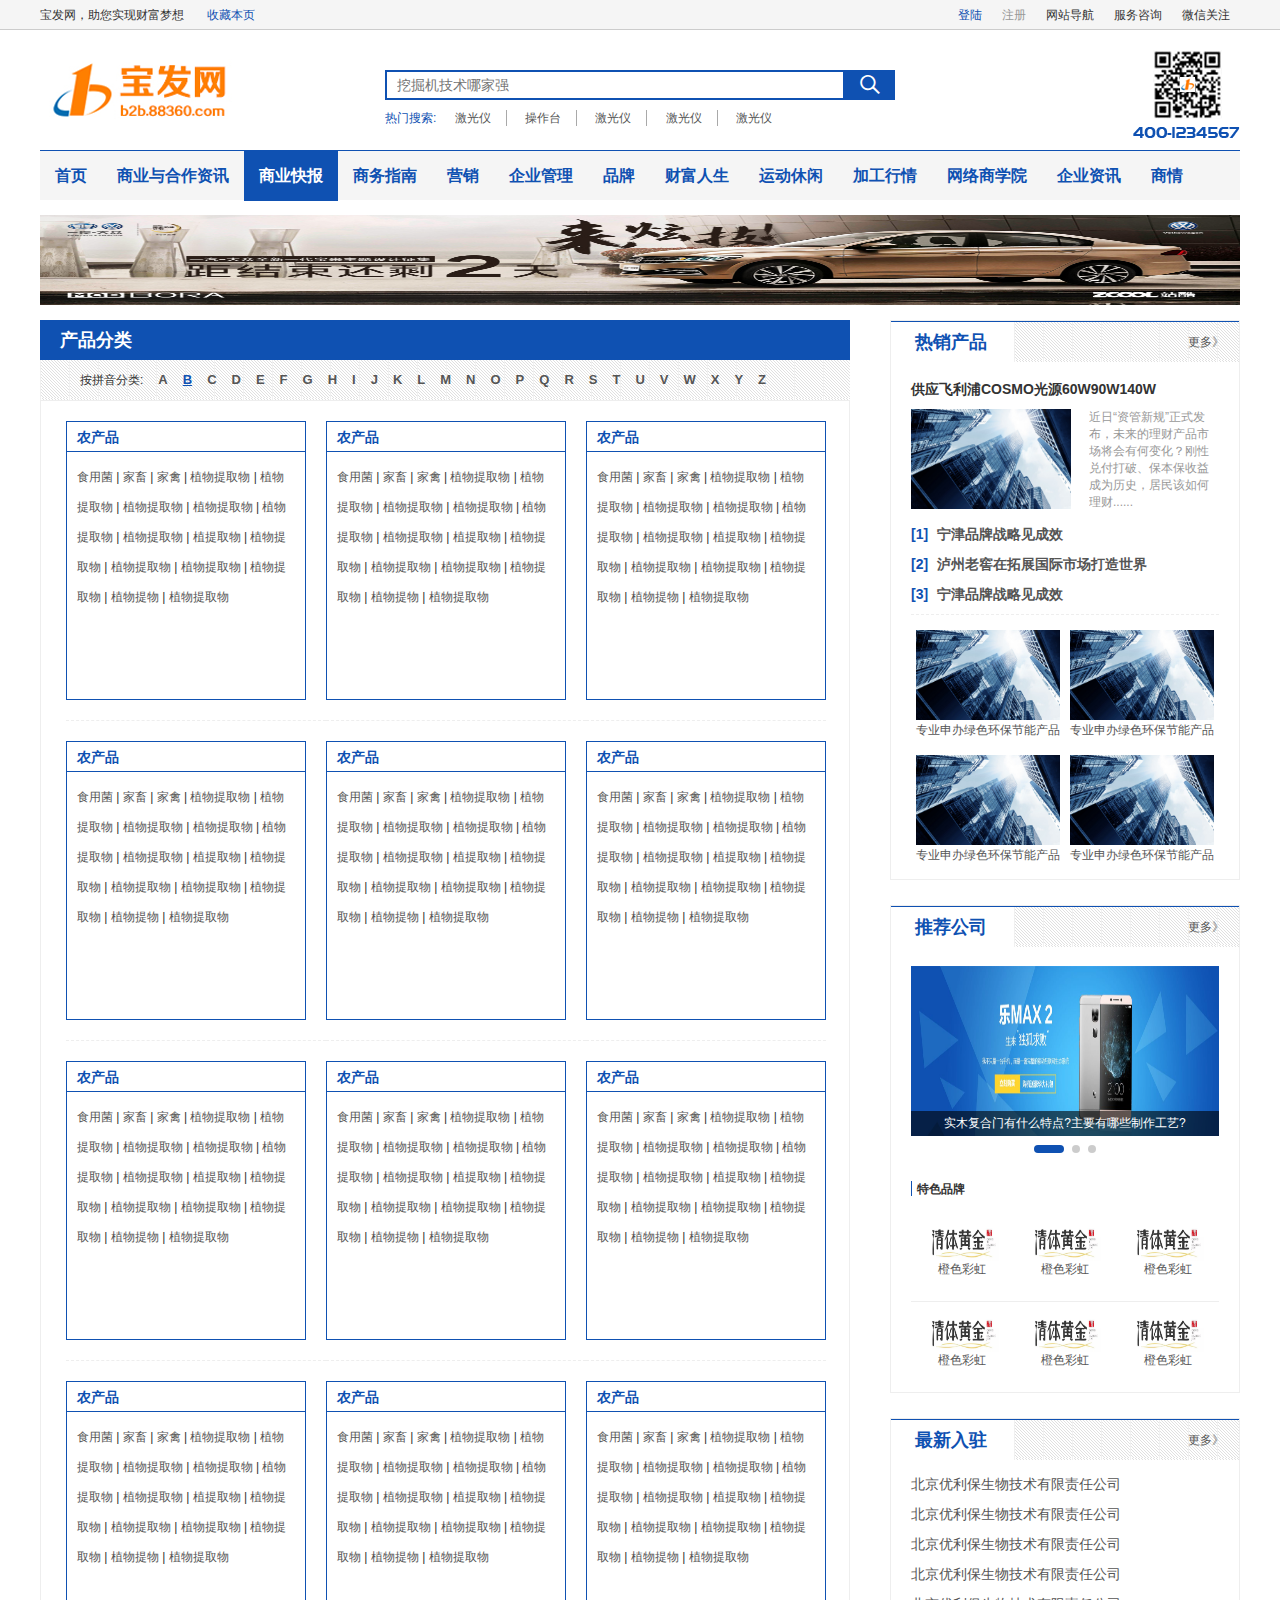
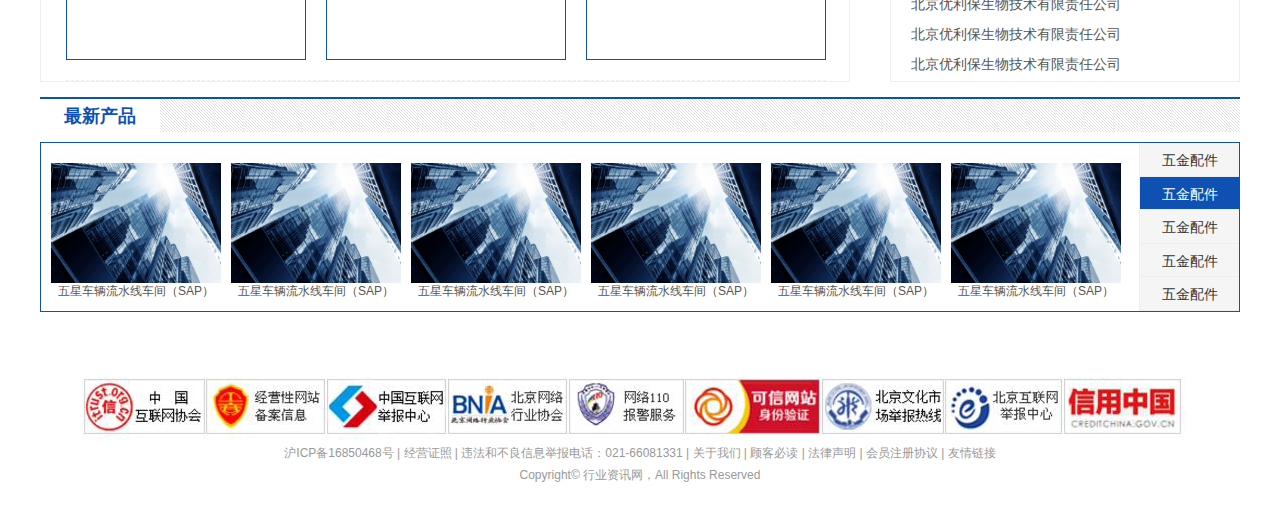
<file: sort.html>
<!DOCTYPE html>
<html>
	<head>
		<meta charset="UTF-8">
		<title>宝发网</title>
		<meta name="viewport" content="width=device-width,initial-scale=1,minimum-scale=1,maximum-scale=1,user-scalable=no" />
		<link rel="stylesheet" type="text/css" href="css/swiper-4.3.3.min.css"/>
		<link rel="stylesheet" type="text/css" href="css/font.css"/>
		<link rel="stylesheet" type="text/css" href="css/base.css"/>
		<link rel="stylesheet" type="text/css" href="css/sort.css"/>
		<script src="js/swiper-4.3.3.min.js" type="text/javascript" charset="utf-8"></script>
	</head>
	<body>
		<div class="top">
			<div class="container">
				<span>宝发网，助您实现财富梦想</span> 
				<a href="" class="collect main-color">收藏本页</a>
				<ul class="fr">
					<li class="main-color">登陆</li>
					<li class="register">注册</li>
					<li>网站导航</li>
					<li>服务咨询</li>
					<li>微信关注</li>
				</ul>
			</div>
		</div>
		<div class="container">
			<div class="header">
				<img src="images/logo/logo2.png" alt="" class="fl" />
				<img src="images/logo/code.png" alt="" class="fr" />
				<div class="header-search">
					<p>
						<input type="" name="" id="" value="" placeholder="挖掘机技术哪家强" />
						<i class="iconfont icon-search"></i>
					</p>
					<p>
						<span class="main-color">热门搜索:</span>
						<a href="">激光仪</a>
						<a href="">操作台</a>
						<a href="">激光仪</a>
						<a href="">激光仪</a>
						<a href="">激光仪</a>
					</p>
				</div>
			</div>
			<div class="navbar">
				<ul>
					<li>
						<a href="">首页</a>
					</li>
					<li>
						<a href="">商业与合作资讯</a>
					</li>
					<li class="active">
						<a href="">商业快报</a>
					</li>
					<li>
						<a href="">商务指南</a>
					</li>
					<li>
						<a href="">营销</a>
					</li>
					<li>
						<a href="">企业管理</a>
					</li>
					<li>
						<a href="">品牌</a>
					</li>
					<li>
						<a href="">财富人生</a>
					</li>
					<li>
						<a href="">运动休闲</a>
					</li>
					<li>
						<a href="">加工行情</a>
					</li>
					<li>
						<a href="">网络商学院</a>
					</li>
					<li>
						<a href="">企业资讯</a>
					</li>
					<li>
						<a href="">商情</a>
					</li>
				</ul>
			</div>
			
			<div class="banner-center">
				<img src="images/hot/car.jpg"/>
			</div>
			
			<div class="sort-list clearfix">
				<div class="sort-list-left">
					<h3>产品分类</h3>
					<ul class="sort-list-top">
						<span class="fl">按拼音分类:</span>
						<li><a href="">A</a></li>
						<li class="active"><a href="">B</a></li>
						<li><a href="">C</a></li>
						<li><a href="">D</a></li>
						<li><a href="">E</a></li>
						<li><a href="">F</a></li>
						<li><a href="">G</a></li>
						<li><a href="">H</a></li>
						<li><a href="">I</a></li>
						<li><a href="">J</a></li>
						<li><a href="">K</a></li>
						<li><a href="">L</a></li>
						<li><a href="">M</a></li>
						<li><a href="">N</a></li>
						<li><a href="">O</a></li>
						<li><a href="">P</a></li>
						<li><a href="">Q</a></li>
						<li><a href="">R</a></li>
						<li><a href="">S</a></li>
						<li><a href="">T</a></li>
						<li><a href="">U</a></li>
						<li><a href="">V</a></li>
						<li><a href="">W</a></li>
						<li><a href="">X</a></li>
						<li><a href="">Y</a></li>
						<li><a href="">Z</a></li>
					</ul>
					<ul class="sort-list-ul clearfix">
						<li>
							<div>
								<h4>农产品</h4>
								<p>
									<a href="">食用菌</a> | 
									<a href="">家畜</a>  | 
									<a href="">家禽</a>  | 
									<a href="">植物提取物</a>  | 
									<a href="">植物提取物</a>  | 
									<a href="">植物提取物</a>  | 
									<a href="">植物提取物</a>  | 
									<a href="">植物提取物</a>  | 
									<a href="">植物提取物</a>  | 
									<a href="">植提取物</a>  | 
									<a href="">植物提取物</a>  | 
									<a href="">植物提取物</a>  | 
									<a href="">植物提取物</a>  | 
									<a href="">植物提取物</a>  | 
									<a href="">植物提物</a>  | 
									<a href="">植物提取物</a>  
								</p>
							</div>
						</li>
						<li>
							<div>
								<h4>农产品</h4>
								<p>
									<a href="">食用菌</a> | 
									<a href="">家畜</a>  | 
									<a href="">家禽</a>  | 
									<a href="">植物提取物</a>  | 
									<a href="">植物提取物</a>  | 
									<a href="">植物提取物</a>  | 
									<a href="">植物提取物</a>  | 
									<a href="">植物提取物</a>  | 
									<a href="">植物提取物</a>  | 
									<a href="">植提取物</a>  | 
									<a href="">植物提取物</a>  | 
									<a href="">植物提取物</a>  | 
									<a href="">植物提取物</a>  | 
									<a href="">植物提取物</a>  | 
									<a href="">植物提物</a>  | 
									<a href="">植物提取物</a>  
								</p>
							</div>
						</li>
						<li>
							<div>
								<h4>农产品</h4>
								<p>
									<a href="">食用菌</a> | 
									<a href="">家畜</a>  | 
									<a href="">家禽</a>  | 
									<a href="">植物提取物</a>  | 
									<a href="">植物提取物</a>  | 
									<a href="">植物提取物</a>  | 
									<a href="">植物提取物</a>  | 
									<a href="">植物提取物</a>  | 
									<a href="">植物提取物</a>  | 
									<a href="">植提取物</a>  | 
									<a href="">植物提取物</a>  | 
									<a href="">植物提取物</a>  | 
									<a href="">植物提取物</a>  | 
									<a href="">植物提取物</a>  | 
									<a href="">植物提物</a>  | 
									<a href="">植物提取物</a>  
								</p>
							</div>
						</li>
						<li>
							<div>
								<h4>农产品</h4>
								<p>
									<a href="">食用菌</a> | 
									<a href="">家畜</a>  | 
									<a href="">家禽</a>  | 
									<a href="">植物提取物</a>  | 
									<a href="">植物提取物</a>  | 
									<a href="">植物提取物</a>  | 
									<a href="">植物提取物</a>  | 
									<a href="">植物提取物</a>  | 
									<a href="">植物提取物</a>  | 
									<a href="">植提取物</a>  | 
									<a href="">植物提取物</a>  | 
									<a href="">植物提取物</a>  | 
									<a href="">植物提取物</a>  | 
									<a href="">植物提取物</a>  | 
									<a href="">植物提物</a>  | 
									<a href="">植物提取物</a>  
								</p>
							</div>
						</li>
						<li>
							<div>
								<h4>农产品</h4>
								<p>
									<a href="">食用菌</a> | 
									<a href="">家畜</a>  | 
									<a href="">家禽</a>  | 
									<a href="">植物提取物</a>  | 
									<a href="">植物提取物</a>  | 
									<a href="">植物提取物</a>  | 
									<a href="">植物提取物</a>  | 
									<a href="">植物提取物</a>  | 
									<a href="">植物提取物</a>  | 
									<a href="">植提取物</a>  | 
									<a href="">植物提取物</a>  | 
									<a href="">植物提取物</a>  | 
									<a href="">植物提取物</a>  | 
									<a href="">植物提取物</a>  | 
									<a href="">植物提物</a>  | 
									<a href="">植物提取物</a>  
								</p>
							</div>
						</li>
						<li>
							<div>
								<h4>农产品</h4>
								<p>
									<a href="">食用菌</a> | 
									<a href="">家畜</a>  | 
									<a href="">家禽</a>  | 
									<a href="">植物提取物</a>  | 
									<a href="">植物提取物</a>  | 
									<a href="">植物提取物</a>  | 
									<a href="">植物提取物</a>  | 
									<a href="">植物提取物</a>  | 
									<a href="">植物提取物</a>  | 
									<a href="">植提取物</a>  | 
									<a href="">植物提取物</a>  | 
									<a href="">植物提取物</a>  | 
									<a href="">植物提取物</a>  | 
									<a href="">植物提取物</a>  | 
									<a href="">植物提物</a>  | 
									<a href="">植物提取物</a>  
								</p>
							</div>
						</li>
						<li>
							<div>
								<h4>农产品</h4>
								<p>
									<a href="">食用菌</a> | 
									<a href="">家畜</a>  | 
									<a href="">家禽</a>  | 
									<a href="">植物提取物</a>  | 
									<a href="">植物提取物</a>  | 
									<a href="">植物提取物</a>  | 
									<a href="">植物提取物</a>  | 
									<a href="">植物提取物</a>  | 
									<a href="">植物提取物</a>  | 
									<a href="">植提取物</a>  | 
									<a href="">植物提取物</a>  | 
									<a href="">植物提取物</a>  | 
									<a href="">植物提取物</a>  | 
									<a href="">植物提取物</a>  | 
									<a href="">植物提物</a>  | 
									<a href="">植物提取物</a>  
								</p>
							</div>
						</li>
						<li>
							<div>
								<h4>农产品</h4>
								<p>
									<a href="">食用菌</a> | 
									<a href="">家畜</a>  | 
									<a href="">家禽</a>  | 
									<a href="">植物提取物</a>  | 
									<a href="">植物提取物</a>  | 
									<a href="">植物提取物</a>  | 
									<a href="">植物提取物</a>  | 
									<a href="">植物提取物</a>  | 
									<a href="">植物提取物</a>  | 
									<a href="">植提取物</a>  | 
									<a href="">植物提取物</a>  | 
									<a href="">植物提取物</a>  | 
									<a href="">植物提取物</a>  | 
									<a href="">植物提取物</a>  | 
									<a href="">植物提物</a>  | 
									<a href="">植物提取物</a>  
								</p>
							</div>
						</li>
						<li>
							<div>
								<h4>农产品</h4>
								<p>
									<a href="">食用菌</a> | 
									<a href="">家畜</a>  | 
									<a href="">家禽</a>  | 
									<a href="">植物提取物</a>  | 
									<a href="">植物提取物</a>  | 
									<a href="">植物提取物</a>  | 
									<a href="">植物提取物</a>  | 
									<a href="">植物提取物</a>  | 
									<a href="">植物提取物</a>  | 
									<a href="">植提取物</a>  | 
									<a href="">植物提取物</a>  | 
									<a href="">植物提取物</a>  | 
									<a href="">植物提取物</a>  | 
									<a href="">植物提取物</a>  | 
									<a href="">植物提物</a>  | 
									<a href="">植物提取物</a>  
								</p>
							</div>
						</li>
						<li>
							<div>
								<h4>农产品</h4>
								<p>
									<a href="">食用菌</a> | 
									<a href="">家畜</a>  | 
									<a href="">家禽</a>  | 
									<a href="">植物提取物</a>  | 
									<a href="">植物提取物</a>  | 
									<a href="">植物提取物</a>  | 
									<a href="">植物提取物</a>  | 
									<a href="">植物提取物</a>  | 
									<a href="">植物提取物</a>  | 
									<a href="">植提取物</a>  | 
									<a href="">植物提取物</a>  | 
									<a href="">植物提取物</a>  | 
									<a href="">植物提取物</a>  | 
									<a href="">植物提取物</a>  | 
									<a href="">植物提物</a>  | 
									<a href="">植物提取物</a>  
								</p>
							</div>
						</li>
						<li>
							<div>
								<h4>农产品</h4>
								<p>
									<a href="">食用菌</a> | 
									<a href="">家畜</a>  | 
									<a href="">家禽</a>  | 
									<a href="">植物提取物</a>  | 
									<a href="">植物提取物</a>  | 
									<a href="">植物提取物</a>  | 
									<a href="">植物提取物</a>  | 
									<a href="">植物提取物</a>  | 
									<a href="">植物提取物</a>  | 
									<a href="">植提取物</a>  | 
									<a href="">植物提取物</a>  | 
									<a href="">植物提取物</a>  | 
									<a href="">植物提取物</a>  | 
									<a href="">植物提取物</a>  | 
									<a href="">植物提物</a>  | 
									<a href="">植物提取物</a>  
								</p>
							</div>
						</li>
						<li>
							<div>
								<h4>农产品</h4>
								<p>
									<a href="">食用菌</a> | 
									<a href="">家畜</a>  | 
									<a href="">家禽</a>  | 
									<a href="">植物提取物</a>  | 
									<a href="">植物提取物</a>  | 
									<a href="">植物提取物</a>  | 
									<a href="">植物提取物</a>  | 
									<a href="">植物提取物</a>  | 
									<a href="">植物提取物</a>  | 
									<a href="">植提取物</a>  | 
									<a href="">植物提取物</a>  | 
									<a href="">植物提取物</a>  | 
									<a href="">植物提取物</a>  | 
									<a href="">植物提取物</a>  | 
									<a href="">植物提物</a>  | 
									<a href="">植物提取物</a>  
								</p>
							</div>
						</li>
					</ul>
				</div>
				<div class="sort-list-right">
					<div class="hot">
						<div class="title">
							<h3>热销产品</h3>
							<p><a href="" class="fr">更多》</a></p>
						</div>
						<div class="content">
							<h4>供应飞利浦COSMO光源60W90W140W</h4>
							<p>
								<img src="images/hot/information.jpg"/>
								<span>近日“资管新规”正式发布，未来的理财产品市场将会有何变化？刚性兑付打破、保本保收益成为历史，居民该如何理财......</span>
							</p>
							<ul class="new-list">
								<li>
									<a href="">
										<span>[1]</span>
										<i>宁津品牌战略见成效</i>
									</a>
								</li>
								<li>
									<a href="">
									<span>[2]</span>
									<i>泸州老窖在拓展国际市场打造世界</i>
									</a>
								</li>
								<li>
									<a href="">
									<span>[3]</span>
									<i>宁津品牌战略见成效</i>
									</a>
								</li>
							</ul>
							<ul class="img-list clearfix">
								<li>
									<img src="images/hot/information.jpg"/>
									<p><a href="">专业申办绿色环保节能产品</a></p>
								</li>
								<li>
									<img src="images/hot/information.jpg"/>
									<p><a href="">专业申办绿色环保节能产品</a></p>
								</li>
								<li>
									<img src="images/hot/information.jpg"/>
									<p><a href="">专业申办绿色环保节能产品</a></p>
								</li>
								<li>
									<img src="images/hot/information.jpg"/>
									<p><a href="">专业申办绿色环保节能产品</a></p>
								</li>
							</ul>
						</div>
					</div>
					<div class="company">
						<div class="title">
							<h3>推荐公司</h3>
							<p><a href="" class="fr">更多》</a></p>
						</div>
						<div class="content">
							<div class="swiper-container">
							    <div class="swiper-wrapper">
							        <div class="swiper-slide">
							        	<img src="images/banner/timg1.jpg"/>
							        	<a href="">实木复合门有什么特点?主要有哪些制作工艺?</a>
							        </div>
							        <div class="swiper-slide">
							        	<img src="images/banner/500803950_wx.jpg"/>
							        	<a href="">实木复合门有什么特点?主要有哪些制作工艺?</a>
							        </div>
							        <div class="swiper-slide">
							        	<img src="images/banner/hero_banner.jpg"/>
							        	<a href="">实木复合门有什么特点?主要有哪些制作工艺?</a>
							        </div>
							    </div>
							    <!-- 如果需要分页器 -->
							    <div class="swiper-pagination"></div>
							</div>
							<h5>特色品牌</h5>
							<div class="clearfix border-bottom-1">
								<a href="">
									<img src="images/hot/gold.jpg"/>
									<span>橙色彩虹</span>
								</a>
								<a href="">
									<img src="images/hot/gold.jpg"/>
									<span>橙色彩虹</span>
								</a>
								<a href="">
									<img src="images/hot/gold.jpg"/>
									<span>橙色彩虹</span>
								</a>
							</div>
							<div class="clearfix">
								<a href="">
									<img src="images/hot/gold.jpg"/>
									<span>橙色彩虹</span>
								</a>
								<a href="">
									<img src="images/hot/gold.jpg"/>
									<span>橙色彩虹</span>
								</a>
								<a href="">
									<img src="images/hot/gold.jpg"/>
									<span>橙色彩虹</span>
								</a>
							</div>
						</div>
					</div>
					<div class="company new">
						<div class="title">
							<h3>最新入驻</h3>
							<p><a href="" class="fr">更多》</a></p>
						</div>
						<ul>
							<li>
								<a href="">北京优利保生物技术有限责任公司</a>
							</li>
							<li>
								<a href="">北京优利保生物技术有限责任公司</a>
							</li>
							<li>
								<a href="">北京优利保生物技术有限责任公司</a>
							</li>
							<li>
								<a href="">北京优利保生物技术有限责任公司</a>
							</li>
							<li>
								<a href="">北京优利保生物技术有限责任公司</a>
							</li>
							<li>
								<a href="">北京优利保生物技术有限责任公司</a>
							</li>
							<li>
								<a href="">北京优利保生物技术有限责任公司</a>
							</li>
						</ul>
					</div>
				</div>
			</div>
		
			<div class="new-produce">
				<div class="title">
					<h3>最新产品</h3>
				</div>
				<div class="content">
					<div class="new-produce-left">
						<ul>
							<li>
								<a href="">
									<img src="images/hot/information.jpg"/>
									<span>五星车辆流水线车间（SAP）</span>
								</a>
							</li>
							<li>
								<a href="">
									<img src="images/hot/information.jpg"/>
									<span>五星车辆流水线车间（SAP）</span>
								</a>
							</li>
							<li>
								<a href="">
									<img src="images/hot/information.jpg"/>
									<span>五星车辆流水线车间（SAP）</span>
								</a>
							</li>
							<li>
								<a href="">
									<img src="images/hot/information.jpg"/>
									<span>五星车辆流水线车间（SAP）</span>
								</a>
							</li>
							<li>
								<a href="">
									<img src="images/hot/information.jpg"/>
									<span>五星车辆流水线车间（SAP）</span>
								</a>
							</li>
							<li>
								<a href="">
									<img src="images/hot/information.jpg"/>
									<span>五星车辆流水线车间（SAP）</span>
								</a>
							</li>
						</ul>
					</div>
					<div class="new-produce-right">
						<ul>
							<li>五金配件</li>
							<li class="active">五金配件</li>
							<li>五金配件</li>
							<li>五金配件</li>
							<li>五金配件</li>
						</ul>
					</div>
				</div>
			</div>
		
		
		
		
		
		
		</div>
		<div class="footer">
			<img src="images/logo/footer.png"/>
			<p>
				<a href="">沪ICP备16850468号 |</a>
				<a href="">经营证照 | </a>
				<a href="">违法和不良信息举报电话：021-66081331 |</a>
				<a href="">关于我们 |</a>
				<a href="">顾客必读 |</a>
				<a href="">法律声明 |</a>
				<a href="">会员注册协议 |</a>
				<a href="">友情链接</a>
			</p>
			<p>Copyright© 行业资讯网，All Rights Reserved</p>
		</div>
		<script type="text/javascript">
			var mySwiper = new Swiper ('.company .swiper-container', {
		  	loop: true,
		  	pagination: {
		        el: '.company .swiper-pagination',
		         clickable: true,
		      },
		  })
		</script>
	</body>
</html>
</file>
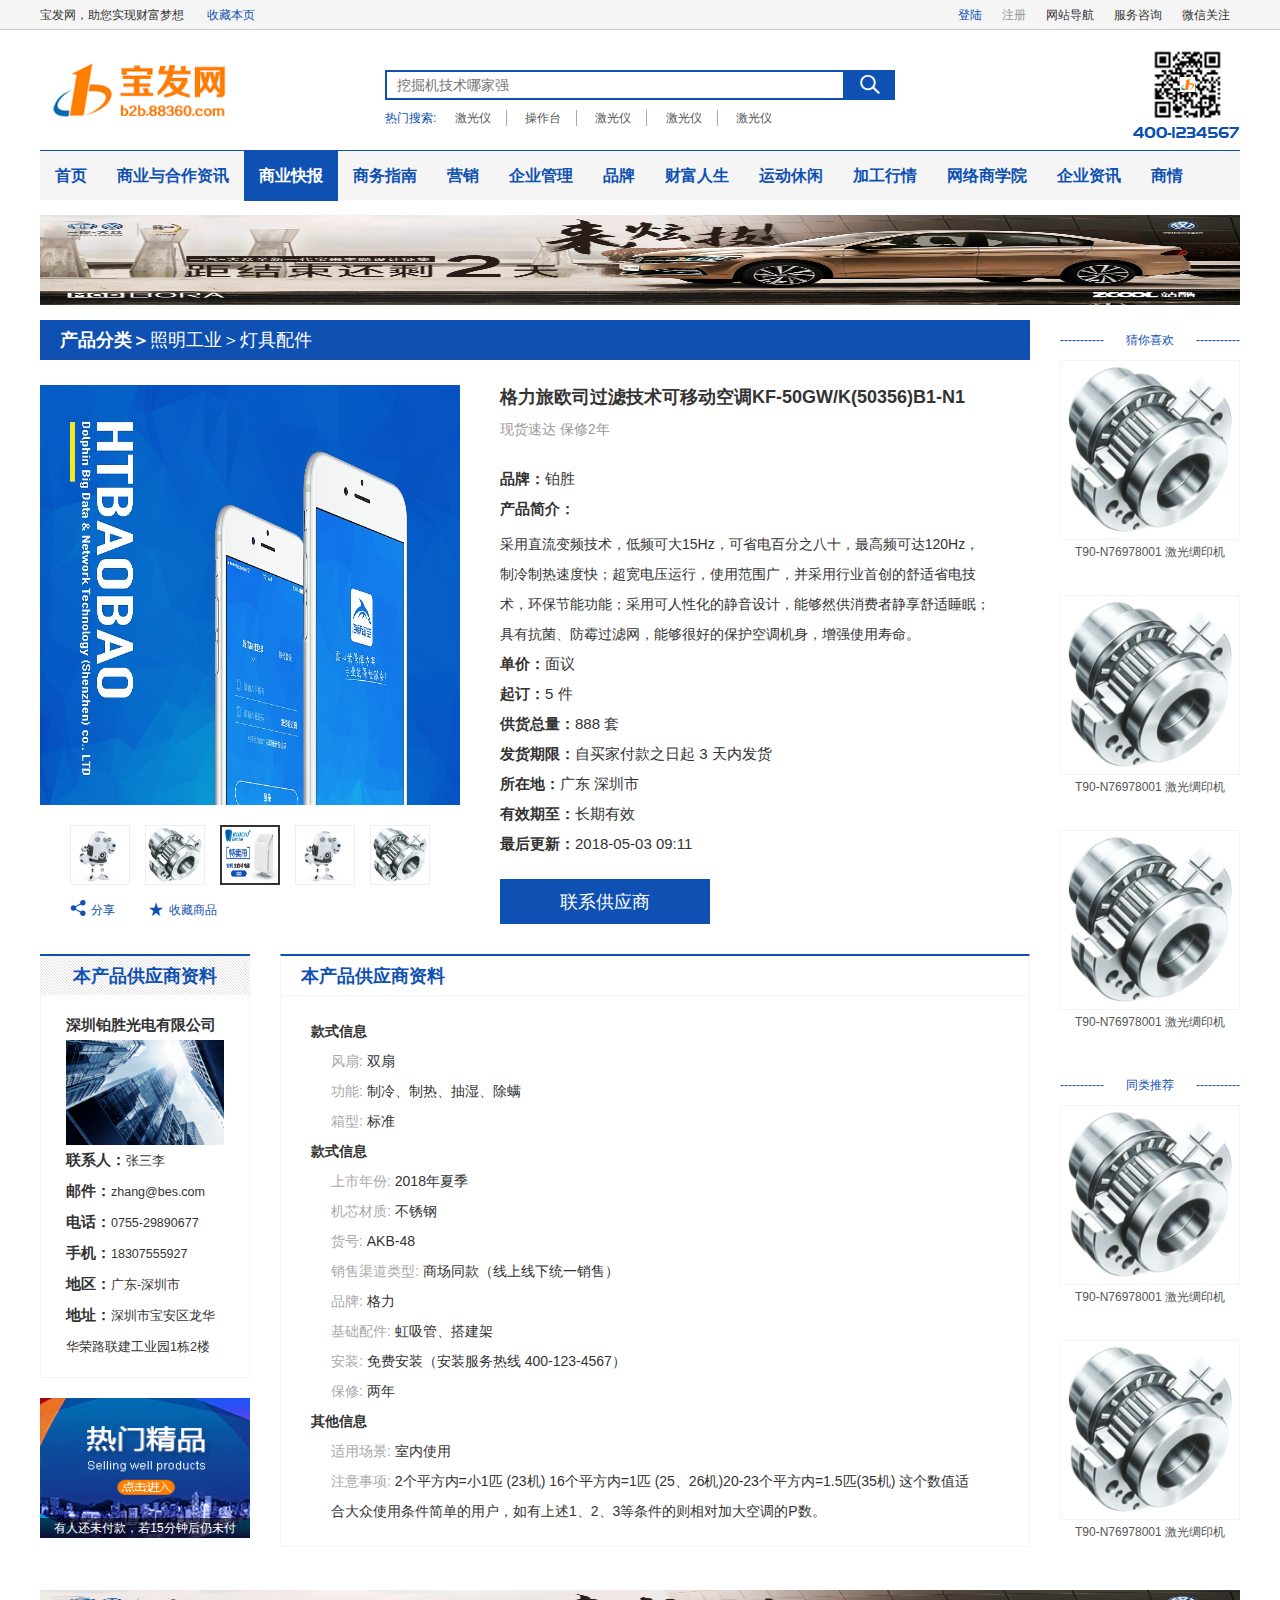
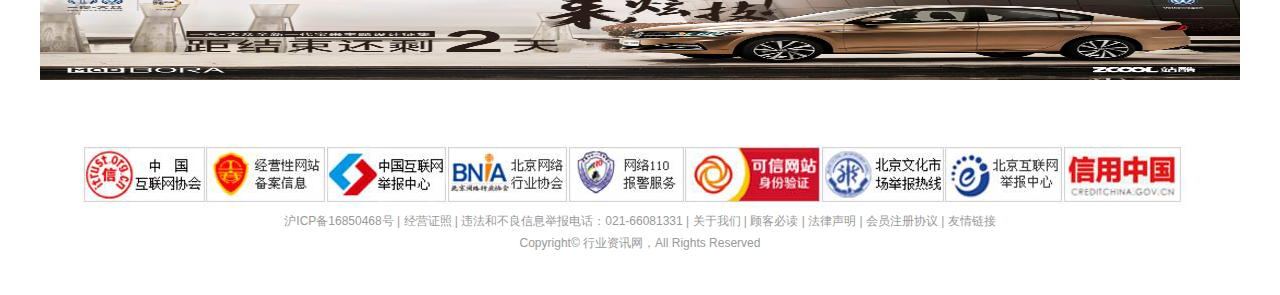
<file: sortDetail.html>
<!DOCTYPE html>
<html>
	<head>
		<meta charset="UTF-8">
		<title>宝发网</title>
		<meta name="viewport" content="width=device-width,initial-scale=1,minimum-scale=1,maximum-scale=1,user-scalable=no" />
		<link rel="stylesheet" type="text/css" href="css/font.css"/>
		<link rel="stylesheet" type="text/css" href="css/base.css"/>
		<link rel="stylesheet" type="text/css" href="css/sort.css"/>
		<script src="js/jquery-1.11.3.min.js" type="text/javascript" charset="utf-8"></script>
	</head>
	<body>
		<div class="top">
			<div class="container">
				<span>宝发网，助您实现财富梦想</span> 
				<a href="" class="collect main-color">收藏本页</a>
				<ul class="fr">
					<li class="main-color">登陆</li>
					<li class="register">注册</li>
					<li>网站导航</li>
					<li>服务咨询</li>
					<li>微信关注</li>
				</ul>
			</div>
		</div>
		<div class="container">
			<div class="header">
				<img src="images/logo/logo2.png" alt="" class="fl" />
				<img src="images/logo/code.png" alt="" class="fr" />
				<div class="header-search">
					<p>
						<input type="" name="" id="" value="" placeholder="挖掘机技术哪家强" />
						<i class="iconfont icon-search"></i>
					</p>
					<p>
						<span class="main-color">热门搜索:</span>
						<a href="">激光仪</a>
						<a href="">操作台</a>
						<a href="">激光仪</a>
						<a href="">激光仪</a>
						<a href="">激光仪</a>
					</p>
				</div>
			</div>
			<div class="navbar">
				<ul>
					<li>
						<a href="">首页</a>
					</li>
					<li>
						<a href="">商业与合作资讯</a>
					</li>
					<li class="active">
						<a href="">商业快报</a>
					</li>
					<li>
						<a href="">商务指南</a>
					</li>
					<li>
						<a href="">营销</a>
					</li>
					<li>
						<a href="">企业管理</a>
					</li>
					<li>
						<a href="">品牌</a>
					</li>
					<li>
						<a href="">财富人生</a>
					</li>
					<li>
						<a href="">运动休闲</a>
					</li>
					<li>
						<a href="">加工行情</a>
					</li>
					<li>
						<a href="">网络商学院</a>
					</li>
					<li>
						<a href="">企业资讯</a>
					</li>
					<li>
						<a href="">商情</a>
					</li>
				</ul>
			</div>
			
			<div class="banner-center">
				<img src="images/hot/car.jpg"/>
			</div>
			
			<div class="sort-detail-main clearfix">
				<div class="sort-detail-left">
					<div class="title">
						<h3 class="fl">产品分类＞</h3>
						<h4 class="fl">照明工业＞</h4>
						<h4 class="fl">灯具配件</h4>
					</div>
					<div class="sort-detail-img clearfix">
						<div class="sort-detail-img-left">
							<img src="images/hot/timg.jpg"/>
							<ul>
								<li><img src="images/hot/robot.jpg"/></li>
								<li><img src="images/hot/metals.jpg"/></li>
								<li class="active"><img src="images/hot/slide-nav-content.png"/></li>
								<li><img src="images/hot/robot.jpg"/></li>
								<li><img src="images/hot/metals.jpg"/></li>
							</ul>
							<p>
								<a href=""><i class="iconfont icon-fenxiang"></i>分享</a>
								<a href=""><i class="iconfont icon-start"></i>收藏商品</a>
							</p>
						</div>
						<div class="sort-detail-img-right">
							<h3>格力旅欧司过滤技术可移动空调KF-50GW/K(50356)B1-N1</h3>
							<p style="color: #999;">现货速达 保修2年</p>
							<h4 style="margin-top: 20px;;">品牌：<small>铂胜</small></h4>
							<h4>产品简介：</h4>
							<p>采用直流变频技术，低频可大15Hz，可省电百分之八十，最高频可达120Hz，制冷制热速度快；超宽电压运行，使用范围广，并采用行业首创的舒适省电技术，环保节能功能；采用可人性化的静音设计，能够然供消费者静享舒适睡眠；具有抗菌、防霉过滤网，能够很好的保护空调机身，增强使用寿命。</p>
							<h4>单价：<small>面议</small></h4>
							<h4>起订：<small>5 件</small></h4>
							<h4>供货总量：<small>888 套</small></h4>
							<h4>发货期限：<small>自买家付款之日起 3 天内发货</small></h4>
							<h4>所在地：<small>广东 深圳市</small></h4>
							<h4>有效期至：<small>长期有效</small></h4>
							<h4>最后更新：<small>2018-05-03 09:11</small></h4>
							<button>联系供应商</button>
						</div>
					</div>
					<div class="sort-detail-infor">
						<div class="sort-detail-infor-left">
							<h3>本产品供应商资料</h3>
							<div>
								<h4>深圳铂胜光电有限公司</h4>
								<img src="images/hot/information.jpg"/>
								<h4>联系人：<small>张三李</small></h4>
								<h4>邮件：<small>zhang@bes.com</small></h4>
								<h4>电话：<small>0755-29890677</small></h4>
								<h4>手机：<small>18307555927</small></h4>
								<h4>地区：<small>广东-深圳市</small></h4>
								<h4>地址：<small>深圳市宝安区龙华华荣路联建工业园1栋2楼</small></h4>
							</div>
							<p>
								<img src="images/hot/hot1.png"/>
								<a href="">有人还未付款，若15分钟后仍未付</a>
							</p>
						</div>
						<div class="sort-detail-infor-right">
							<h3>本产品供应商资料</h3>
							<div>
								<h4>款式信息</h4>
								<p><span>风扇:  </span>双扇</p>
								<p><span>功能:  </span>制冷、制热、抽湿、除螨</p>
								<p><span>箱型:  </span>标准</p>
								<h4>款式信息</h4>
								<p><span>上市年份: </span>2018年夏季</p>
								<p><span>机芯材质: </span>不锈钢</p>
								<p><span>货号: </span>AKB-48</p>
								<p><span>销售渠道类型: </span>商场同款（线上线下统一销售）</p>
								<p><span>品牌: </span>格力</p>
								<p><span>基础配件: </span> 虹吸管、搭建架</p>
								<p><span>安装: </span>免费安装（安装服务热线 400-123-4567）</p>
								<p><span>保修: </span>两年</p>
								<h4>其他信息</h4>
								<p><span>适用场景: </span>室内使用</p>
								<p><span>注意事项: </span>2个平方内=小1匹 (23机) 16个平方内=1匹 (25、26机)20-23个平方内=1.5匹(35机) 这个数值适合大众使用条件简单的用户，如有上述1、2、3等条件的则相对加大空调的P数。</p>
							</div>
						</div>
					</div>
				</div>
				<div class="sort-detail-right">
					<p><span class="fl">-----------</span>猜你喜欢<span class="fr">-----------</span></p>
					<ul>
						<li>
							<img src="images/hot/metals.jpg"/>
							<p><a href="">T90-N76978001 激光绸印机</a></p>
						</li>
						<li>
							<img src="images/hot/metals.jpg"/>
							<p><a href="">T90-N76978001 激光绸印机</a></p>
						</li>
						<li>
							<img src="images/hot/metals.jpg"/>
							<p><a href="">T90-N76978001 激光绸印机</a></p>
						</li>
					</ul>
					<p><span class="fl">-----------</span>同类推荐<span class="fr">-----------</span></p>
					<ul>
						<li>
							<img src="images/hot/metals.jpg"/>
							<p><a href="">T90-N76978001 激光绸印机</a></p>
						</li>
						<li>
							<img src="images/hot/metals.jpg"/>
							<p><a href="">T90-N76978001 激光绸印机</a></p>
						</li>
					</ul>
				</div>	
			</div>
			
			<div class="banner-center">
				<img src="images/hot/car.jpg"/>
			</div>
		
		
		
		
		</div>
		<div class="footer">
			<img src="images/logo/footer.png"/>
			<p>
				<a href="">沪ICP备16850468号 |</a>
				<a href="">经营证照 | </a>
				<a href="">违法和不良信息举报电话：021-66081331 |</a>
				<a href="">关于我们 |</a>
				<a href="">顾客必读 |</a>
				<a href="">法律声明 |</a>
				<a href="">会员注册协议 |</a>
				<a href="">友情链接</a>
			</p>
			<p>Copyright© 行业资讯网，All Rights Reserved</p>
		</div>
		<script type="text/javascript">
			$('.sort-detail-img-left li img').click(function(e){
				$('.sort-detail-img-left>img').attr('src',e.target.src)
				$('.sort-detail-img-left li').removeClass('active')
				$(this).parent().addClass('active')
			})
		</script>
	</body>
</html>
</file>
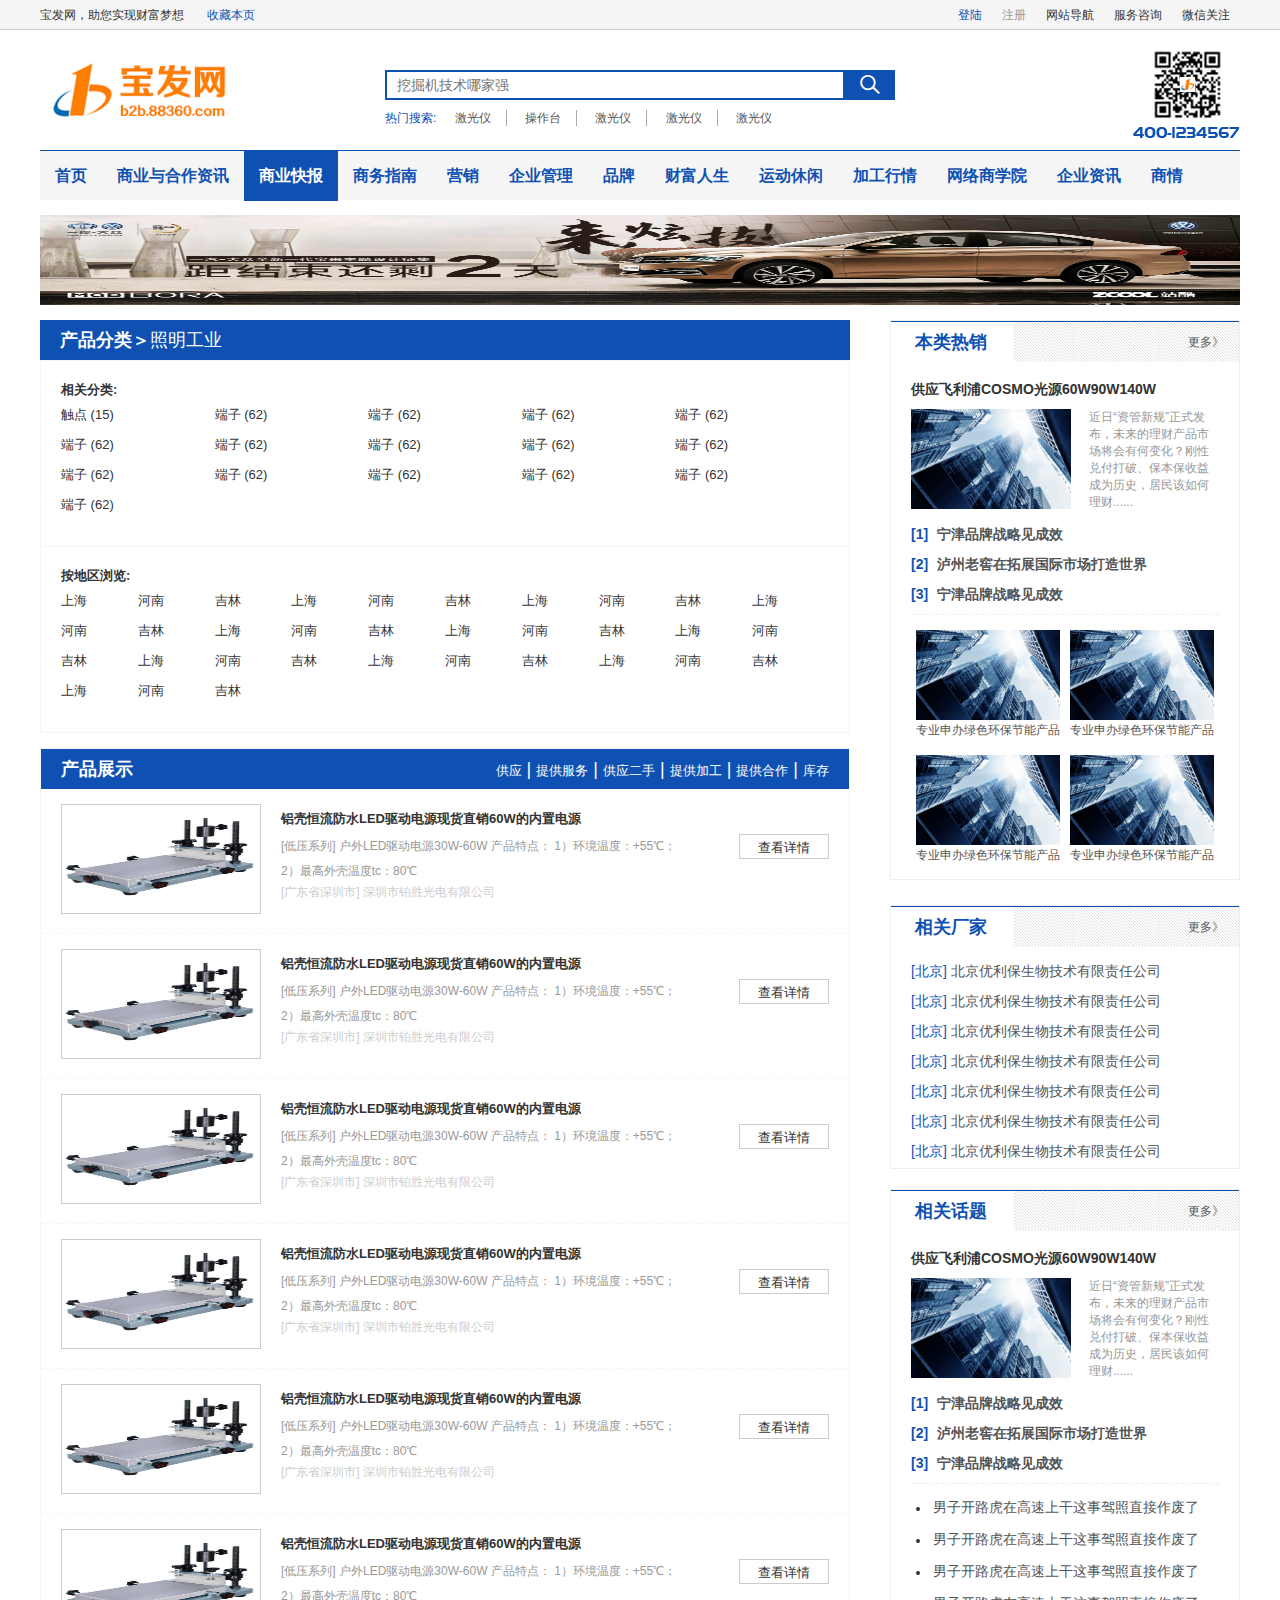
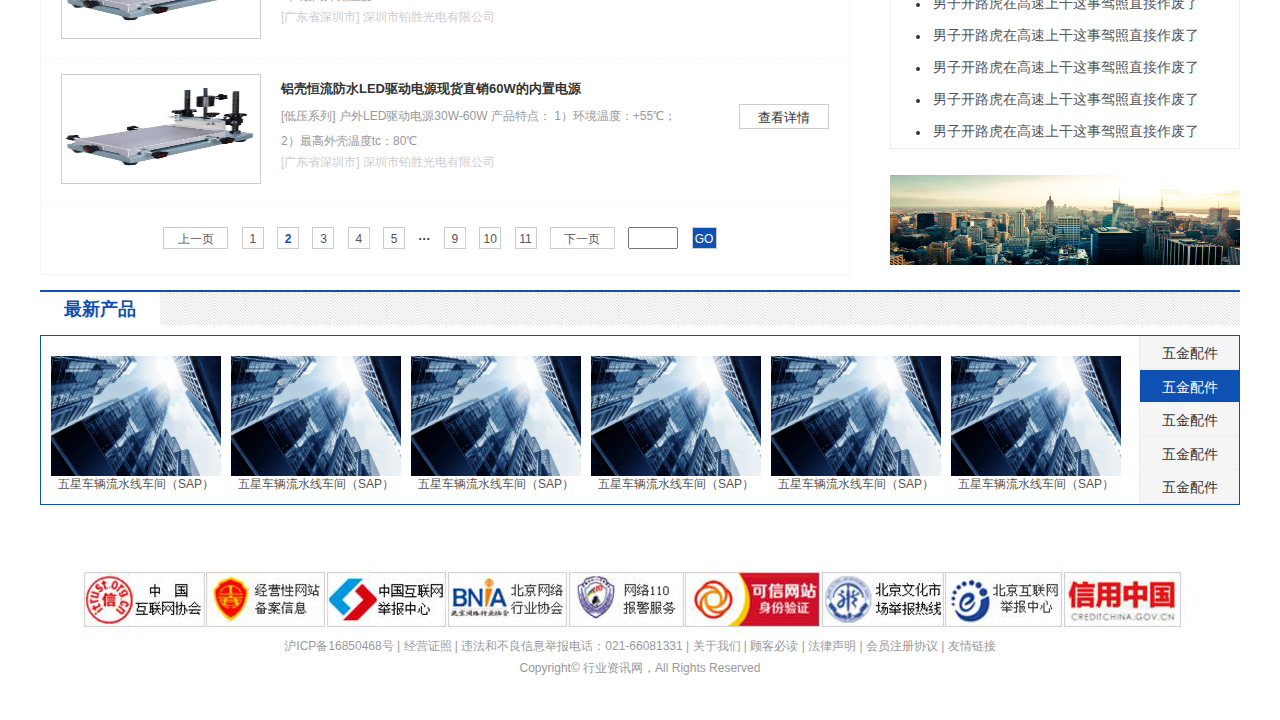
<file: sortList.html>
<!DOCTYPE html>
<html>
	<head>
		<meta charset="UTF-8">
		<title>宝发网</title>
		<meta name="viewport" content="width=device-width,initial-scale=1,minimum-scale=1,maximum-scale=1,user-scalable=no" />
		<link rel="stylesheet" type="text/css" href="css/swiper-4.3.3.min.css"/>
		<link rel="stylesheet" type="text/css" href="css/font.css"/>
		<link rel="stylesheet" type="text/css" href="css/base.css"/>
		<link rel="stylesheet" type="text/css" href="css/sort.css"/>
		<script src="js/swiper-4.3.3.min.js" type="text/javascript" charset="utf-8"></script>
		<script src="js/jquery-1.11.3.min.js" type="text/javascript" charset="utf-8"></script>
	</head>
	<body>
		<div class="top">
			<div class="container">
				<span>宝发网，助您实现财富梦想</span> 
				<a href="" class="collect main-color">收藏本页</a>
				<ul class="fr">
					<li class="main-color">登陆</li>
					<li class="register">注册</li>
					<li>网站导航</li>
					<li>服务咨询</li>
					<li>微信关注</li>
				</ul>
			</div>
		</div>
		<div class="container">
			<div class="header">
				<img src="images/logo/logo2.png" alt="" class="fl" />
				<img src="images/logo/code.png" alt="" class="fr" />
				<div class="header-search">
					<p>
						<input type="" name="" id="" value="" placeholder="挖掘机技术哪家强" />
						<i class="iconfont icon-search"></i>
					</p>
					<p>
						<span class="main-color">热门搜索:</span>
						<a href="">激光仪</a>
						<a href="">操作台</a>
						<a href="">激光仪</a>
						<a href="">激光仪</a>
						<a href="">激光仪</a>
					</p>
				</div>
			</div>
			<div class="navbar">
				<ul>
					<li>
						<a href="">首页</a>
					</li>
					<li>
						<a href="">商业与合作资讯</a>
					</li>
					<li class="active">
						<a href="">商业快报</a>
					</li>
					<li>
						<a href="">商务指南</a>
					</li>
					<li>
						<a href="">营销</a>
					</li>
					<li>
						<a href="">企业管理</a>
					</li>
					<li>
						<a href="">品牌</a>
					</li>
					<li>
						<a href="">财富人生</a>
					</li>
					<li>
						<a href="">运动休闲</a>
					</li>
					<li>
						<a href="">加工行情</a>
					</li>
					<li>
						<a href="">网络商学院</a>
					</li>
					<li>
						<a href="">企业资讯</a>
					</li>
					<li>
						<a href="">商情</a>
					</li>
				</ul>
			</div>
			
			<div class="banner-center">
				<img src="images/hot/car.jpg"/>
			</div>
			
			<div class="sort-list clearfix">
				<div class="sort-produce-list">
					<div class="title">
						<h3 class="fl">产品分类＞</h3>
						<h4 class="fl">照明工业</h4>
					</div>
					<div class="electronic clearfix">
						<h6>相关分类:</h6>
						<ul >
							<li><a href="">触点 (15)</a></li>
							<li><a href="">端子 (62)</a></li>
							<li><a href="">端子 (62)</a></li>
							<li><a href="">端子 (62)</a></li>
							<li><a href="">端子 (62)</a></li>
							<li><a href="">端子 (62)</a></li>
							<li><a href="">端子 (62)</a></li>
							<li><a href="">端子 (62)</a></li>
							<li><a href="">端子 (62)</a></li>
							<li><a href="">端子 (62)</a></li>
							<li><a href="">端子 (62)</a></li>
							<li><a href="">端子 (62)</a></li>
							<li><a href="">端子 (62)</a></li>
							<li><a href="">端子 (62)</a></li>
							<li><a href="">端子 (62)</a></li>
							<li><a href="">端子 (62)</a></li>
						</ul>
					</div>
					<div class="electronic clearfix area">
						<h6>按地区浏览:</h6>
						<ul >
							<li><a href="">上海</a></li>
							<li><a href="">河南</a></li>
							<li><a href="">吉林</a></li>
							<li><a href="">上海</a></li>
							<li><a href="">河南</a></li>
							<li><a href="">吉林</a></li>
							<li><a href="">上海</a></li>
							<li><a href="">河南</a></li>
							<li><a href="">吉林</a></li>
							<li><a href="">上海</a></li>
							<li><a href="">河南</a></li>
							<li><a href="">吉林</a></li>
							<li><a href="">上海</a></li>
							<li><a href="">河南</a></li>
							<li><a href="">吉林</a></li>
							<li><a href="">上海</a></li>
							<li><a href="">河南</a></li>
							<li><a href="">吉林</a></li>
							<li><a href="">上海</a></li>
							<li><a href="">河南</a></li>
							<li><a href="">吉林</a></li>
							<li><a href="">上海</a></li>
							<li><a href="">河南</a></li>
							<li><a href="">吉林</a></li>
							<li><a href="">上海</a></li>
							<li><a href="">河南</a></li>
							<li><a href="">吉林</a></li>
							<li><a href="">上海</a></li>
							<li><a href="">河南</a></li>
							<li><a href="">吉林</a></li>
							<li><a href="">上海</a></li>
							<li><a href="">河南</a></li>
							<li><a href="">吉林</a></li>
						</ul>
					</div>
					<div class="sort-produce-show">
						<div class="title">
							<h3 class="fl">产品展示</h3>
							<p class="fr">
								<a href="">供应</a> |
								<a href="">提供服务</a> |
								<a href="">供应二手</a> |
								<a href="">提供加工</a> |
								<a href="">提供合作</a> |
								<a href="">库存</a>
							</p>
						</div>
						<ul>
							<li>
								<img src="images/hot/machinery.jpg"/>
								<div>
									<h5>铝壳恒流防水LED驱动电源现货直销60W的内置电源</h5>
									<p>[低压系列] 户外LED驱动电源30W-60W 产品特点： 1）环境温度：+55℃；2）最高外壳温度tc：80℃</p>
									<span>[广东省深圳市] 深圳市铂胜光电有限公司</span>
								</div>
								<a href="">查看详情</a>
							</li>
							<li>
								<img src="images/hot/machinery.jpg"/>
								<div>
									<h5>铝壳恒流防水LED驱动电源现货直销60W的内置电源</h5>
									<p>[低压系列] 户外LED驱动电源30W-60W 产品特点： 1）环境温度：+55℃；2）最高外壳温度tc：80℃</p>
									<span>[广东省深圳市] 深圳市铂胜光电有限公司</span>
								</div>
								<a href="">查看详情</a>
							</li>
							<li>
								<img src="images/hot/machinery.jpg"/>
								<div>
									<h5>铝壳恒流防水LED驱动电源现货直销60W的内置电源</h5>
									<p>[低压系列] 户外LED驱动电源30W-60W 产品特点： 1）环境温度：+55℃；2）最高外壳温度tc：80℃</p>
									<span>[广东省深圳市] 深圳市铂胜光电有限公司</span>
								</div>
								<a href="">查看详情</a>
							</li>
							<li>
								<img src="images/hot/machinery.jpg"/>
								<div>
									<h5>铝壳恒流防水LED驱动电源现货直销60W的内置电源</h5>
									<p>[低压系列] 户外LED驱动电源30W-60W 产品特点： 1）环境温度：+55℃；2）最高外壳温度tc：80℃</p>
									<span>[广东省深圳市] 深圳市铂胜光电有限公司</span>
								</div>
								<a href="">查看详情</a>
							</li>
							<li>
								<img src="images/hot/machinery.jpg"/>
								<div>
									<h5>铝壳恒流防水LED驱动电源现货直销60W的内置电源</h5>
									<p>[低压系列] 户外LED驱动电源30W-60W 产品特点： 1）环境温度：+55℃；2）最高外壳温度tc：80℃</p>
									<span>[广东省深圳市] 深圳市铂胜光电有限公司</span>
								</div>
								<a href="">查看详情</a>
							</li>
							<li>
								<img src="images/hot/machinery.jpg"/>
								<div>
									<h5>铝壳恒流防水LED驱动电源现货直销60W的内置电源</h5>
									<p>[低压系列] 户外LED驱动电源30W-60W 产品特点： 1）环境温度：+55℃；2）最高外壳温度tc：80℃</p>
									<span>[广东省深圳市] 深圳市铂胜光电有限公司</span>
								</div>
								<a href="">查看详情</a>
							</li>
							<li>
								<img src="images/hot/machinery.jpg"/>
								<div>
									<h5>铝壳恒流防水LED驱动电源现货直销60W的内置电源</h5>
									<p>[低压系列] 户外LED驱动电源30W-60W 产品特点： 1）环境温度：+55℃；2）最高外壳温度tc：80℃</p>
									<span>[广东省深圳市] 深圳市铂胜光电有限公司</span>
								</div>
								<a href="">查看详情</a>
							</li>
						</ul>
						<div class="mypage">
							<a href="" class="prev">上一页</a>
							<a href="">1</a>
							<a href="" class="nowpage">2</a>
							<a href="">3</a>
							<a href="">4</a>
							<a href="">5</a>
							<span>···</span>
							<a href="">9</a>
							<a href="">10</a>
							<a href="">11</a>
							<a href="" class="next">下一页</a>
							<input type="" name="" id="" value="" />
							<a href="" class="go">GO</a>
						</div>
					</div>
				
				</div>
				<div class="sort-list-right">
					<div class="hot">
						<div class="title">
							<h3>本类热销</h3>
							<p><a href="" class="fr">更多》</a></p>
						</div>
						<div class="content">
							<h4>供应飞利浦COSMO光源60W90W140W</h4>
							<p>
								<img src="images/hot/information.jpg"/>
								<span>近日“资管新规”正式发布，未来的理财产品市场将会有何变化？刚性兑付打破、保本保收益成为历史，居民该如何理财......</span>
							</p>
							<ul class="new-list">
								<li>
									<a href="">
										<span>[1]</span>
										<i>宁津品牌战略见成效</i>
									</a>
								</li>
								<li>
									<a href="">
									<span>[2]</span>
									<i>泸州老窖在拓展国际市场打造世界</i>
									</a>
								</li>
								<li>
									<a href="">
									<span>[3]</span>
									<i>宁津品牌战略见成效</i>
									</a>
								</li>
							</ul>
							<ul class="img-list clearfix">
								<li>
									<img src="images/hot/information.jpg"/>
									<p><a href="">专业申办绿色环保节能产品</a></p>
								</li>
								<li>
									<img src="images/hot/information.jpg"/>
									<p><a href="">专业申办绿色环保节能产品</a></p>
								</li>
								<li>
									<img src="images/hot/information.jpg"/>
									<p><a href="">专业申办绿色环保节能产品</a></p>
								</li>
								<li>
									<img src="images/hot/information.jpg"/>
									<p><a href="">专业申办绿色环保节能产品</a></p>
								</li>
							</ul>
						</div>
					</div>
					<div class="company new">
						<div class="title">
							<h3>相关厂家</h3>
							<p><a href="" class="fr">更多》</a></p>
						</div>
						<ul>
							<li>
								<span>[北京]</span>
								<a href="">北京优利保生物技术有限责任公司</a>
							</li>
							<li>
								<span>[北京]</span>
								<a href="">北京优利保生物技术有限责任公司</a>
							</li>
							<li>
								<span>[北京]</span>
								<a href="">北京优利保生物技术有限责任公司</a>
							</li>
							<li>
								<span>[北京]</span>
								<a href="">北京优利保生物技术有限责任公司</a>
							</li>
							<li>
								<span>[北京]</span>
								<a href="">北京优利保生物技术有限责任公司</a>
							</li>
							<li>
								<span>[北京]</span>
								<a href="">北京优利保生物技术有限责任公司</a>
							</li>
							<li>
								<span>[北京]</span>
								<a href="">北京优利保生物技术有限责任公司</a>
							</li>
						</ul>
					</div>
					<div class="hot" style="margin-top: 20px;">
						<div class="title">
							<h3>相关话题</h3>
							<p><a href="" class="fr">更多》</a></p>
						</div>
						<div class="content">
							<h4>供应飞利浦COSMO光源60W90W140W</h4>
							<p>
								<img src="images/hot/information.jpg"/>
								<span>近日“资管新规”正式发布，未来的理财产品市场将会有何变化？刚性兑付打破、保本保收益成为历史，居民该如何理财......</span>
							</p>
							<ul class="new-list">
								<li>
									<a href="">
										<span>[1]</span>
										<i>宁津品牌战略见成效</i>
									</a>
								</li>
								<li>
									<a href="">
									<span>[2]</span>
									<i>泸州老窖在拓展国际市场打造世界</i>
									</a>
								</li>
								<li>
									<a href="">
									<span>[3]</span>
									<i>宁津品牌战略见成效</i>
									</a>
								</li>
							</ul>
							<ul class="img-list clearfix news">
								<li><a href="">男子开路虎在高速上干这事驾照直接作废了</a></li>
								<li><a href="">男子开路虎在高速上干这事驾照直接作废了</a></li>
								<li><a href="">男子开路虎在高速上干这事驾照直接作废了</a></li>
								<li><a href="">男子开路虎在高速上干这事驾照直接作废了</a></li>
								<li><a href="">男子开路虎在高速上干这事驾照直接作废了</a></li>
								<li><a href="">男子开路虎在高速上干这事驾照直接作废了</a></li>
								<li><a href="">男子开路虎在高速上干这事驾照直接作废了</a></li>
								<li><a href="">男子开路虎在高速上干这事驾照直接作废了</a></li>
							</ul>
						</div>
					</div>
					<img src="images/banner/402066.jpg" class="news-img"/>
				</div>
			</div>
		
			<div class="new-produce">
				<div class="title">
					<h3>最新产品</h3>
				</div>
				<div class="content">
					<div class="new-produce-left">
						<ul class="ul-1">
							<li>
								<a href="">
									<img src="images/hot/information.jpg"/>
									<span>五星车辆流水线车间（SAP）</span>
								</a>
							</li>
							<li>
								<a href="">
									<img src="images/hot/information.jpg"/>
									<span>五星车辆流水线车间（SAP）</span>
								</a>
							</li>
							<li>
								<a href="">
									<img src="images/hot/information.jpg"/>
									<span>五星车辆流水线车间（SAP）</span>
								</a>
							</li>
							<li>
								<a href="">
									<img src="images/hot/information.jpg"/>
									<span>五星车辆流水线车间（SAP）</span>
								</a>
							</li>
							<li>
								<a href="">
									<img src="images/hot/information.jpg"/>
									<span>五星车辆流水线车间（SAP）</span>
								</a>
							</li>
							<li>
								<a href="">
									<img src="images/hot/information.jpg"/>
									<span>五星车辆流水线车间（SAP）</span>
								</a>
							</li>
						</ul>
					</div>
					<div class="new-produce-right">
						<ul>
							<li onclick="changeTab(1,this)">五金配件</li>
							<li class="active" onclick="changeTab(2,this)">五金配件</li>
							<li onclick="changeTab(3,this)">五金配件</li>
							<li onclick="changeTab(4,this)">五金配件</li>
							<li onclick="changeTab(5,this)">五金配件</li>
						</ul>
					</div>
				</div>
			</div>
		
		
		
		
		
		
		</div>
		<div class="footer">
			<img src="images/logo/footer.png"/>
			<p>
				<a href="">沪ICP备16850468号 |</a>
				<a href="">经营证照 | </a>
				<a href="">违法和不良信息举报电话：021-66081331 |</a>
				<a href="">关于我们 |</a>
				<a href="">顾客必读 |</a>
				<a href="">法律声明 |</a>
				<a href="">会员注册协议 |</a>
				<a href="">友情链接</a>
			</p>
			<p>Copyright© 行业资讯网，All Rights Reserved</p>
		</div>
		<script type="text/javascript">
			var mySwiper = new Swiper ('.company .swiper-container', {
		  	loop: true,
		  	pagination: {
		        el: '.company .swiper-pagination',
		         clickable: true,
		      },
		  })
			function changeTab(val,e){
				$(e).parent().children().removeClass('active')
				$(e).addClass('active')
				$('.new-produce-left ul').hide()
				var ul = '.ul-'+val
				$('.new-produce-left').children(ul).show()
			}
		</script>
	</body>
</html>
</file>
<file: css/font.css>
@font-face {font-family: "iconfont";
  src: url('//at.alicdn.com/t/font_730885_0c0yrn2zkvq.eot?t=1530761543799'); /* IE9*/
  src: url('//at.alicdn.com/t/font_730885_0c0yrn2zkvq.eot?t=1530761543799#iefix') format('embedded-opentype'), /* IE6-IE8 */
  url('[data-uri]') format('woff'),
  url('//at.alicdn.com/t/font_730885_0c0yrn2zkvq.ttf?t=1530761543799') format('truetype'), /* chrome, firefox, opera, Safari, Android, iOS 4.2+*/
  url('//at.alicdn.com/t/font_730885_0c0yrn2zkvq.svg?t=1530761543799#iconfont') format('svg'); /* iOS 4.1- */
}

.iconfont {
  font-family:"iconfont" !important;
  font-size:16px;
  font-style:normal;
  -webkit-font-smoothing: antialiased;
  -moz-osx-font-smoothing: grayscale;
}

.icon-start:before { content: "\e602"; }

.icon-yiqiyibiao:before { content: "\e6da"; }

.icon-jianzhu:before { content: "\e61d"; }

.icon-setting:before { content: "\e615"; }

.icon-editor2:before { content: "\e62e"; }

.icon-xiangjiaoba:before { content: "\e607"; }

.icon-icon-shuanglieliebiao:before { content: "\e604"; }

.icon-liucheng:before { content: "\e624"; }

.icon-qiu:before { content: "\e625"; }

.icon-huaxue:before { content: "\e619"; }

.icon-iconcopy:before { content: "\e672"; }

.icon-zhen:before { content: "\e605"; }

.icon-shouyemoren:before { content: "\e60e"; }

.icon-fenxiang:before { content: "\e6e0"; }

.icon-search:before { content: "\e600"; }

.icon-xunhuan:before { content: "\e6b9"; }

.icon-che:before { content: "\e601"; }

.icon-quanzi:before { content: "\e616"; }
</file>
<file: css/base.css>
* {
  -webkit-box-sizing: border-box;
     -moz-box-sizing: border-box;
          box-sizing: border-box;
}
*:before,
*:after {
  -webkit-box-sizing: border-box;
     -moz-box-sizing: border-box;
          box-sizing: border-box;
}
body, div, dl, dt, dd, ul, ol, li, h1, h2, h3, h4, h5, h6, pre, code, form, fieldset, legend, input, button, textarea, p, blockquote, th, td {
    margin: 0;
    padding: 0;
}
body {
    background: #fff;
    color: #333;
    font-size: 12px;
    font-family: "Arial", "Microsoft YaHei", "黑体", "宋体", sans-serif;
}
td, th, caption {
    font-size: 14px;
}
h1, h2, h3, h4, h5, h6 {
    font-size: 100%;
}
address, caption, cite, code, dfn, em, strong, th, var {
    font-style: normal;
    font-weight: normal;
}
a {
    color: #555;
    text-decoration: none;
}
a:hover {
    text-decoration: none;
}
i,em{
	font-style: normal;
}
img {
    border: none;
    vertical-align: middle;
}
ol, ul, li {
    list-style: none;
}
input, textarea, select, button {
    font: 14px "Arial", "Microsoft YaHei", "黑体", "宋体", sans-serif;
}
table {
    border-collapse: collapse;
}
html {
    overflow-y: auto;
}
.clearfix:before,
.clearfix:after {
    content: " ";
    display: block;
    height: 0;
    clear: both;
}
.clearfix {
    *zoom: 1;
}

/*公共类*/
.fl {
    float: left
}
.fr {
    float: right
}
.tal {
    text-align: left
}
.tac {
    text-align: center
}
.tar {
    text-align: right
}
.hide {
    display: none
}
.fb{
	font-weight: bold;
}
.container{
	width: 1200px;
	margin: 0 auto;
}
.top{
	height: 30px;
	line-height: 30px;
	width: 100%;
	background-color: #f5f5f5;
	border-bottom: 1px solid #ccc;
}
.top ul li {
	float: left;
	padding: 0 10px;
	cursor: pointer;
}
.main-color{
	color: #0f51b2;
}

.main-bgcolor{
	background: #0f51b2;
}
.top .register{
	color: #999 ;
}
.top .collect{
	margin-left: 20px;
}
.container .header {
	height: 110px;
	padding-top: 20px;
	overflow: hidden;
}
.container .header .header-search{
	width: 510px;
	margin: 0 auto;
}
.container .header-search p:first-child{
	margin-top: 20px;
	margin-bottom: 10px;
	height: 30px;
}
.container .header-search p:last-child{
	height: 16px;
	overflow: hidden;
}
.container .header-search input{
	width: 460px;
	height: 30px;
	border: 2px solid #0F51B2;
	padding: 0 10px;
	float: left;
}
.container .header-search i{
	width: 50px;
	height: 30px;
	background-color: #0F51B2;
	display: inline-block;
	color: #fff;
	font-size: 20px;
	text-align: center;
	line-height: 30px;
	cursor: pointer;
	float: left;
}
.container .header-search a{
	display: inline-block;
	padding: 0 15px;
	border-right: 1px solid #a9a9a9;
}
.container .header-search a:last-child{
	border: none;
}
.footer{
	padding-top: 50px;
	height: 200px;
	background-color: #fff;
	margin-top: 15px;
	text-align: center;
}
.footer p{
	margin-top: 5px;
	color: #999;
}
.footer a{
	color: #999;
}
</file>
<file: css/index.css>
.top{
	height: 30px;
	line-height: 30px;
	width: 100%;
	background-color: #f5f5f5;
	border-bottom: 1px solid #ccc;
}
.top ul li {
	float: left;
	padding: 0 10px;
	cursor: pointer;
}
.main-color{
	color: #0f51b2;
}

.main-bgcolor{
	background: #0f51b2;
}
.top .register{
	color: #999 ;
}
.top .collect{
	margin-left: 20px;
}
.container .header {
	height: 110px;
	padding-top: 20px;
	overflow: hidden;
}
.container .header .header-search{
	width: 510px;
	margin: 0 auto;
}
.container .header-search p:first-child{
	margin-top: 20px;
	margin-bottom: 10px;
	height: 30px;
}
.container .header-search p:last-child{
	height: 16px;
	overflow: hidden;
}
.container .header-search input{
	width: 460px;
	height: 30px;
	border: 2px solid #0F51B2;
	padding: 0 10px;
	float: left;
}
.container .header-search i{
	width: 50px;
	height: 30px;
	background-color: #0F51B2;
	display: inline-block;
	color: #fff;
	font-size: 20px;
	text-align: center;
	line-height: 30px;
	cursor: pointer;
	float: left;
}
.container .header-search a{
	display: inline-block;
	padding: 0 15px;
	border-right: 1px solid #a9a9a9;
}
.container .header-search a:last-child{
	border: none;
}
.nav{
	height: 430px;
}
.nav-left{
	width: 200px;
	float: left;
	background-color: #222;
	height: 100%;
	position: relative;
}
.nav-center{
	width: 790px;
	float: left;
	height: 100%;
	margin-left: 5px;
}
.nav-right{
	width: 200px;
	float: right;
	background-color: #fff;
	height: 100%;
}
.nav-left ul{
	height: 100%;
}
.nav-left li:hover .slide-nav{
	display: block;
}
.nav-left .slide-nav{
	position: absolute;
	top: 30px;
	left: 200px;
	width: 1000px;
	height: 400px;
	background-color: #fff;
	z-index: 2;
	cursor: initial;
	display: none;
	
}
.nav-left .slide-nav-list{
	float: left;
	width: 750px;
	height: 100%;
	padding: 20px 10px;
	overflow-y: auto;
}
.nav-left .slide-nav-content{
	float: left;
	height: 100%;
	width: 235px;
}
.slide-nav-list>div{
	position: relative;
	padding-left: 110px;
	padding-right: 70px;
	line-height: 25px;
}
.slide-nav-list>div p{
	border-bottom: 1px solid #F5F5F5;
	padding: 10px 0;
}
.slide-nav-list>div em{
	position: absolute;	
	top: 10px;
	left: 0;
	width: 100px;
	text-align: right;
	font-size: 14px;
	font-weight: bold;
	padding-right: 15px;
}
.slide-nav-list>div a{
	padding-right: 20px;
}
.slide-nav-content{
	padding: 20px;
}
.slide-nav-content >div{
	width: 50%;
	height: 110px;
	float: left;
	position: relative;
}
.slide-nav-content >div img{
	width: 80px;
	height: 80px;
}
.nav-left .slide-nav-content >div span{
	position: absolute;
	bottom: 30px;
	right: 20px;
	background-color: #0F51B2;
	color: #fff;
	padding: 0 5px;
	font-size: 12px;
	line-height: 20px;
}
.slide-nav-content >div p{
	height: 30px;
	line-height: 30px;
	
}
.slide-nav-content >div p a{
	border-bottom: 1px solid #666;
}
.slide-nav-content >p{
	float: left;
	border: 1px solid #ccc;
}
.slide-nav-content >p img{
	width: 200px;
	height: 140px;
}
.nav-left li{
	height: 33px;
	line-height: 33px;
	padding: 0 15px;
	cursor: pointer;
}
.nav-left li span{
	color: #fff;
	margin-left: 20px;
	font-size: 14px;
}
.nav-left li i{
	color: #ff7f00;
	font-size: 18px;
}
.nav-left li:first-child{
	background-color: #ff7f00;
}
.nav-left li:first-child i{
	color: #fff;
}
.nav-left li:hover{
	background-color: #fff;
}
.nav-left li:hover>span{
	color: #333;
	font-weight: bold;
}
.nav-left li:first-child:hover{
	background-color: #ff7f00;
}
.nav-left li:first-child:hover>span{
	color: #fff;
	font-weight: normal;
	cursor: initial;
}
.nav-left li.active{
	background-color: #fff;
}
.nav-left li.active>span{
	color: #333;
	font-weight: bold;
}
.nav-center .navbar{
	height: 35px;
	line-height: 35px;
	font-weight: bold;
	font-size: 16px;
}
.nav-center .navbar li{
	float: left;
	cursor: pointer;
	padding: 0 30px;
}
.nav-center .swiper-container{
	width: 100%;
	height: 320px;
	margin-top: 5px;
}
.swiper-slide img{
	width: 100%;
	height: 100%;
}
.swiper-pagination .swiper-pagination-bullet{
	width: 30px;
	height: 4px;
	border-radius: 0;
}
.swiper-pagination .swiper-pagination-bullet-active{
	background-color: #ff7f00;
}
.banner-bottom img{
	width: 100%;
	margin-top: 5px;
}
.nav-right .second-logo{
	width: 80%;
	display: block;
	margin: 0 auto;
	margin-top: 10px;
}
.nav-right h6{
	text-align: center;
	color: #FF7F00;
}
.nav-right .login a{
	width: 85px;
	text-align: center;
	border: 1px solid #FF7F00;
	margin: 10px 5px;
	display: inline-block;
	color: #FF7F00;
}
.nav-right .login a:last-child{
	background-color: #FF7F00;
	color: #fff;
}
.nav-right li{
	line-height: 28px;
	cursor: pointer;
	padding: 0 5px;
}
.nav-right ul{
	height: 225px;
	overflow: hidden;
}
.nav-right li i{
	color: #FF7F00;
}
.nav-right li.yellow{
	color: #FF7F00;
	text-decoration: underline;
}
.nav-right .find-some{
	height: 30px;
	line-height: 30px;
	background-color: #FF7F00;
}
.nav-right .find-some a{
	width: 33.33%;
	float: left;
	border-right: 1px solid #fff;
	color: #fff;
	text-align: center;
}
.nav-right .find-some a:last-child{
	border: none;
}
.hot{
	height: 150px;
	margin-top: 15px;
}
.hot .hot-in{
	width: 200px;
	height: 100%;
	float: left;
}
.hot .hot-in img{
	width: 100%;
}
.hot .hot-list{
	width: 1000px;
	float: right;
	height: 100%;
	background-color: #fff;
}
.hot .hot-list .swiper-container{
	width: 100%;
	height: 100%;
}
.hot-list .swiper-slide{
	padding: 20px 0;
}
.hot-list .swiper-slide img{
	width: 100px;
	height: 110px;
	float: left;
}
.hot-list .swiper-slide> div{
	padding-left: 100px;
}
.hot-list .swiper-slide> div a{
	margin-top: 30px;
	display: block;
}
.hot-list .swiper-slide> div h5{
	font-weight: bold;
	font-size: 14px;
	height: 40px;
	overflow: hidden;
}
.machinery{
	height: 420px;
	margin-top: 15px;
}
.machinery-left{
	width: 595px;
	height: 420px;
	background-color: #fff;
}
.machinery-left h3{
	width: 100%;
	background-color: #0F51B2;
	height: 40px;
	line-height: 40px;
	padding: 0 20px;
	font-size: 18px;color: #fff;
}
.machinery-left h3 a{
	font-size: 14px;
	color: #fff;
}
.machinery-left li{
	height: 380px;
	width: 33.33%;
	float: left;
	border-right: 1px solid #F5F5F5;
}
.machinery-left li>div{
	height: 50%;
	position: relative;
	padding-top: 30px;
}
.machinery-left li:first-child>div{
	height: 100%;
}
.machinery-left li h4{
	color: #0F51B2;
	font-size: 14px;
	font-weight: bold;
	padding: 0 20px;
}
.machinery-left li p{
	font-size: 12px;
	font-weight: bold;
	padding: 0 20px;
	color: #999;
}
.machinery-left li img{
	position: absolute;
	bottom: 0;
	right: 0;
	width: 60%;
	height: 60%;
}
.machinery-left li:first-child>div h4{
	font-size: 16px;
}
.machinery-left li:first-child>div p{
	font-size: 14px;
}
.machinery-left li:first-child>div img{
	width: 90%;
}
.machinery-left li:last-child{
	border: none;
}
.machinery-left li section{
	height: 25%;
	padding-top: 30px;
	overflow: hidden;
}
.machinery-left li:last-child h6{
	font-size: 14px;
	padding: 0 20px;
}
.machinery-left li:last-child p{
	color: #666;
}
.metals{
	height: 430px;
	background-color: #fff;
	margin-top: 15px;
}
.metals .metals-left{
	width: 230px;
	height: 100%;
	background-color: #0F51B2;
	padding-top: 20px;
	position: relative;
}

.metals .metals-right{
	width: 230px;
	height: 100%;
}

.metals .metals-center{
	width: 740px;
	height: 100%;
}
.metals-left h3{
	width: 120px;
	height: 35px;
	line-height: 35px;
	border-bottom: 2px solid #fff;
	color: #fff;
	font-size: 20px;
	margin: 0 auto;
	text-align: center;
}
.metals-left-wrap{
	width: 210px;
	height: 210px;
	background-color: #9fb9e0;
	border-radius: 10px;
	margin: 50px auto 0;
	position: relative;	
}
.metals-left-wrap img{
	width: 100%;
}
.metals-left-main {
	width: 190px;
	height: 250px;
	background-color: #fff;
	position: absolute;
	top: -20px;
	left: 10px;
	border-radius: 10px;
	padding: 20px;
	text-align: center;
}
.metals-left-main h4{
	color: #0F51B2;
	font-size: 20px;
}
.metals-left-main p{
	font-size: 14px;
	color: #777;
}
.metals-left-bottom{
	position: absolute;
	width: 100%;
	height: 35px;
	bottom: 0;
	left: 0;
	line-height: 35px;
	text-align: center;
	background-color: #9FB9E0;
}
.metals-left-bottom a{
	color: #fff;
	text-decoration: underline;
}
.metals-center-top{
	height: 40px;
	padding: 10px 20px;
	line-height: 20px;
	border-bottom: 1px solid #F5F5F5;
}
.metals-center-top li{
	padding: 0 10px;
	height: 20px;
	float: left;
	border-right: 1px solid #ccc;
	font-size: 13px;
}
.metals-center-top li:last-child{
	border: none;
}
.metals-center-left{
	width: 250px;
	height: 390px;
	border-right: 1px solid #F5F5F5;
	float: left;
}
.metals-center-left > div{
	width: 100%;
	height: 50%;
	position: relative;
    padding-top: 30px;
    border-bottom: 1px solid #F5F5F5;
}
.metals-center-left > div h4{
	color: #0F51B2;
    font-size: 14px;
    font-weight: bold;
    padding: 0 20px;
}

.metals-center-left > div p{
	font-size: 12px;
    padding: 0 20px;
    color: #999;
}

.metals-center-left > div img{
	position: absolute;
	bottom: 0;
	right: 10px;
	width: 150px;
    height: 100px;
}
.metals-center-right{
	float: left;
	width: 490px;
	height: 390px;
	padding: 30px;
}
.metals-center-right ul{
	height: 100%;
}
.metals-center-right li{
	width: 100%;
	height: 25%;
}
.metals-center-right li h6{
	font-size: 13px;
}
.metals-center-right li p{
	margin-top: 5px;
}
.metals-right{
	border-left: 1px solid #F5F5F5;
}
.metals-right h5{
	height: 50px;
	line-height: 50px;
	text-align: center;
	font-size: 14px;
}
.metals-right ul{
	height: 380px;
}
.metals-right  li{
	height: 20%;
}
.metals-right  li img{
	width: 100px;
	float: left;
	margin-top: 10px;
}
.metals  .rubber-left{
	background-color: #fff;
}
.metals  .rubber-left h3{
	color: #0F51B2;
	border-bottom-color: #0F51B2;
}
.metals  .rubber-left .metals-left-wrap{
	background-color: #fff;
}
.metals .rubber-left .metals-left-main{
	border: 4px solid #0F51B2;
	border-radius: 0;
	height: auto;
	width: 150px;
    left: 30px;
    text-align: left;
}
.rubber-left .metals-left-main span{
	font-weight: bold;
	color: #0F51B2;
	margin-top: 10px;
	display: block;
	font-size: 20px;
}
.rubber-left .metals-left-main img{
	position: absolute;
	bottom: -120px;
	right: 10px;
	width: 100px;
}
.rubber-left .metals-left-bottom{
	background-color: #0F51B2;
}
.banner-center{
	margin-top: 15px;
}
.banner-center img{
	width: 100%;
	height: 90px;
}
.company {
	margin-top: 15px;
}
.company h3{
	width: 100%;
    background-color: #0F51B2;
    height: 40px;
    line-height: 40px;
    padding: 0 20px;
    font-size: 18px;
    color: #fff;
}
.company h3 a{
	font-size: 14px;
    color: #fff;
}
.company li{
	width: 10%;
	height: 110px;
	float: left;
	position: relative;
	background-color: #fff;
	border-right: 1px solid #F5F5F5;
	border-bottom: 1px solid #F5F5F5;
}
.company li img{
	width: 100%;
	height: 100%;
}
.company li div{
	display: none;
	position: absolute;
	width: 100%;
	height: 100%;
	top: 0;
	left: 0;
	background-color: rgba(0,0,0,0.5);
	padding: 25px 0;
	text-align: center;
}
.company li div h6{
	color: #fff;
}
.company li:hover div{
	display: block;
}

.company li div a{
	color: #fff;
	background-color: #FF7F00;
	border-radius: 20px;
	display: block;
	height: 20px;
	width: 70px;
	margin: 0 auto;
	margin-top: 15px;
}
.company li:last-child a{
	display: block;
	width: 100%;
	height: 100%;
	color: #999;
	text-align: center;
}
.company li:last-child a i{
	display: block;
	font-size: 25px;
	margin-top: 30px;
}
.banner-active{
	margin-top: 15px;
}
.banner-active a{
	width: 595px;
	height: 115px;
}
.banner-active a img{
	width: 100%;
	height: 100%;
}
.information{
	margin-top: 15px;
	height: 250px;
	background-color: #fff;
}

.information h3{
	width: 100%;
    background-color: #0F51B2;
    height: 40px;
    line-height: 40px;
    padding: 0 20px;
    font-size: 18px;
    color: #fff;
}
.information h3 a{
	font-size: 14px;
    color: #fff;
}
.information-left,.information-right{
	height: 210px;
	float: left;
	width: 50%;
}
.information-left{
	padding: 20px;
}
.information-left >a{
	width: 300px;
	height: 100%;
	float: left;
	position: relative;
}
.information-left >a span{
	position: absolute;
	bottom: 0;
	left: 0;
	width: 100%;
	height: 25px;
	background-color: rgba(0,0,0,0.5);
	color: #fff;
	text-align: center;
	line-height: 25px;
	overflow: hidden;
}
.information-left img{
	width: 300px;
	height: 100%;
	float: left;
}
.information ul{
	float: right;
	width: 260px;
}
.information li{
	list-style: inside;
	padding-left: 10px;
	font-size: 14px;
	height: 30px;
	line-height: 30px;
	overflow: hidden;
}
.information li a.blod{
	font-weight: bold;
}

.information li a:hover{
	text-decoration: underline;
	color: #0F51B2;
}
.information-right{
	padding: 20px;
}
.information-right ul:first-child{
	width: 300px;
	height: 100%;
	float: left;
}
.information-right ul:last-child{
	width: 130px;
	height: 100%;
}

.information-right >div {
	float: left;
	width: 100px;
	height: 100%;
	margin-left: 10px;
}
.information-right >div  img{
	width: 100%;
	height: 70px;
	margin-top: 15px;
}
.produce{
	margin-top: 15px;
}
.produce h3{
	width: 100%;
    background-color: #0F51B2;
    height: 40px;
    line-height: 40px;
    padding: 0 20px;
    font-size: 18px;
    color: #fff;
}

.produce h3 a{
	font-size: 12px;
    color: #fff;
    padding: 0 10px;
    border-right: 1px solid #fff;
    margin-top: 10px;
    height: 20px;
    line-height: 20px;
}
.produce h3 a:first-child{
	padding-right: 0;
	border: none;
}
.produce-left{
	width: 595px;
	height: 240px;
	background-color: #fff;
}
.produce-left ul{
	padding: 20px;
}
.produce-left ul li{
	width: 50%;
	float: left;
	height: 30px;
	line-height: 30px;
	overflow: hidden;
	font-size: 14px;
}
.produce-left li i{
	color: #0F51B2;
	margin-right: 5px;
}
.produce-left li:hover span{
	text-decoration: underline;
	color: #0F51B2;
}
.produce-left li span.bold{
	font-weight: bold;
}
.marketing h3 a{
	font-size: 12px;
    color: #fff;
    padding: 0 10px;
    border-right: 1px solid #fff;
    margin-top: 10px;
    height: 20px;
    line-height: 20px;
}
.marketing h3 a:first-child{
	padding-right: 0;
    border: none;
}
.some-url{
	margin-top: 15px;
}
.some-url h4{
	font-size: 16px;
	color: #999;
}
.some-url  ul{
	margin-left: 15px;
	margin-top: 10px;
}
.some-url li{
	float: left;
	padding: 0 10px;
}
.some-url li a{
	display: block;
	width: 100%;
	height: 100%;
}
</file>
<file: css/sort.css>
.navbar{
	height: 50px;
	background-color: #F5F5F5;
	border-top: 1px solid #0F51B2;
	margin-top: 10px;
}
.navbar li{
	float: left;
	height: 50px;
	line-height: 50px;
	padding: 0 15px;
}
.navbar li a{
	color: #0F51B2;
	font-weight: bold;
	font-size: 16px;
	display: block;
	height: 100%;
}
.navbar li.active{
	background-color: #0F51B2;
}
.navbar li.active a{
	color: #fff;
}
.banner-center{
	height: 90px;
	margin-top: 15px;
}
.banner-center img{
	height: 100%;
	width: 100%;
}
.sort-list{
	margin-top: 15px;
}
.sort-list-left{
	float: left;
	width: 810px;
}
.sort-list-left h3{
	width: 100%;
    background-color: #0F51B2;
    height: 40px;
    line-height: 40px;
    padding: 0 20px;
    font-size: 18px;
    color: #fff;
}
.sort-list-left .sort-list-top{
	height: 40px;
	line-height: 40px;
	background: url(../images/hot/sort-top-bg.png) repeat;
	padding: 0 40px;
}
.sort-list-top li{
	float: left;
	font-size: 13px;
	font-weight: bold;
	margin-left: 15px;
}
.sort-list-top li a{
	font-size: 13px;
	font-weight: bold;
}
.sort-list-top li.active a{
	color: #0F51B2;
	text-decoration: underline;
}
.sort-list-ul{
	padding-left: 25px;
	border: 1px solid #eee;
}

.sort-list-ul> li{
	width: 260px;
	float: left;
	height: 320px;
	padding: 20px 20px 20px 0;
	border-bottom: 1px dashed  #eee;
	overflow: hidden;
}
.sort-list-ul> li:nth-of-type(3n){
	padding-right: 0;
	width: 240px;
}

.sort-list-ul> li div{
	border: 1px solid #0F51B2;
	height: 100%;
}
.sort-list-ul> li div h4{
	height: 30px;
	border-bottom: 1px solid #0F51B2;
	line-height: 30px;
	padding: 0 10px;
	font-size: 14px;
	color: #0F51B2;
}
.sort-list-ul> li div p{
	padding: 10px;
	line-height: 30px;
}
.sort-list-right{
	float: right;
	width: 350px;
}
.sort-list-right .hot{
	border: 1px solid #eeeeee;
	height: 560px;
}
.sort-list-right .hot >.title{
	border-top: 1px solid #0F51B2;
	line-height: 40px;
	height: 40px;
}
.sort-list-right .hot >.title h3{
	width: 120px;
	float: left;
	height: 40px;
	font-size: 18px;
	color: #0F51B2;
	text-align: center;
}
.sort-list-right .hot >.title p{
	padding-right: 15px;
	float: right;
	width: 225px;
	height: 40px;
	background: url(../images/hot/sort-top-bg.png) repeat;
}
.sort-list-right .hot> .content{
	padding: 20px;
}

.sort-list-right .hot> .content h4{
	font-size: 14px;
}
.sort-list-right .content >p{
	height: 110px;	
	margin-top: 10px;
}
.sort-list-right .content >p img{
	width: 160px;
	height: 100px;
	float: left;
}
.sort-list-right .content >p span{
	float: right;
	width: 130px;
	height: 100px;
	color: #999;
	overflow: hidden;
}
.sort-list-right .new-list{
	border-bottom: 1px dashed #eee;
	padding-bottom: 5px;
}
.sort-list-right .new-list li{
	height: 30px;
	line-height: 30px;
	overflow: hidden;
}
.sort-list-right .new-list li a{
	font-size: 14px;
	font-weight: bold;
}
.sort-list-right .new-list li a span{
	color: #0F51B2;
	margin-right: 5px;
}
.sort-list-right .img-list{
	margin-top: 15px;
}
.sort-list-right .img-list li{
	width: 50%;
	padding: 0 5px;
	float: left;
	margin-bottom: 15px;
}
.sort-list-right .img-list li img{
	width: 100%;
	height: 90px;
}
.sort-list-right .img-list li p{
	height: 20px;
	line-height: 20px;
}
.sort-list-right .company{
	margin-top: 25px;
	border: 1px solid #eee;
}
.sort-list-right .company .title{
	border-top: 1px solid #0F51B2;
    line-height: 40px;
    height: 40px;
}
.sort-list-right .company .title h3{
	width: 120px;
    float: left;
    height: 40px;
    font-size: 18px;
    color: #0F51B2;
    text-align: center;
}
.sort-list-right .company .title p{
	padding-right: 15px;
    float: right;
    width: 225px;
    height: 40px;
    background: url(../images/hot/sort-top-bg.png) repeat;
}
.sort-list-right .company .content{
	padding: 20px;
	padding-bottom: 0;
}
.sort-list-right .company .swiper-container{
	width: 100%;
	height: 200px;
}
.sort-list-right .company .swiper-container img{
	width: 100%;
	height: 170px;
}
.sort-list-right .company .swiper-container a{
	position: absolute;
	bottom: 30px;
	left: 0;
	width: 100%;
	height: 25px;
	background-color: rgba(0,0,0,.6);
	display: block;
	color: #fff;
	line-height: 25px;
	padding: 0 10px;
	text-align: center;
}

.sort-list-right .company .swiper-pagination .swiper-pagination-bullet-active{
	width: 30px;
	border-radius: 4px;
	background-color: #0F51B2;
}

.sort-list-right .company h5{
	height: 15px;
	line-height: 16px;
	border-left: 1px solid #0F51B2;
	padding-left: 5px;
	margin: 15px 0;
}
.sort-list-right .company div>a{
	float: left;
	width: 33.33%;
	height: 90px;
	padding:  15px;
	text-align: center;
}
.sort-list-right .company div a img{
	width: 100%;
	height: 35px;
}

.border-bottom-1{
	border-bottom: 1px solid #eee;
}

.sort-list-right .new{
	height: 264px;
	overflow: hidden;
	
}
.sort-list-right .new ul{
	padding-top: 10px;
}
.sort-list-right .new li{
	height: 30px;
	line-height: 30px;
	padding: 0 20px;
	overflow: hidden;
	font-size: 14px;
}
.sort-list-right .new li:hover a{
	color: #0F51B2;
	text-decoration: underline;
}
.new-produce{
	margin-top: 15px;
}
.new-produce .title{
	height: 35px;
	background: url(../images/hot/sort-top-bg.png) repeat;
	border-top: 2px solid #0F51B2;
}
.new-produce h3{
	width: 120px;
    float: left;
    height: 35px;
    font-size: 18px;
    color: #0F51B2;
    text-align: center;
    background-color: #fff;
    line-height: 35px;
}
.new-produce .content{
	border: 1px solid #0F51B2;
	margin-top: 10px;
	height: 170px;
}
.new-produce-left {
	float: left;
	width: 1090px;
	height: 170px;
	padding-top: 20px;
}

.new-produce-left li{
	width: 170px;
	margin-left: 10px;
	float: left;
	text-align: center;
}
.new-produce-left li img{
	width: 100%;
	display: block;
	height: 120px;
}
.new-produce-right {
	float: right;
	width: 100px;
	height: 100%;
	border-left: 1px solid #eee;
}
.new-produce-right ul{
	height: 100%;
}
.new-produce-right li{
	height: 20%;
	line-height: 34px;
	background-color: #F5F5F5;
	text-align: center;
	font-size: 14px;
	border-bottom: 1px solid #eee;
	cursor: pointer;
}
.new-produce-right li.active{
	background-color: #0F51B2;
	color: #fff;
}
.sort-detail-main{
	margin-top: 15px;
}
.sort-detail-left{
	width: 990px;
	float: left;
}
.sort-detail-left .title{
	height: 40px;
	background-color: #0F51B2;
	color: #fff;
	line-height: 40px;
	padding: 0 20px;
	font-size: 18px;
}
.sort-detail-left .title h4{
	font-weight: normal;
}

.sort-detail-left .sort-detail-img{
	margin-top: 25px;
}

.sort-detail-img-left{
	float: left;
	width: 420px;
}

.sort-detail-img-right{
	width: 570px;
	float: right;
}
.sort-detail-img-left> img{
	width: 100%;
	height: 420px;
}
.sort-detail-img-left ul{
	height: 60px;
	padding-left: 30px;
	margin-top: 20px;
}
.sort-detail-img-left li {
	border: 1px solid #eee;
	width: 60px;
	height: 60px;
	float: left;
	margin-right: 15px;
	cursor: pointer;
}
.sort-detail-img-left li.active{
	border: 2px solid #333;
}
.sort-detail-img-left li img{
	width: 100%;
	height: 100%;
	
}
.sort-detail-img-left >p{
	margin-top: 15px;
}
.sort-detail-img-left >p a{
	color: #0F51B2;
	margin-left: 30px;
}
.sort-detail-img-left >p a i{
	margin-right: 5px;
}
.sort-detail-img-right{
	padding: 0 40px;
}
.sort-detail-img-right>h3{
	font-size: 18px;
}
.sort-detail-img-right>h4{
	font-size: 15px;
	height: 30px;
	line-height: 30px;
}
.sort-detail-img-right>h4 small{
	font-weight: normal;
	font-size: 15px;
}
.sort-detail-img-right>p{
	font-size: 14px;
	margin-top: 5px;
	line-height: 30px;
}
.sort-detail-img-right>button{
	width: 210px;
	height: 45px;
	font-size: 18px;
	background-color: #0F51B2;
	border: none;
	color: #fff;
	cursor: pointer;
	margin-top: 20px;
}
.sort-detail-infor{
	margin-top: 30px;
}
.sort-detail-infor-left{
	width: 210px;
	float: left;
}
.sort-detail-infor-left h3{
	border-top: 2px solid #0F51B2;
    height: 40px;
    line-height: 40px;
    font-size: 18px;
    color: #0F51B2;
    text-align: center;
    background: url(../images/hot/sort-top-bg.png) repeat;
}
.sort-detail-infor-left>div{
	border: 1px solid #F5F5F5;
	padding: 15px 25px;
}
.sort-detail-infor-left>div img{
	width: 100%;
	height: 105px;
}
.sort-detail-infor-left>div h4{
	font-size: 15px;
	line-height: 30px;
}
.sort-detail-infor-left>div h4 small{
	font-weight: normal;
}
.sort-detail-infor-left>p{
	width: 210px;
	height: 140px;
	position: relative;
	margin-top: 20px;
}
.sort-detail-infor-left>p img{
	width: 100%;
	height: 100%;
}
.sort-detail-infor-left>p a{
	width: 100%;
	height: 20px;
	line-height: 20px;
	text-align: center;
	background-color: rgba(0,0,0,0.6);
	color: #fff;
	position: absolute;
	bottom: 0;
	left: 0;
}
.sort-detail-infor-right{
	float: right;
	width: 750px;
	border: 1px solid #F5F5F5;
	border-top: 2px solid #0F51B2;
}
.sort-detail-infor-right h3{
	padding: 0 20px;
	line-height: 40px;
	height: 40px;
	font-size: 18px;
    color: #0F51B2;
    border-bottom: 1px solid #F5F5F5;
}
.sort-detail-infor-right h4{
	font-size: 14px;padding: 0 30px;
	height: 30px;
	line-height: 30px;
}
.sort-detail-infor-right p{
	line-height: 30px;
	padding: 0 50px;
	font-size: 14px;
}
.sort-detail-infor-right p span{
	color: #A9A9A9;
}
.sort-detail-infor-right >div{
	padding: 20px 0;
}
.sort-detail-right{
	float: right;
	width: 180px;
}
.sort-detail-right>p{
	text-align: center;
	color: #0F51B2;
	height: 40px;
	line-height: 40px;
}
.sort-detail-right li{
	width: 100%;
	height: 210px;
	margin-bottom: 25px;
}
.sort-detail-right li img{
	width: 100%;
	height: 180px;
	border: 1px solid #F5F5F5;
}
.sort-detail-right li p{
	text-align: center;
	height: 25px;
	line-height: 25px;
}
.sort-detail-right li p a:hover{
	color: #0F51B2;
}
.sort-produce-list{
	float: left;
	width: 810px;
}
.sort-produce-list .title{
	height: 40px;
	line-height: 40px;
	background-color: #0F51B2;
	color: #fff;
	padding: 0 20px;
	font-size: 18px;
}
.sort-produce-list .title h4{
	font-weight: normal;
}
.sort-produce-list .electronic{
	padding: 20px;
	border: 1px solid #F5F5F5;
}
.sort-produce-list .electronic h6{
	height: 25px;
	font-size: 13px;
}
.sort-produce-list .electronic li{
	width: 20%;
	float: left;
	height: 30px;
	font-size: 13px;
}
.sort-produce-list .electronic li a{
	color: #333;
}
.sort-produce-list .electronic li a:hover{
	color: #0F51B2;
	text-decoration: underline;
}
.sort-produce-list .area{
	border-top: none;
}
.sort-produce-list .area li{
	width: 10%;
}
.sort-produce-show{
	border: 1px solid #F5F5F5;
	margin-top: 15px;
}
.sort-produce-show .title{
	height: 40px;
	line-height: 40px;
	background-color: #0F51B2;
	padding: 0 20px;
}
.sort-produce-show .title p a{
	color: #fff;
	font-size: 13px;
}
.sort-produce-show li{
	height: 145px;
	border-bottom: 1px dashed #F5F5F5;
	padding: 15px 20px;
}
.sort-produce-show li img{
	float: left;
	width: 200px;
	height: 110px;
	border: 1px solid #ccc;
}
.sort-produce-show li>div{
	float: left;
	width: 400px;
	height: 100%;
	margin-left: 20px;
}
.sort-produce-show li>div h5{
	font-size: 13px;
	line-height: 30px;
}
.sort-produce-show li>div p{
	line-height: 25px;
	color: #999;
}
.sort-produce-show li>div span{
	color: #cdcdcd;
}
.sort-produce-show li>a{
	border: 1px solid #ccc;
	width: 90px;
	height: 25px;
	line-height: 25px;
	text-align: center;
	float: right;
	margin-top: 30px;
	font-size: 13px;
	color: #333;
}
.mypage{
	height: 70px;
	line-height: 70px;
	text-align: center;
}
.mypage a{
	border: 1px solid #ccc;
	display: inline-block;
	width: 22px;
	height: 22px;
	line-height: 22px;
	text-align: center;
	margin-right: 10px;
}
.mypage a.prev, .mypage a.next{
	width: 65px;
}
.mypage a.nowpage{
	color: #0F51B2;
	font-weight: bold;
}
.mypage span{
	margin-right: 10px;
	font-weight: bold;
}
.mypage input{
	width: 50px;
	height: 22px;
	margin-right: 10px;
}
.mypage .go{
	background-color: #0F51B2;
	color: #fff;
	width: 25px;
}
.sort-list-right .new li span{
	color: #0F51B2;
}
.sort-list-right .new li i{
	color: #999;
}
.sort-list-right .news li{
	width: 100%;
	list-style: inside;
	margin-bottom: 12px;
	overflow: hidden;
	height: 20px;
}
.sort-list-right .news li a{
	font-size: 14px;
}
.sort-list-right .news li a:hover{
	color: #0F51B2;
}
.sort-list-right .news-img{
	width: 100%;
	height: 90px;
	margin-top: 20px;
}
.news-list-left{
	width: 810px;
	float: left;
}
.news-list-left h3{
	height: 40px;
	border-top: 2px solid #0F51B2;
	border-bottom: 1px solid #ccc;
	line-height: 40px;
	padding: 0 20px;
	font-size: 18px;
	color: #0F51B2;
}
.news-list-left li{
	height: 175px;
	padding: 15px 0;
	border-bottom: 1px dashed #ddd;
}
.news-list-left li>div{
	height: 110px;
}
.news-list-left li .content{
	float: right;
	width: 600px;
	overflow: hidden;
}
.news-list-left li> div img{
	width: 185px;
	height: 100px;
	float: left;
}
.news-list-left li .content h4{
	font-size: 20px;
	line-height: 35px;
}
.news-list-left li .content p{
	line-height: 25px;
}
.news-list-left li> p{
	line-height: 30px;
	color: #999;
}
.news-list-left li> p a{
	color: #999;
}
.news-list-left ul >img{
	width: 100%;
	height: 90px;
	margin: 15px 0;
}
.sort-list-right .look{
	border: 1px solid #F5F5F5;
	padding-bottom: 10px;
}
.sort-list-right .look h4{
	height: 40px;
	line-height: 40px;
	font-size: 18px;
	padding: 0 20px;
	border-bottom: 1px solid #F5F5F5;
	color: #0F51B2;
}
.sort-list-right .look li{
	width: 50%;
	float: left;
	line-height: 25px;
	padding-left: 20px;
	font-size: 14px;
}
.sort-list-right .look li a:hover{
	color: #0F51B2;
}
.sort-list-right .creat{
	margin-top: 15px;
}
.sort-list-right .creat li{
	height: 200px;
	position: relative;
	margin-bottom: 15px;
}
.sort-list-right .creat li img{
	width: 100%;
	height: 100%;
}
.sort-list-right .creat li p{
	position: absolute;
	bottom: 0;
	left: 0;
	width: 100%;
	height: 25px;
	text-align: center;
	background-color: rgba(0,0,0,0.6);
	line-height: 25px;
}
.sort-list-right .creat li p a{
	color: #fff;
}
.has-circle li{
	list-style: inside;
}
.news-left{
	width: 380px;
	float: left;
}
.news-left .swiper-container{
	width: 380px;
	height: 280px;
	border: 1px solid #eee;
}
.news-left .swiper-container img{
	width: 100%;
	height: 210px;
}
.news-left .swiper-container .swiper-pagination-bullet-active{
	width: 30px;
    border-radius: 4px;
    background-color: #0F51B2;
}
.news-left .swiper-slide a{
	text-align: center;
	display: block;
	width: 100%;
	height: 30px;
	line-height: 30px;
	margin-top: 15px;
	overflow: hidden;
}.news-left .today {
	margin-top: 30px;
	border: 1px solid #eee;
	border-top: none;
}
.news-left .today .title{
	border-top: 1px solid #0F51B2;
    line-height: 40px;
    height: 40px;
}
.news-left .today .title h3{
	width: 120px;
    float: left;
    height: 40px;
    font-size: 18px;
    color: #0F51B2;
    text-align: center;
}
.news-left .today .title p{
	padding-right: 15px;
    float: right;
    width: 225px;
    height: 40px;
    background: url(../images/hot/sort-top-bg.png) repeat;
}
.news-left .today ul{
	padding-top: 10px;
	padding-left: 10px;
}
.news-left .today li{
	padding: 0 20px;
	height: 25px;
	line-height: 25px;
	float: left;
	color: #333;
	border-radius: 25px;
	border: 1px solid #ccc;
	margin-right: 10px;
	margin-bottom: 10px;
}
.news-left .today li.active{
	border-color: #0F51B2;
	color: #0F51B2;
}
.news-left .today li.main-bgcolor{
	color: #fff;
}
.news-left .gride{
	margin-top: 20px;
}
.news-left .gride>p{
	float: left;
	width: 165px;
	margin:  20px 20px 10px 0;
}
.news-left .gride>h3{
	height: 40px;
	line-height: 40px;
	padding: 0 20px;
	color: #0F51B2;
	border: 1px solid #eee;
	border-left: 3px solid #0F51B2;
	font-size: 18px;
}
.news-left .gride>h3 a{
	font-size: 12px;
}
.news-left .gride>p img{
	width: 100%;
	height: 90px;
}
.news-left .gride>p span{
	line-height: 20px;
	margin-top: 10px;
	display: block;
	height: 40px;
	overflow: hidden;
}

.news-left .gride li{
	list-style: inside;
	height: 25px;
	line-height: 25px;
	overflow: hidden;
	font-size: 14px;
}
.news-left .gride li:hover a{
	color: #0F51B2;
	text-decoration: underline;
}
.news-center {
	float: left;
	margin-left: 40px;
	width: 400px;
}
.news-center .title{
	height: 40px;
	border-bottom:1px solid #eee ;
}

.news-center .title h3{
	border-top: 2px solid #0F51B2;
	width: 130px;
	height: 40px;
	color: #0F51B2;
	font-size: 18px;
	text-align: center;
	line-height: 40px;
}
.news-center .title p{
	width: 265px;
	float: right;
	border-top: 2px solid #ccc;
	height: 40px;
	line-height: 40px;
}
.news-center .title p span{
	display: inline-block;
	width: 100px;
	height: 100%;
	font-size: 18px;
	text-align: center;
}

.news-center .list{
	padding: 15px 0;
}

.news-center .list li{
	line-height: 25px;
	height: 25px;
	font-size: 14px;
	list-style: inside;
	overflow: hidden;
}
.news-center .list li:hover a{
	color: #0F51B2;
	text-decoration: underline;
}
.news-center>p{
	float: left;
    width: 165px;
    margin: 20px 20px 10px 0;
}
.news-center>p img{
	width: 100%;
    height: 90px;
}

.news-center>p span{
	line-height: 20px;
    margin-top: 10px;
    display: block;
    height: 40px;
    overflow: hidden;
}

.news-right{
	float: right;
	width: 300px;
	border-top: none;
}
.news-right>div{
	border: 1px solid #eee;
}
.news-right .title{
	border-top: 1px solid #0F51B2;
    line-height: 40px;
    height: 40px;
}
.news-right .title h3{
	width: 120px;
    float: left;
    height: 40px;
    font-size: 18px;
    color: #0F51B2;
    text-align: center;
}
.news-right .title  p{
	padding-right: 15px;
    float: right;
    width: 175px;
    height: 40px;
    background: url(../images/hot/sort-top-bg.png) repeat;
}
.news-right .brand{
	padding: 0 15px;
}
.news-right .brand li{
	height: 80px;
	padding: 20px 0;
	border-bottom: 1px solid #eee;
}

.news-right .brand li img{
	float: left;
	width: 80px;
	height: 30px;
}
.news-right .brand li  h6{
	float: right;
	width: 150px;
	overflow: hidden;
	height: 18px;
}
.news-right .brand li p{
	float: right;
	width: 150px;
	overflow: hidden;
	height: 18px;
}
.news-right>div >h6{
	line-height: 16px;
	height: 15px;
	padding: 0 5px;
	border-left: 2px solid #0F51B2;
	margin: 15px;
}
.news-right .hot-brand{
	margin: 0 15px;
	border-bottom: 1px solid #eee;
	padding: 10px 0;
}
.news-right .hot-brand li{
	line-height: 25px;
}
.news-right .brand-img{
	height: 100px;
	padding: 20px 0;
}
.news-right .brand-img li{
	width: 33.33%;
	text-align: center;
	height: 100%;
	float: left;
}
.news-right .brand-img li img{
	width: 75px;
	height: 30px;
}
.news-right .brand-img li a{
	display: block;
	margin-top: 10px;
}
.news-right>.banner{
	margin-top: 30px;
}
.news-right>.banner li{
	height: 100px;
	position: relative;
	margin-bottom: 20px;
}
.news-right>.banner li img{
	width: 100%;
	height: 100%;
}
.news-right>.banner li a{
	display: block;
	position: absolute;
	bottom: 0;
	left: 0;
	width: 100%;
	height: 20px;
	line-height: 20px;
	text-align: center;
	overflow: hidden;
	background-color: rgba(0,0,0,0.6);
	color: #fff;
}
.news-right .swiper-container{
	width: 270px;
	height: 210px;
	margin: 15px;
}
.news-right .swiper-container img{
	width: 100%;
	height: 180px;
}
.news-right .swiper-container .swiper-pagination-bullet-active{
	width: 30px;
    border-radius: 4px;
    background-color: #0F51B2;
}
.news-left .banner li{
	height: 140px;
    position: relative;
    margin-bottom: 20px;
}
.news-left .banner li img{
	width: 100%;
	height: 100%;
}
.news-left .banner li a{
	display: block;
    position: absolute;
    bottom: 0;
    left: 0;
    width: 100%;
    height: 20px;
    line-height: 20px;
    text-align: center;
    overflow: hidden;
    background-color: rgba(0,0,0,0.6);
    color: #fff;
}
.news-left .gride .business {
	padding: 15px 0;
	border-bottom: 1px solid #eee;
}
.news-left .gride .business li{
	list-style: none;
}
.news-center.process{
	width: 360px;
}
.news-center.process .title p{
	width: 225px;
}
.news-center.process>p{
	width: 155px;
}
.newsDetail-main >p{
	line-height: 30px;
}
.newsDetail-main h2{
	height: 80px;
	line-height: 80px;
	text-align: center;
	font-size: 30px;
}
.newsDetail-main .h2{
	border-bottom: 2px solid #999;
	padding-bottom: 25px;
}
.newsDetail-main .h2 p{
	color: #999;
}

.newsDetail-main .article p{
	margin-bottom: 25px;
	text-indent: 2em;
	line-height: 25px;
}
.newsDetail-main .article p.tip{
	text-align: center;
	color: #999;
	margin-bottom: 25px;
}
.newsDetail-main .article p:first-child{
	color: #999;
	margin-top: 10px;
	margin-bottom: 10px;
}

.newsDetail-main .article img{
	width: 100%;
}
.newsDetail-main .article h6{
	text-indent: 2em;
}

.newsDetail-main .article>div{
	padding-left: 20px;
}
.newsDetail-main .article>div a{
	display: block;
	line-height: 30px;
}
.newsDetail-main .article>div a:hover{
	color: #0F51B2;
	text-decoration: underline;
}

.newsDetail-main .share .back-home{
	height: 80px;
	border-top: 1px solid #0F51B2;
	margin-top: 50px;
	padding: 25px 20px;
}
.newsDetail-main .share .tj{
	background: url(../images/hot/sort-top-bg.png) repeat;
	padding: 15px 35px;
}
.newsDetail-main .share .tj li{
	line-height: 25px;
	height: 25px;
	float: left;
	width: 50%;
	overflow: hidden;
	padding: 0;
	border-bottom: none;
}
.newsDetail-main .share .tj li:hover a{
	color: #0F51B2;
}
.newsDetail-main .share .tj h5{
	font-size: 16px;
	line-height: 40px;
}
.newsDetail-main-right>img{
	width: 100%;
	height: 140px;
}
.newsDetail-main-right>img.eat{
	height: 280px;
	margin-top: 25px;
}
</file>
